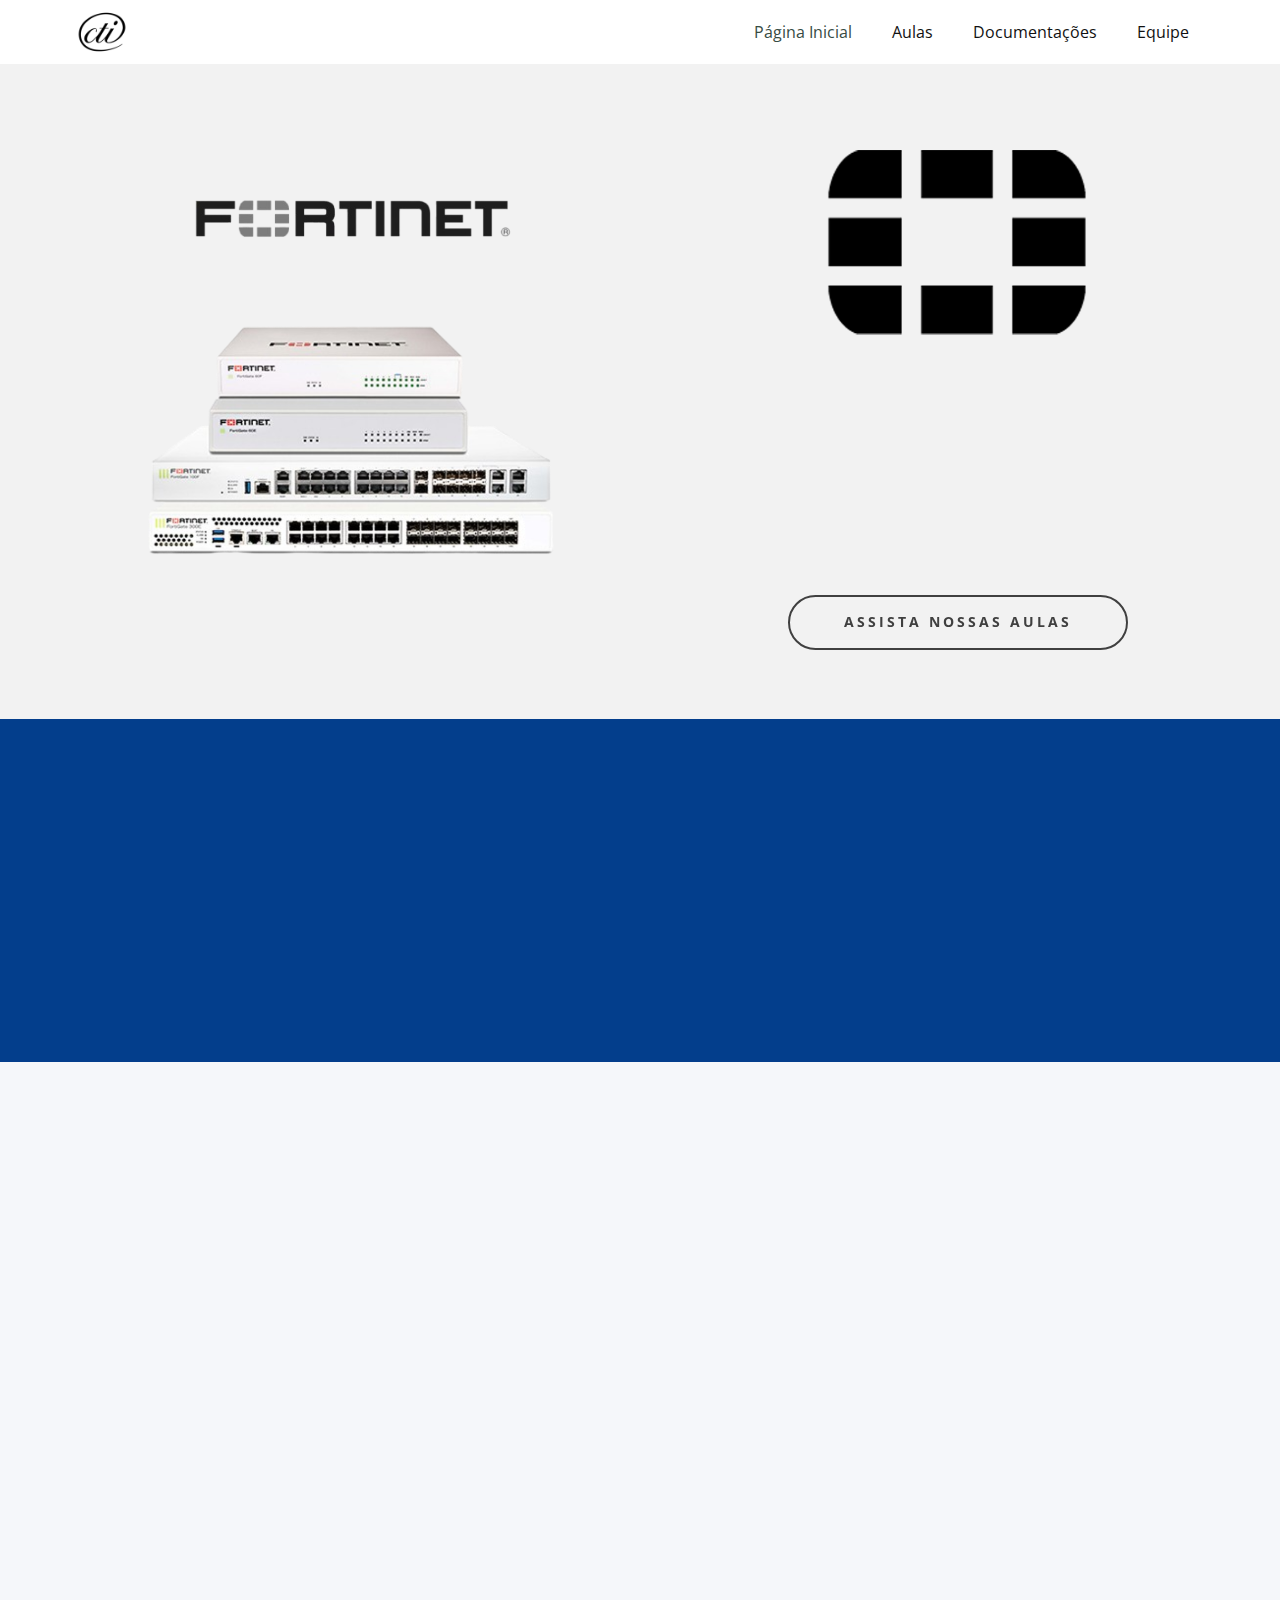
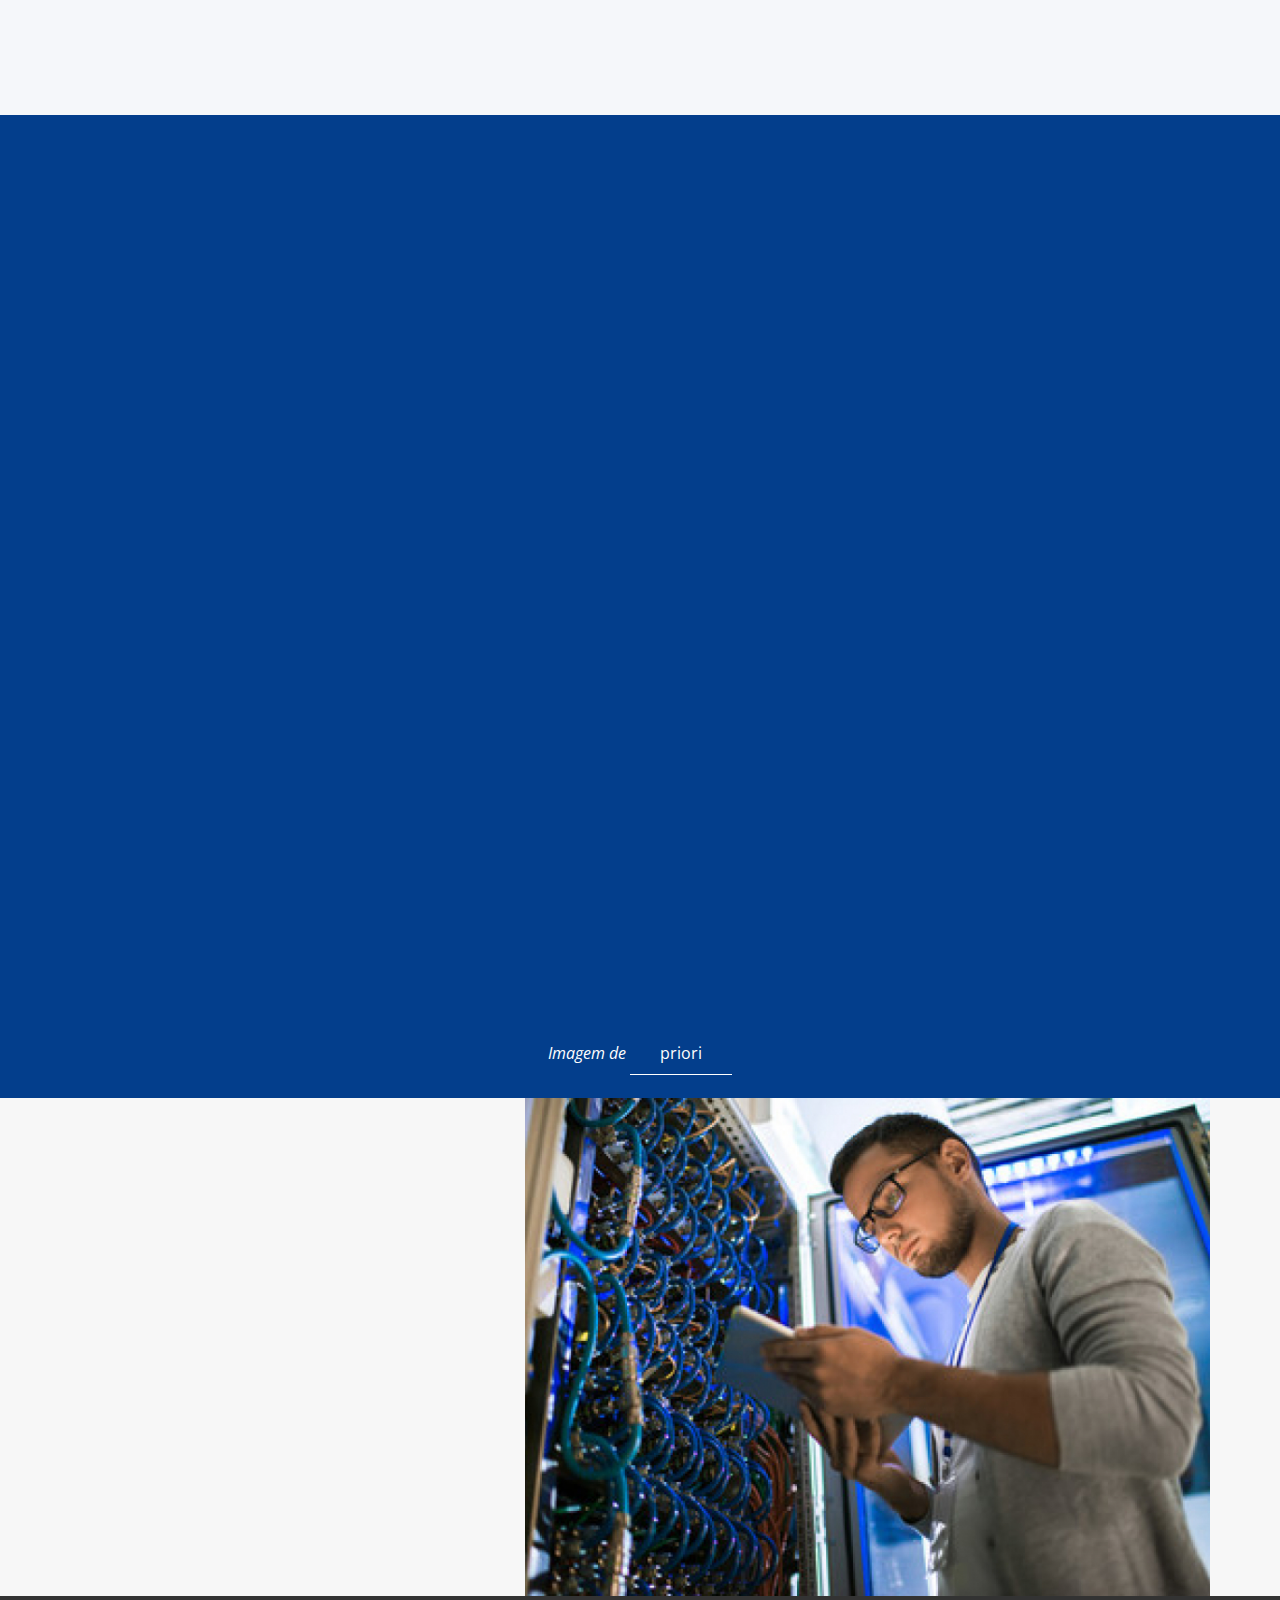
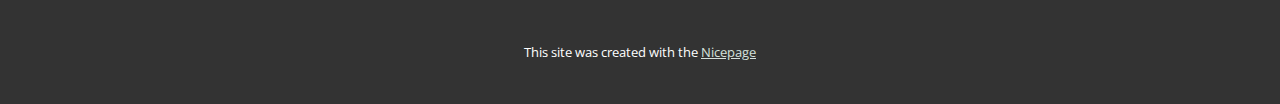
<file: index.html>
<!DOCTYPE html>
<html style="font-size: 16px;" lang="pt"><head>
    <meta name="viewport" content="width=device-width, initial-scale=1.0">
    <meta charset="utf-8">
    <meta name="keywords" content="Yoga Dia, Oferecemos toneladas de vídeos de ioga gratuitos, aplicativo de meditação, clube de ioga, Contate-nos">
    <meta name="description" content="">
    <title>Página Inicial</title>
    <link rel="stylesheet" href="nicepage.css" media="screen">
<link rel="stylesheet" href="index.css" media="screen">
    <script class="u-script" type="text/javascript" src="jquery.js" defer=""></script>
    <script class="u-script" type="text/javascript" src="nicepage.js" defer=""></script>
    <meta name="generator" content="Nicepage 7.0.3, nicepage.com">
    <link id="u-theme-google-font" rel="stylesheet" href="https://fonts.googleapis.com/css?family=Montserrat:100,100i,200,200i,300,300i,400,400i,500,500i,600,600i,700,700i,800,800i,900,900i|Open+Sans:300,300i,400,400i,500,500i,600,600i,700,700i,800,800i">
    <link id="u-page-google-font" rel="stylesheet" href="https://fonts.googleapis.com/css?family=Montserrat:100,100i,200,200i,300,300i,400,400i,500,500i,600,600i,700,700i,800,800i,900,900i">
    
    
    
    
    
    
    
    <script type="application/ld+json">{
		"@context": "http://schema.org",
		"@type": "Organization",
		"name": "Site2",
		"logo": "images/image1.png"
}</script>
    <meta name="theme-color" content="#374b43">
    <meta property="og:title" content="Página Inicial">
    <meta property="og:description" content="">
    <meta property="og:type" content="website">
  <meta data-intl-tel-input-cdn-path="intlTelInput/"></head>
  <body data-home-page="Página-Inicial.html" data-home-page-title="Página Inicial" data-path-to-root="./" data-include-products="false" class="u-body u-xl-mode" data-lang="pt"><header class="u-clearfix u-header u-header" id="sec-2217"><div class="u-clearfix u-sheet u-sheet-1">
        <a href="#" class="u-image u-logo u-image-1" data-image-width="608" data-image-height="456">
          <img src="images/image1.png" class="u-logo-image u-logo-image-1">
        </a>
        <nav class="u-menu u-menu-one-level u-offcanvas u-menu-1">
          <div class="menu-collapse" style="font-size: 1rem; letter-spacing: 0px;">
            <a class="u-button-style u-custom-left-right-menu-spacing u-custom-padding-bottom u-custom-top-bottom-menu-spacing u-hamburger-link u-nav-link u-text-active-palette-1-base u-text-hover-palette-2-base" href="#">
              <svg class="u-svg-link" viewBox="0 0 24 24"><use xlink:href="#menu-hamburger"></use></svg>
              <svg class="u-svg-content" version="1.1" id="menu-hamburger" viewBox="0 0 16 16" x="0px" y="0px" xmlns:xlink="http://www.w3.org/1999/xlink" xmlns="http://www.w3.org/2000/svg"><g><rect y="1" width="16" height="2"></rect><rect y="7" width="16" height="2"></rect><rect y="13" width="16" height="2"></rect>
</g></svg>
            </a>
          </div>
          <div class="u-custom-menu u-nav-container">
            <ul class="u-nav u-unstyled u-nav-1"><li class="u-nav-item"><a class="u-button-style u-nav-link u-text-active-palette-1-base u-text-hover-palette-2-base" href="./" style="padding: 10px 20px;">Página Inicial</a>
</li><li class="u-nav-item"><a class="u-button-style u-nav-link u-text-active-palette-1-base u-text-hover-palette-2-base" href="Aulas.html" style="padding: 10px 20px;">Aulas</a>
</li><li class="u-nav-item"><a class="u-button-style u-nav-link u-text-active-palette-1-base u-text-hover-palette-2-base" href="Documentações.html" style="padding: 10px 20px;">Documentações</a>
</li><li class="u-nav-item"><a class="u-button-style u-nav-link u-text-active-palette-1-base u-text-hover-palette-2-base" href="Equipe.html" style="padding: 10px 20px;">Equipe</a>
</li></ul>
          </div>
          <div class="u-custom-menu u-nav-container-collapse">
            <div class="u-black u-container-style u-inner-container-layout u-opacity u-opacity-95 u-sidenav">
              <div class="u-inner-container-layout u-sidenav-overflow">
                <div class="u-menu-close"></div>
                <ul class="u-align-center u-nav u-popupmenu-items u-unstyled u-nav-2"><li class="u-nav-item"><a class="u-button-style u-nav-link" href="./">Página Inicial</a>
</li><li class="u-nav-item"><a class="u-button-style u-nav-link" href="Aulas.html">Aulas</a>
</li><li class="u-nav-item"><a class="u-button-style u-nav-link" href="Documentações.html">Documentações</a>
</li><li class="u-nav-item"><a class="u-button-style u-nav-link" href="Equipe.html">Equipe</a>
</li></ul>
              </div>
            </div>
            <div class="u-black u-menu-overlay u-opacity u-opacity-70"></div>
          </div>
        </nav>
      </div></header>
    <section class="u-clearfix u-grey-5 u-valign-top-xs u-section-1" id="carousel_f56c">
      <div class="data-layout-selected u-clearfix u-layout-wrap u-layout-wrap-1">
        <div class="u-layout">
          <div class="u-layout-row">
            <div class="u-container-style u-layout-cell u-right-cell u-shape-rectangle u-size-35 u-layout-cell-1" data-animation-name="customAnimationIn" data-animation-duration="1500">
              <div class="u-container-layout u-container-layout-1">
                <img class="u-image u-image-contain u-image-default u-image-1" src="images/fortgatelogopreta.png" alt="" data-image-width="455" data-image-height="89">
                <img class="u-image u-image-contain u-image-default u-image-2" src="images/image5.png" alt="" data-image-width="846" data-image-height="500">
              </div>
            </div>
            <div class="u-align-left u-container-align-left u-container-style u-layout-cell u-left-cell u-size-25 u-layout-cell-2" data-animation-name="customAnimationIn" data-animation-duration="1500" data-animation-delay="500">
              <div class="u-container-layout u-container-layout-2">
                <img class="u-image u-image-contain u-image-default u-image-3" src="images/fortnet.png" alt="" data-image-width="490" data-image-height="409">
                <p class="u-align-center u-text u-text-1" data-animation-name="customAnimationIn" data-animation-duration="1500" data-animation-delay="750"> FortiGate é a solução de firewall de próxima geração (NGFW) de alta performance, robusta e completa que sua empresa precisa para a proteção e conectividade segura da rede corporativa contra ataques cibernéticos.</p>
                <a href="Aulas.html" class="u-active-grey-80 u-align-center u-border-2 u-border-active-grey-80 u-border-grey-75 u-border-hover-grey-80 u-btn u-btn-round u-button-style u-hover-grey-80 u-none u-radius-50 u-text-active-white u-text-hover-white u-btn-1" data-animation-name="customAnimationIn" data-animation-duration="1500" data-animation-delay="500">Assista nossas aulas </a>
              </div>
            </div>
          </div>
        </div>
      </div>
    </section>
    <section class="skrollable skrollable-between u-align-center u-clearfix u-container-align-center u-custom-color-1 u-section-2" src="" id="carousel_e7b1">
      <div class="u-clearfix u-sheet u-sheet-1">
        <div class="u-expanded-width u-list u-list-1">
          <div class="u-repeater u-repeater-1">
            <div class="u-container-align-center u-container-style u-list-item u-radius-20 u-repeater-item u-shape-round u-white u-list-item-1" data-animation-name="customAnimationIn" data-animation-duration="2000" data-animation-delay="500" data-href="Aulas.html">
              <div class="u-container-layout u-similar-container u-container-layout-1"><span class="u-align-center u-custom-color-4 u-file-icon u-icon u-icon-circle u-text-white u-icon-1" data-animation-name="customAnimationIn" data-animation-duration="1500" data-animation-delay="500"><img src="images/171322-b1a3abb1.png" alt=""></span>
                <h4 class="u-align-center u-text u-text-default u-text-1">Aulas</h4>
              </div>
            </div>
            <div class="u-container-align-center u-container-style u-list-item u-radius-20 u-repeater-item u-shape-round u-white u-list-item-2" data-animation-name="customAnimationIn" data-animation-duration="2000" data-animation-delay="500" data-href="Equipe.html">
              <div class="u-container-layout u-similar-container u-container-layout-2"><span class="u-align-center u-custom-color-4 u-file-icon u-icon u-icon-circle u-text-white u-icon-2" data-animation-name="customAnimationIn" data-animation-duration="1500" data-animation-delay="500"><img src="images/33308-ea5467be.png" alt=""></span>
                <h4 class="u-align-center u-text u-text-default u-text-2"> instrutores</h4>
              </div>
            </div>
            <div class="u-container-align-center u-container-style u-list-item u-radius-20 u-repeater-item u-shape-round u-white u-list-item-3" data-animation-name="customAnimationIn" data-animation-duration="2000" data-animation-delay="500" data-href="https://www.fortinet.com/br" data-target="_blank">
              <div class="u-container-layout u-similar-container u-container-layout-3"><span class="u-align-center u-custom-color-4 u-file-icon u-icon u-icon-circle u-text-white u-icon-3" data-animation-name="customAnimationIn" data-animation-duration="1500" data-animation-delay="500"><img src="images/2876838-b28e9651.png" alt=""></span>
                <h4 class="u-align-center u-text u-text-default u-text-3">fortgate </h4>
              </div>
            </div>
            <div class="u-container-align-center u-container-style u-list-item u-radius-20 u-repeater-item u-shape-round u-white u-list-item-4" data-animation-name="customAnimationIn" data-animation-duration="2000" data-animation-delay="500" data-href="https://www.cti.com.br/" data-target="_blank">
              <div class="u-container-layout u-similar-container u-container-layout-4"><span class="u-align-center u-custom-color-4 u-file-icon u-icon u-icon-circle u-text-white u-icon-4" data-animation-name="customAnimationIn" data-animation-duration="1500" data-animation-delay="500"><img src="images/1982249-e055f0c2.png" alt=""></span>
                <h4 class="u-align-center u-text u-text-default u-text-4">Cti</h4>
              </div>
            </div>
          </div>
        </div>
      </div>
    </section>
    <section class="u-clearfix u-palette-5-light-3 u-section-3" id="carousel_11fa">
      <div class="data-layout-selected u-clearfix u-layout-wrap u-layout-wrap-1">
        <div class="u-layout">
          <div class="u-layout-row">
            <div class="u-container-style u-layout-cell u-right-cell u-shape-rectangle u-size-35 u-layout-cell-1" data-animation-name="customAnimationIn" data-animation-duration="1500">
              <div class="u-container-layout u-valign-bottom u-container-layout-1">
                <img class="u-image u-image-default u-opacity u-opacity-80 u-preserve-proportions u-image-1" src="images/image9.png" alt="" data-image-width="800" data-image-height="800">
              </div>
            </div>
            <div class="u-align-left u-container-align-left u-container-style u-layout-cell u-left-cell u-size-25 u-layout-cell-2" data-animation-name="customAnimationIn" data-animation-duration="1500" data-animation-delay="500">
              <div class="u-container-layout u-container-layout-2">
                <h2 class="u-align-left u-text u-text-1"> Oferecemos diversas&nbsp;<br>aulas gratuitas
                </h2>
                <ul class="u-align-left u-custom-list u-file-icon u-text u-text-2">
                  <li style="padding-left: 6px;">
                    <div class="u-list-icon u-text-custom-color-4">
                      <svg class="u-svg-content" viewBox="0 0 512 512" id="svg-c4a7"><path d="m433.1 67.1-231.8 231.9c-6.2 6.2-16.4 6.2-22.6 0l-99.8-99.8-78.9 78.8 150.5 150.5c10.5 10.5 24.6 16.3 39.4 16.3 14.8 0 29-5.9 39.4-16.3l282.7-282.5z" fill="currentColor"></path></svg>
                    </div> Vídeo aula
                  </li>
                  <li style="padding-left: 6px;">
                    <div class="u-list-icon u-text-custom-color-4">
                      <svg class="u-svg-content" viewBox="0 0 512 512" id="svg-c4a7"><path d="m433.1 67.1-231.8 231.9c-6.2 6.2-16.4 6.2-22.6 0l-99.8-99.8-78.9 78.8 150.5 150.5c10.5 10.5 24.6 16.3 39.4 16.3 14.8 0 29-5.9 39.4-16.3l282.7-282.5z" fill="currentColor"></path></svg>
                    </div>Documentações
                  </li>
                  <li style="padding-left: 6px;">
                    <div class="u-list-icon u-text-custom-color-4">
                      <svg class="u-svg-content" viewBox="0 0 512 512" id="svg-c4a7"><path d="m433.1 67.1-231.8 231.9c-6.2 6.2-16.4 6.2-22.6 0l-99.8-99.8-78.9 78.8 150.5 150.5c10.5 10.5 24.6 16.3 39.4 16.3 14.8 0 29-5.9 39.4-16.3l282.7-282.5z" fill="currentColor"></path></svg>
                    </div>
                  </li>
                  <li style="padding-left: 6px;">Laboratórios</li>
                  <li style="padding-left: 6px;">
                    <div class="u-list-icon u-text-custom-color-4">
                      <svg class="u-svg-content" viewBox="0 0 512 512" id="svg-c4a7"><path d="m433.1 67.1-231.8 231.9c-6.2 6.2-16.4 6.2-22.6 0l-99.8-99.8-78.9 78.8 150.5 150.5c10.5 10.5 24.6 16.3 39.4 16.3 14.8 0 29-5.9 39.4-16.3l282.7-282.5z" fill="currentColor"></path></svg>
                    </div>Certificados&nbsp;<br>
                  </li>
                </ul>
                <p class="u-align-left u-text u-text-3">Imagem de&nbsp;<a href="https://www.freepik.com/photos/people" class="u-border-1 u-border-active-custom-color-1 u-border-black u-border-hover-custom-color-1 u-border-no-left u-border-no-right u-border-no-top u-btn u-btn-1 u-button-link u-button-style u-none u-text-body-color" target="_blank">priori</a>
                </p>
                <a href="Projeto.html" class="u-active-grey-80 u-align-left u-border-2 u-border-active-grey-80 u-border-grey-75 u-border-hover-grey-80 u-btn u-btn-round u-button-style u-custom-color-1 u-hover-custom-color-4 u-radius-50 u-text-active-white u-text-hover-white u-btn-2" data-animation-name="customAnimationIn" data-animation-duration="1500" data-animation-delay="500">conheça nosso projeto </a>
              </div>
            </div>
          </div>
        </div>
      </div>
    </section>
    <section class="u-align-center u-clearfix u-container-align-center u-container-align-center-lg u-container-align-center-md u-container-align-center-sm u-container-align-center-xl u-custom-color-1 u-section-4" id="carousel_7ed5">
      <div class="u-clearfix u-sheet u-sheet-1">
        <div class="u-expanded-width u-list u-list-1">
          <div class="u-repeater u-repeater-1">
            <div class="u-align-left u-container-align-left u-container-style u-list-item u-radius-20 u-repeater-item u-shape-round u-white u-list-item-1" data-animation-name="customAnimationIn" data-animation-duration="1500" data-href="Aulas.html">
              <div class="u-container-layout u-similar-container u-container-layout-1">
                <div class="u-border-5 u-border-grey-50 u-image u-image-circle u-image-1" alt="" data-image-width="128" data-image-height="128" data-animation-name="customAnimationIn" data-animation-duration="1250" data-animation-delay="500"></div>
                <h4 class="u-align-center u-text u-text-1"> INtrodução</h4>
                <p class="u-align-center u-text u-text-2"> Apresenta os conceitos de segurança de rede e os benefícios do FortiGate como firewall e sistema de proteção. Inclui uma visão geral sobre a infraestrutura de segurança e os pré-requisitos para o curso.</p>
              </div>
            </div>
            <div class="u-align-left u-container-align-left u-container-style u-list-item u-radius-20 u-repeater-item u-shape-round u-video-cover u-white u-list-item-2" data-animation-name="customAnimationIn" data-animation-duration="1500" data-href="Aulas.html">
              <div class="u-container-layout u-similar-container u-container-layout-2">
                <div class="u-border-5 u-border-grey-50 u-image u-image-circle u-image-2" alt="" data-image-width="488" data-image-height="267" data-animation-name="customAnimationIn" data-animation-duration="1250" data-animation-delay="500"></div>
                <h4 class="u-align-center u-text u-text-3"> Fortgate<br>básico
                </h4>
                <p class="u-align-center u-text u-text-4"> Introduz os fundamentos do FortiGate e das redes de segurança. Cobre a instalação, configuração inicial, e os conceitos de firewall, controle de acesso e políticas de segurança.</p>
              </div>
            </div>
            <div class="u-align-left u-container-align-left u-container-style u-list-item u-radius-20 u-repeater-item u-shape-round u-video-cover u-white u-list-item-3" data-animation-name="customAnimationIn" data-animation-duration="1500" data-href="Aulas.html">
              <div class="u-container-layout u-similar-container u-container-layout-3">
                <div class="u-border-5 u-border-grey-50 u-image u-image-circle u-image-3" alt="" data-image-width="488" data-image-height="267" data-animation-name="customAnimationIn" data-animation-duration="1250" data-animation-delay="500"></div>
                <h4 class="u-align-center u-text u-text-5">fortgate<br>intermediario
                </h4>
                <p class="u-align-center u-text u-text-6"> Aprofunda-se nas funções avançadas de segurança, como criação e monitoramento de políticas, controle de aplicativos, VPNs, inspeção de tráfego, e gerenciamento de ameaças.</p>
              </div>
            </div>
            <div class="u-align-left u-container-align-left u-container-style u-list-item u-radius-20 u-repeater-item u-shape-round u-video-cover u-white u-list-item-4" data-animation-name="customAnimationIn" data-animation-duration="1500" data-href="Aulas.html">
              <div class="u-container-layout u-similar-container u-container-layout-4">
                <div class="u-border-5 u-border-grey-50 u-image u-image-circle u-image-4" alt="" data-image-width="488" data-image-height="267" data-animation-name="customAnimationIn" data-animation-duration="1250" data-animation-delay="500"></div>
                <h4 class="u-align-center u-text u-text-7"> fortgate<br>avançado
                </h4>
                <p class="u-align-center u-text u-text-8"> Foca em soluções complexas e integração. Inclui balanceamento de carga, segurança em multi-cloud, tuning de desempenho, e gerenciamento avançado de incidentes e resposta a ameaças.</p>
              </div>
            </div>
            <div class="u-align-left u-container-align-left u-container-style u-list-item u-radius-20 u-repeater-item u-shape-round u-video-cover u-white u-list-item-5" data-animation-name="customAnimationIn" data-animation-duration="1500" data-href="Aulas.html">
              <div class="u-container-layout u-similar-container u-container-layout-5">
                <div class="u-border-5 u-border-grey-50 u-image u-image-circle u-image-5" alt="" data-image-width="626" data-image-height="626" data-animation-name="customAnimationIn" data-animation-duration="1250" data-animation-delay="500"></div>
                <h4 class="u-align-center u-text u-text-9"> Certificação<br>
                </h4>
                <p class="u-align-center u-text u-text-10"> Prepara o aluno para exames de certificação Fortinet, revisando os tópicos principais do curso e oferecendo simulados e estratégias de prova para aumentar as chances de aprovação.</p>
              </div>
            </div>
          </div>
        </div>
        <p class="u-align-center u-text u-text-body-alt-color u-text-11">Imagem de <a href="https://www.freepik.com/" class="u-border-1 u-border-active-palette-2-light-2 u-border-hover-palette-2-light-2 u-border-no-left u-border-no-right u-border-no-top u-border-white u-btn u-btn-9 u-button-link u-button-style u-none u-text-body-alt-color" target="_blank" data-animation-name="" data-animation-duration="0" data-animation-delay="0" data-animation-direction="">priori</a>
        </p>
      </div>
    </section>
    <section class="u-clearfix u-image u-section-5" id="carousel_72c8" data-image-width="1920" data-image-height="1200" data-animation-name="" data-animation-duration="0" data-animation-delay="0" data-animation-direction="">
      <div class="u-clearfix u-sheet u-sheet-1">
        <div class="data-layout-selected u-clearfix u-layout-wrap u-layout-wrap-1">
          <div class="u-gutter-0 u-layout">
            <div class="u-layout-row">
              <div class="u-align-left u-container-align-center u-container-align-left u-container-style u-layout-cell u-left-cell u-size-60 u-layout-cell-1" data-animation-name="customAnimationIn" data-animation-duration="1500" data-animation-delay="500">
                <div class="u-container-layout u-valign-middle u-container-layout-1"><span class="u-file-icon u-icon u-text-custom-color-4 u-icon-1"><img src="images/4338295-e4fc16f3.png" alt=""></span>
                  <p class="u-align-center u-large-text u-text u-text-variant u-text-1"> Acesse nossa documentação em qualquer lugar para ampliar seus conhecimentos.<br>
                  </p>
                  <p class="u-align-center u-text u-text-2">Imagem de&nbsp;<a href="https://www.linkedin.com/in/davipriori/" class="u-border-1 u-border-active-black u-border-custom-color-4 u-border-hover-black u-border-no-left u-border-no-right u-border-no-top u-btn u-btn-1 u-button-link u-button-style u-none u-text-body-color" target="_blank" data-animation-name="" data-animation-duration="0" data-animation-delay="0" data-animation-direction="">priori</a>
                  </p>
                  <a href="Documentações.html" class="u-active-grey-80 u-align-center u-border-2 u-border-active-grey-80 u-border-grey-75 u-border-hover-grey-80 u-btn u-btn-round u-button-style u-hover-grey-80 u-none u-radius-50 u-text-active-white u-text-hover-white u-btn-2" data-animation-name="customAnimationIn" data-animation-duration="1500" data-animation-delay="500">Documentação </a>
                </div>
              </div>
            </div>
          </div>
        </div>
        <div class="custom-expanded data-layout-selected u-clearfix u-layout-wrap u-layout-wrap-2">
          <div class="u-layout">
            <div class="u-layout-row">
              <div class="u-container-style u-image u-layout-cell u-size-60 u-image-1" data-image-width="799" data-image-height="533">
                <div class="u-container-layout u-container-layout-2"></div>
              </div>
            </div>
          </div>
        </div>
      </div>
    </section>
    
    
    
    
    <section class="u-backlink u-clearfix u-grey-80">
      <p class="u-text">
        <span>This site was created with the </span>
        <a class="u-link" href="https://nicepage.com/" target="_blank" rel="nofollow">
          <span>Nicepage</span>
        </a>
      </p>
    </section>
  
</body></html>
</file>
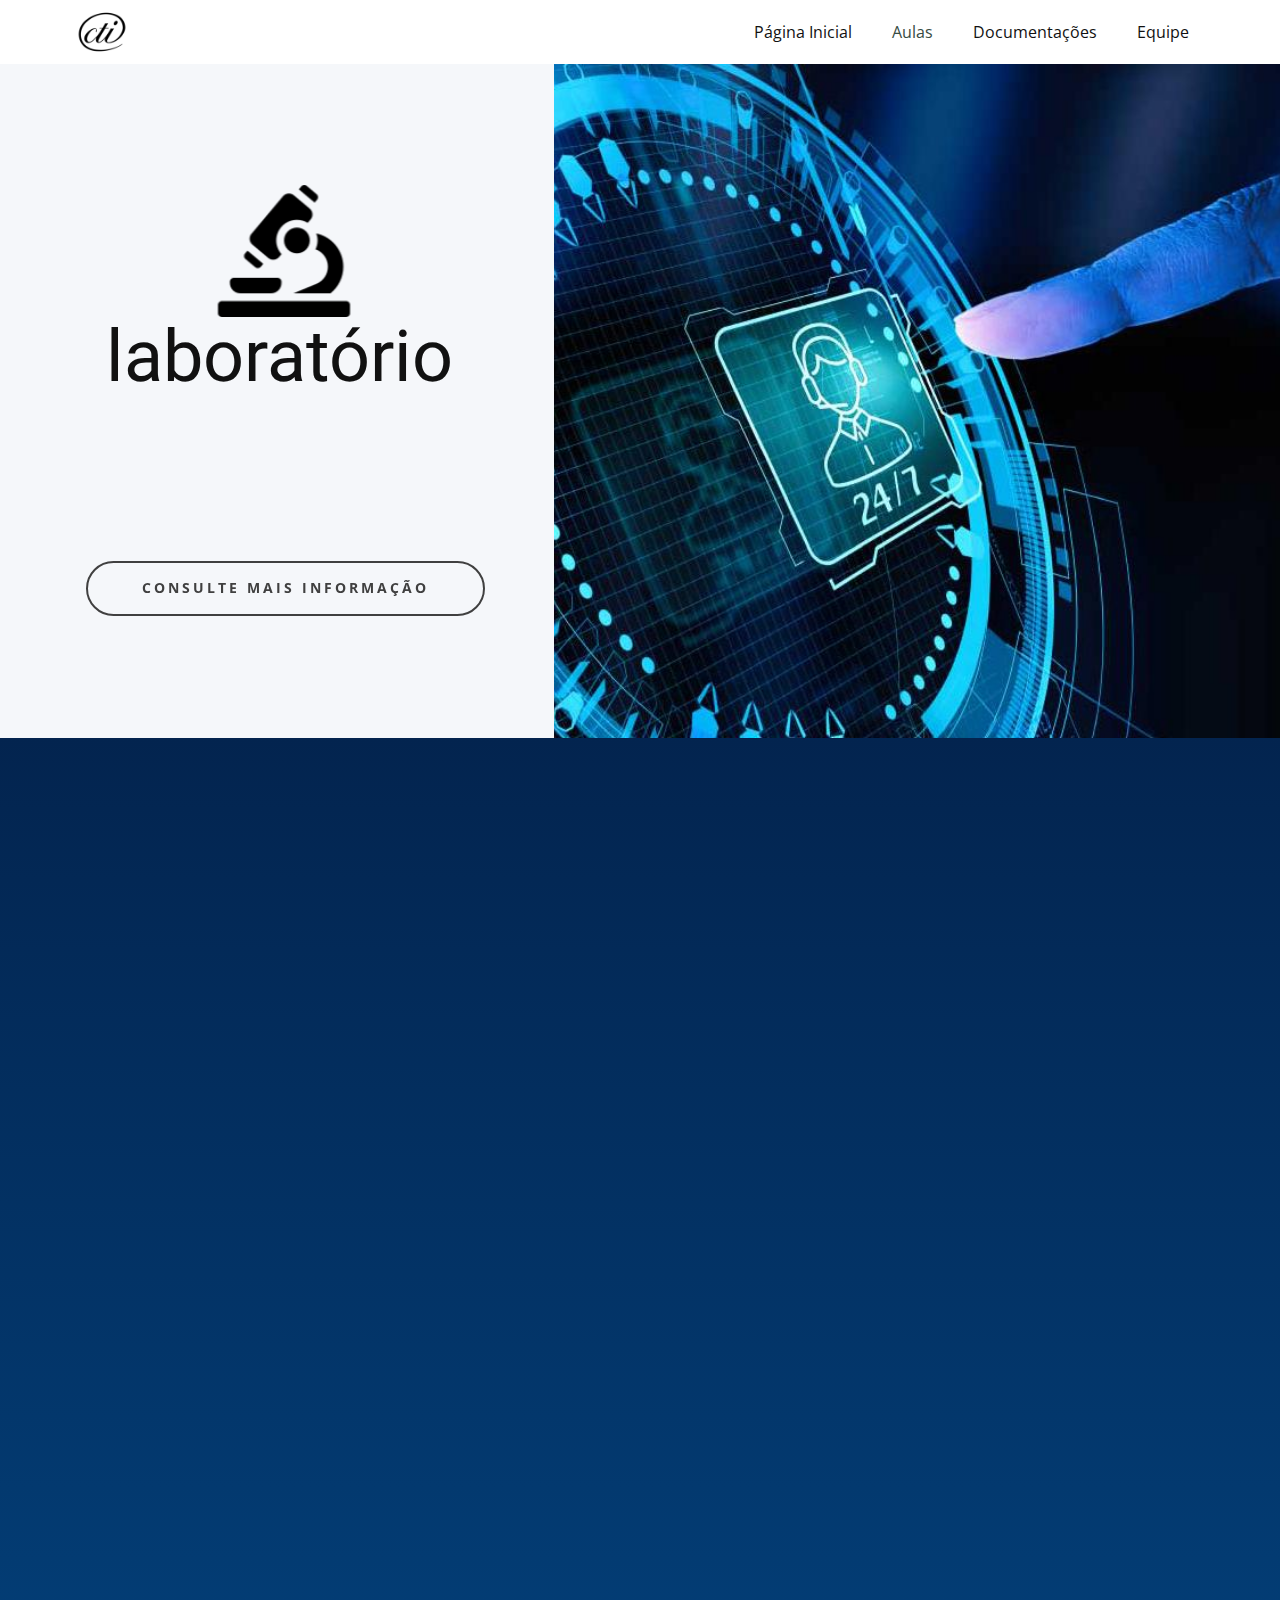
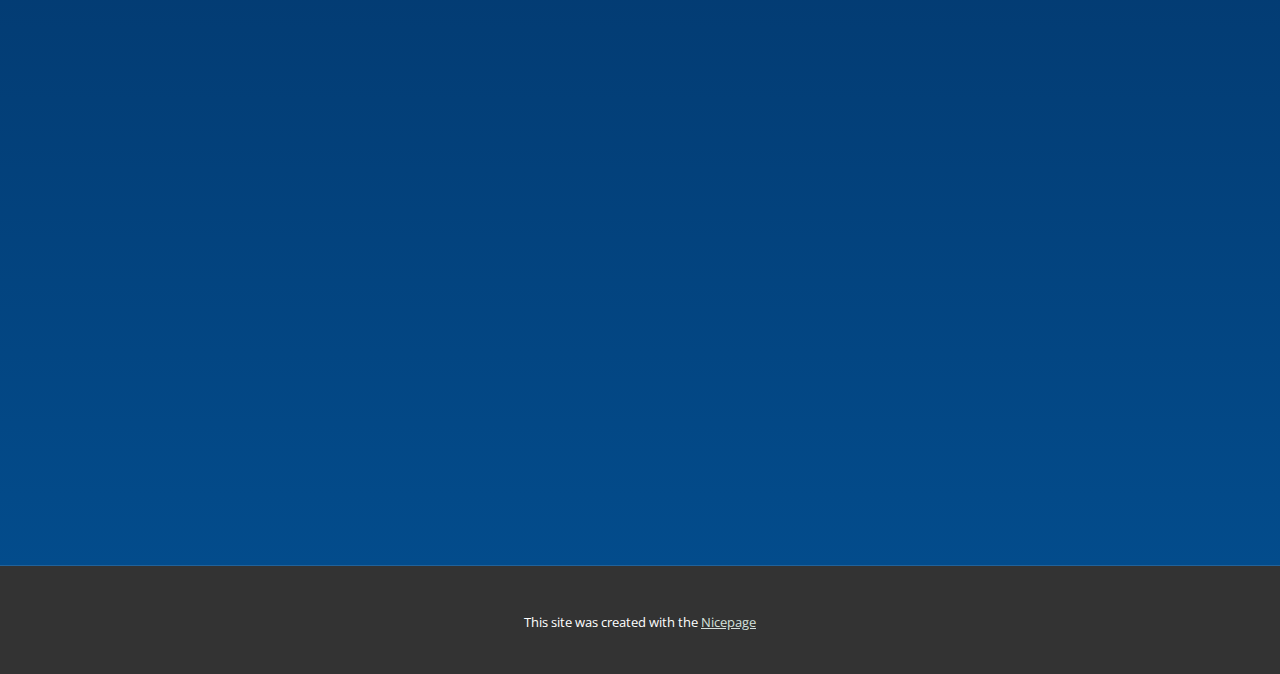
<file: Aulas.html>
<!DOCTYPE html>
<html style="font-size: 16px;" lang="pt"><head>
    <meta name="viewport" content="width=device-width, initial-scale=1.0">
    <meta charset="utf-8">
    <meta name="keywords" content="Bem-vindo!, Muitas Práticas. Uma Intenção., Junte-se às nossas práticas poderosas e eficientes com os melhores professores, Contate-nos">
    <meta name="description" content="">
    <title>Aulas</title>
    <link rel="stylesheet" href="nicepage.css" media="screen">
<link rel="stylesheet" href="Aulas.css" media="screen">
    <script class="u-script" type="text/javascript" src="jquery.js" defer=""></script>
    <script class="u-script" type="text/javascript" src="nicepage.js" defer=""></script>
    <meta name="generator" content="Nicepage 7.0.3, nicepage.com">
    <link id="u-theme-google-font" rel="stylesheet" href="https://fonts.googleapis.com/css?family=Montserrat:100,100i,200,200i,300,300i,400,400i,500,500i,600,600i,700,700i,800,800i,900,900i|Open+Sans:300,300i,400,400i,500,500i,600,600i,700,700i,800,800i">
    <link id="u-page-google-font" rel="stylesheet" href="https://fonts.googleapis.com/css?family=Roboto:100,100i,300,300i,400,400i,500,500i,700,700i,900,900i|Montserrat:100,100i,200,200i,300,300i,400,400i,500,500i,600,600i,700,700i,800,800i,900,900i">
    
    
    
    
    <script type="application/ld+json">{
		"@context": "http://schema.org",
		"@type": "Organization",
		"name": "Site2",
		"logo": "images/image1.png"
}</script>
    <meta name="theme-color" content="#374b43">
    <meta property="og:title" content="Aulas">
    <meta property="og:description" content="">
    <meta property="og:type" content="website">
  <meta data-intl-tel-input-cdn-path="intlTelInput/"></head>
  <body data-path-to-root="./" data-include-products="false" class="u-body u-xl-mode" data-lang="pt"><header class="u-clearfix u-header u-header" id="sec-2217"><div class="u-clearfix u-sheet u-sheet-1">
        <a href="#" class="u-image u-logo u-image-1" data-image-width="608" data-image-height="456">
          <img src="images/image1.png" class="u-logo-image u-logo-image-1">
        </a>
        <nav class="u-menu u-menu-one-level u-offcanvas u-menu-1">
          <div class="menu-collapse" style="font-size: 1rem; letter-spacing: 0px;">
            <a class="u-button-style u-custom-left-right-menu-spacing u-custom-padding-bottom u-custom-top-bottom-menu-spacing u-hamburger-link u-nav-link u-text-active-palette-1-base u-text-hover-palette-2-base" href="#">
              <svg class="u-svg-link" viewBox="0 0 24 24"><use xlink:href="#menu-hamburger"></use></svg>
              <svg class="u-svg-content" version="1.1" id="menu-hamburger" viewBox="0 0 16 16" x="0px" y="0px" xmlns:xlink="http://www.w3.org/1999/xlink" xmlns="http://www.w3.org/2000/svg"><g><rect y="1" width="16" height="2"></rect><rect y="7" width="16" height="2"></rect><rect y="13" width="16" height="2"></rect>
</g></svg>
            </a>
          </div>
          <div class="u-custom-menu u-nav-container">
            <ul class="u-nav u-unstyled u-nav-1"><li class="u-nav-item"><a class="u-button-style u-nav-link u-text-active-palette-1-base u-text-hover-palette-2-base" href="./" style="padding: 10px 20px;">Página Inicial</a>
</li><li class="u-nav-item"><a class="u-button-style u-nav-link u-text-active-palette-1-base u-text-hover-palette-2-base" href="Aulas.html" style="padding: 10px 20px;">Aulas</a>
</li><li class="u-nav-item"><a class="u-button-style u-nav-link u-text-active-palette-1-base u-text-hover-palette-2-base" href="Documentações.html" style="padding: 10px 20px;">Documentações</a>
</li><li class="u-nav-item"><a class="u-button-style u-nav-link u-text-active-palette-1-base u-text-hover-palette-2-base" href="Equipe.html" style="padding: 10px 20px;">Equipe</a>
</li></ul>
          </div>
          <div class="u-custom-menu u-nav-container-collapse">
            <div class="u-black u-container-style u-inner-container-layout u-opacity u-opacity-95 u-sidenav">
              <div class="u-inner-container-layout u-sidenav-overflow">
                <div class="u-menu-close"></div>
                <ul class="u-align-center u-nav u-popupmenu-items u-unstyled u-nav-2"><li class="u-nav-item"><a class="u-button-style u-nav-link" href="./">Página Inicial</a>
</li><li class="u-nav-item"><a class="u-button-style u-nav-link" href="Aulas.html">Aulas</a>
</li><li class="u-nav-item"><a class="u-button-style u-nav-link" href="Documentações.html">Documentações</a>
</li><li class="u-nav-item"><a class="u-button-style u-nav-link" href="Equipe.html">Equipe</a>
</li></ul>
              </div>
            </div>
            <div class="u-black u-menu-overlay u-opacity u-opacity-70"></div>
          </div>
        </nav>
      </div></header>
    <section class="u-clearfix u-palette-5-light-3 u-valign-middle-lg u-valign-middle-md u-valign-middle-sm u-valign-middle-xs u-section-1" id="sec-193e" data-animation-name="" data-animation-duration="0" data-animation-delay="0" data-animation-direction="">
      <div class="data-layout-selected u-clearfix u-layout-wrap u-layout-wrap-1">
        <div class="u-gutter-0 u-layout">
          <div class="u-layout-row">
            <div class="u-align-left u-container-align-left u-container-style u-layout-cell u-left-cell u-size-24-xl u-size-27-lg u-size-60-md u-size-60-sm u-size-60-xs u-layout-cell-1" data-animation-name="customAnimationIn" data-animation-duration="1500" data-animation-delay="500">
              <div class="u-container-layout u-valign-middle u-container-layout-1">
                <img class="u-image u-image-contain u-image-default u-image-1" src="images/4269474.png" alt="" data-image-width="128" data-image-height="128" data-animation-name="customAnimationIn" data-animation-duration="1500" data-animation-delay="500">
                <h1 class="u-align-center u-custom-font u-font-roboto u-text u-text-1" data-animation-name="customAnimationIn" data-animation-duration="1500"> laboratório&nbsp;</h1>
                <p class="u-align-center u-text u-text-2" data-animation-name="customAnimationIn" data-animation-duration="1500" data-animation-delay="750"> Todo ser humano deveria ter pelo menos um processo espiritual simples em suas vidas. Se tiverem isso, viverão e morrerão bem.</p>
                <a href="#" class="u-active-grey-80 u-align-center u-border-2 u-border-active-grey-80 u-border-grey-75 u-border-hover-grey-80 u-btn u-btn-round u-button-style u-hover-grey-80 u-none u-radius-50 u-text-active-white u-text-hover-white u-btn-1" data-animation-name="customAnimationIn" data-animation-duration="1500" data-animation-delay="500">consulte Mais informação</a>
              </div>
            </div>
            <div class="u-align-left u-container-align-left u-container-style u-image u-layout-cell u-right-cell u-size-33-lg u-size-36-xl u-size-60-md u-size-60-sm u-size-60-xs u-image-2" data-animation-name="customAnimationIn" data-animation-duration="1750" data-animation-delay="500" data-image-width="991" data-image-height="592">
              <div class="u-container-layout u-valign-bottom u-container-layout-2"></div>
            </div>
          </div>
        </div>
      </div>
    </section>
    <section class="u-align-center u-clearfix u-container-align-center u-gradient u-section-2" id="sec-c540" data-image-width="1980" data-image-height="1600">
      <div class="u-clearfix u-sheet u-sheet-1">
        <div class="u-expanded-width u-list u-list-1">
          <div class="u-repeater u-repeater-1">
            <div class="u-align-left u-container-align-center u-container-align-left u-container-style u-list-item u-repeater-item u-shape-rectangle u-white u-list-item-1" data-animation-name="customAnimationIn" data-animation-duration="1500" data-animation-direction="X" data-animation-delay="750">
              <div class="u-container-layout u-similar-container u-container-layout-1">
                <h4 class="u-align-center u-text u-text-1"> Hatha Yoga<br>
                </h4>
                <img class="u-expanded-width u-image u-image-default u-image-1" alt="" data-image-width="363" data-image-height="363" src="images/6eff5e48-2c41-d08b-c65b-a944fa3af1ac.jpg">
                <p class="u-align-center u-text u-text-2">Sample text. Click to select the Text Element.</p>
                <a href="#" class="u-border-1 u-border-active-palette-3-base u-border-black u-border-hover-palette-3-base u-border-no-left u-border-no-right u-border-no-top u-btn u-button-style u-hover-feature u-none u-text-active-black u-text-body-color u-text-hover-black u-btn-1" data-animation-name="" data-animation-duration="0" data-animation-delay="0" data-animation-direction="">mais</a>
              </div>
            </div>
            <div class="u-align-left u-container-align-center u-container-align-left u-container-style u-list-item u-repeater-item u-shape-rectangle u-video-cover u-white u-list-item-2" data-animation-name="customAnimationIn" data-animation-duration="1500" data-animation-direction="X" data-animation-delay="750">
              <div class="u-container-layout u-similar-container u-container-layout-2">
                <h4 class="u-align-center u-text u-text-3"> Hatha Vinyasa&nbsp;<br>
                </h4>
                <img class="u-expanded-width u-image u-image-default u-image-2" alt="" data-image-width="363" data-image-height="363" src="images/42b829de-7d0b-0ded-b752-3cade6e99db4.jpg">
                <p class="u-align-center u-text u-text-4">Sample text. Click to select the Text Element.</p>
                <a href="#" class="u-border-1 u-border-active-palette-3-base u-border-black u-border-hover-palette-3-base u-border-no-left u-border-no-right u-border-no-top u-btn u-button-style u-hover-feature u-none u-text-active-black u-text-body-color u-text-hover-black u-btn-2" data-animation-name="" data-animation-duration="0" data-animation-delay="0" data-animation-direction="">mais</a>
              </div>
            </div>
            <div class="u-align-left u-container-align-center u-container-align-left u-container-style u-list-item u-repeater-item u-shape-rectangle u-video-cover u-white u-list-item-3" data-animation-name="customAnimationIn" data-animation-duration="1500" data-animation-direction="X" data-animation-delay="750">
              <div class="u-container-layout u-similar-container u-container-layout-3">
                <h4 class="u-align-center u-text u-text-5">Meditação</h4>
                <img class="u-expanded-width u-image u-image-default u-image-3" alt="" data-image-width="363" data-image-height="363" src="images/72f227b3-95c6-9c71-01e0-22b2626b426d.jpg">
                <p class="u-align-center u-text u-text-6">Sample text. Click to select the Text Element.</p>
                <a href="#" class="u-border-1 u-border-active-palette-3-base u-border-black u-border-hover-palette-3-base u-border-no-left u-border-no-right u-border-no-top u-btn u-button-style u-hover-feature u-none u-text-active-black u-text-body-color u-text-hover-black u-btn-3" data-animation-name="" data-animation-duration="0" data-animation-delay="0" data-animation-direction="">mais</a>
              </div>
            </div>
            <div class="u-align-left u-container-align-center u-container-align-left u-container-style u-list-item u-repeater-item u-shape-rectangle u-video-cover u-white u-list-item-4" data-animation-name="customAnimationIn" data-animation-duration="1500" data-animation-direction="X" data-animation-delay="750">
              <div class="u-container-layout u-similar-container u-container-layout-4">
                <h4 class="u-align-center u-text u-text-7"> Iyengar</h4>
                <img class="u-expanded-width u-image u-image-default u-image-4" alt="" data-image-width="909" data-image-height="909" src="images/65556.jpg">
                <p class="u-align-center u-text u-text-8">Sample text. Click to select the Text Element.</p>
                <a href="#" class="u-border-1 u-border-active-palette-3-base u-border-black u-border-hover-palette-3-base u-border-no-left u-border-no-right u-border-no-top u-btn u-button-style u-hover-feature u-none u-text-active-black u-text-body-color u-text-hover-black u-btn-4" data-animation-name="" data-animation-duration="0" data-animation-delay="0" data-animation-direction="">mais</a>
              </div>
            </div>
            <div class="u-align-left u-container-align-center u-container-align-left u-container-style u-list-item u-repeater-item u-shape-rectangle u-video-cover u-white u-list-item-5" data-animation-name="customAnimationIn" data-animation-duration="1500" data-animation-direction="X" data-animation-delay="750">
              <div class="u-container-layout u-similar-container u-container-layout-5">
                <h4 class="u-align-center u-text u-text-9"> Hot Yoga<br>
                </h4>
                <img class="u-expanded-width u-image u-image-default u-image-5" alt="" data-image-width="909" data-image-height="909" src="images/yoga.jpg">
                <p class="u-align-center u-text u-text-10">Sample text. Click to select the Text Element.</p>
                <a href="#" class="u-border-1 u-border-active-palette-3-base u-border-black u-border-hover-palette-3-base u-border-no-left u-border-no-right u-border-no-top u-btn u-button-style u-hover-feature u-none u-text-active-black u-text-body-color u-text-hover-black u-btn-5" data-animation-name="" data-animation-duration="0" data-animation-delay="0" data-animation-direction="">mais</a>
              </div>
            </div>
            <div class="u-align-left u-container-align-center u-container-align-left u-container-style u-list-item u-repeater-item u-shape-rectangle u-video-cover u-white u-list-item-6" data-animation-name="customAnimationIn" data-animation-duration="1500" data-animation-direction="X" data-animation-delay="750">
              <div class="u-container-layout u-similar-container u-container-layout-6">
                <h4 class="u-align-center u-text u-text-11"> Jivamukti yoga<br>
                </h4>
                <img class="u-expanded-width u-image u-image-default u-image-6" alt="" data-image-width="909" data-image-height="909" src="images/5653.jpg">
                <p class="u-align-center u-text u-text-12">Sample text. Click to select the Text Element.</p>
                <a href="#" class="u-border-1 u-border-active-palette-3-base u-border-black u-border-hover-palette-3-base u-border-no-left u-border-no-right u-border-no-top u-btn u-button-style u-hover-feature u-none u-text-active-black u-text-body-color u-text-hover-black u-btn-6" data-animation-name="" data-animation-duration="0" data-animation-delay="0" data-animation-direction="">mais</a>
              </div>
            </div>
            <div class="u-align-left u-container-align-center u-container-align-left u-container-style u-list-item u-repeater-item u-shape-rectangle u-video-cover u-white u-list-item-7" data-animation-name="customAnimationIn" data-animation-duration="1500" data-animation-direction="X" data-animation-delay="750">
              <div class="u-container-layout u-similar-container u-container-layout-7">
                <h4 class="u-align-center u-text u-text-13">Kundalini<br>
                </h4>
                <img class="u-expanded-width u-image u-image-default u-image-7" alt="" data-image-width="363" data-image-height="363" src="images/566.jpg">
                <p class="u-align-center u-text u-text-14">Sample text. Click to select the Text Element.</p>
                <a href="#" class="u-border-1 u-border-active-palette-3-base u-border-black u-border-hover-palette-3-base u-border-no-left u-border-no-right u-border-no-top u-btn u-button-style u-hover-feature u-none u-text-active-black u-text-body-color u-text-hover-black u-btn-7" data-animation-name="" data-animation-duration="0" data-animation-delay="0" data-animation-direction="">mais</a>
              </div>
            </div>
            <div class="u-align-left u-container-align-center u-container-align-left u-container-style u-list-item u-repeater-item u-shape-rectangle u-video-cover u-white u-list-item-8" data-animation-name="customAnimationIn" data-animation-duration="1500" data-animation-direction="X" data-animation-delay="750">
              <div class="u-container-layout u-similar-container u-container-layout-8">
                <h4 class="u-align-center u-text u-text-15"> Power Yoga<br>
                </h4>
                <img class="u-expanded-width u-image u-image-default u-image-8" alt="" data-image-width="909" data-image-height="909" src="images/566.jpg">
                <p class="u-align-center u-text u-text-16">Sample text. Click to select the Text Element.</p>
                <a href="#" class="u-border-1 u-border-active-palette-3-base u-border-black u-border-hover-palette-3-base u-border-no-left u-border-no-right u-border-no-top u-btn u-button-style u-hover-feature u-none u-text-active-black u-text-body-color u-text-hover-black u-btn-8" data-animation-name="" data-animation-duration="0" data-animation-delay="0" data-animation-direction="">mais</a>
              </div>
            </div>
            <div class="u-align-left u-container-align-center u-container-align-left u-container-style u-list-item u-repeater-item u-shape-rectangle u-video-cover u-white u-list-item-9" data-animation-name="customAnimationIn" data-animation-duration="1500" data-animation-direction="X" data-animation-delay="750">
              <div class="u-container-layout u-similar-container u-container-layout-9">
                <h4 class="u-align-center u-text u-text-17"> Bikram yoga<br>
                </h4>
                <img class="u-expanded-width u-image u-image-default u-image-9" alt="" data-image-width="870" data-image-height="870" src="images/65656.jpg">
                <p class="u-align-center u-text u-text-18">Sample text. Click to select the Text Element.</p>
                <a href="#" class="u-border-1 u-border-active-palette-3-base u-border-black u-border-hover-palette-3-base u-border-no-left u-border-no-right u-border-no-top u-btn u-button-style u-hover-feature u-none u-text-active-black u-text-body-color u-text-hover-black u-btn-9" data-animation-name="" data-animation-duration="0" data-animation-delay="0" data-animation-direction="">mais</a>
              </div>
            </div>
            <div class="u-align-left u-container-align-center u-container-align-left u-container-style u-list-item u-repeater-item u-shape-rectangle u-video-cover u-white u-list-item-10" data-animation-name="customAnimationIn" data-animation-duration="1500" data-animation-direction="X" data-animation-delay="750">
              <div class="u-container-layout u-similar-container u-container-layout-10">
                <h4 class="u-align-center u-text u-text-19"> Vinyasa yoga<br>
                </h4>
                <img class="u-expanded-width u-image u-image-default u-image-10" alt="" data-image-width="870" data-image-height="870" src="images/rtttr.jpg">
                <p class="u-align-center u-text u-text-20">Sample text. Click to select the Text Element.</p>
                <a href="#" class="u-border-1 u-border-active-palette-3-base u-border-black u-border-hover-palette-3-base u-border-no-left u-border-no-right u-border-no-top u-btn u-button-style u-hover-feature u-none u-text-active-black u-text-body-color u-text-hover-black u-btn-10" data-animation-name="" data-animation-duration="0" data-animation-delay="0" data-animation-direction="">mais</a>
              </div>
            </div>
            <div class="u-align-left u-container-align-center u-container-align-left u-container-style u-list-item u-repeater-item u-shape-rectangle u-video-cover u-white u-list-item-11" data-animation-name="customAnimationIn" data-animation-duration="1500" data-animation-direction="X" data-animation-delay="750">
              <div class="u-container-layout u-similar-container u-container-layout-11">
                <h4 class="u-align-center u-text u-text-21"> Ashtanga yoga<br>
                </h4>
                <img class="u-expanded-width u-image u-image-default u-image-11" alt="" data-image-width="870" data-image-height="870" src="images/655523.jpg">
                <p class="u-align-center u-text u-text-22">Sample text. Click to select the Text Element.</p>
                <a href="#" class="u-border-1 u-border-active-palette-3-base u-border-black u-border-hover-palette-3-base u-border-no-left u-border-no-right u-border-no-top u-btn u-button-style u-hover-feature u-none u-text-active-black u-text-body-color u-text-hover-black u-btn-11" data-animation-name="" data-animation-duration="0" data-animation-delay="0" data-animation-direction="">mais</a>
              </div>
            </div>
            <div class="u-align-left u-container-align-center u-container-align-left u-container-style u-list-item u-repeater-item u-shape-rectangle u-video-cover u-white u-list-item-12" data-animation-name="customAnimationIn" data-animation-duration="1500" data-animation-direction="X" data-animation-delay="750">
              <div class="u-container-layout u-similar-container u-container-layout-12">
                <h4 class="u-align-center u-text u-text-23">Ioga pré-natal<br>
                </h4>
                <img class="u-expanded-width u-image u-image-default u-image-12" alt="" data-image-width="870" data-image-height="870" src="images/34343.jpg">
                <p class="u-align-center u-text u-text-24">Sample text. Click to select the Text Element.</p>
                <a href="#" class="u-border-1 u-border-active-palette-3-base u-border-black u-border-hover-palette-3-base u-border-no-left u-border-no-right u-border-no-top u-btn u-button-style u-hover-feature u-none u-text-active-black u-text-body-color u-text-hover-black u-btn-12" data-animation-name="" data-animation-duration="0" data-animation-delay="0" data-animation-direction="">mais</a>
              </div>
            </div>
          </div>
        </div>
        <p class="u-align-center u-text u-text-25" data-animation-name="customAnimationIn" data-animation-duration="1500" data-animation-delay="750">Imagens de <a href="https://www.freepik.com/" class="u-border-1 u-border-active-grey-70 u-border-grey-80 u-border-hover-grey-70 u-border-no-left u-border-no-right u-border-no-top u-btn u-btn-13 u-button-link u-button-style u-none u-text-body-color" target="_blank" data-animation-name="" data-animation-duration="0" data-animation-delay="0" data-animation-direction="">priori</a>
        </p>
      </div>
    </section>
    
    
    
    
    <section class="u-backlink u-clearfix u-grey-80">
      <p class="u-text">
        <span>This site was created with the </span>
        <a class="u-link" href="https://nicepage.com/" target="_blank" rel="nofollow">
          <span>Nicepage</span>
        </a>
      </p>
    </section>
  
</body></html>
</file>
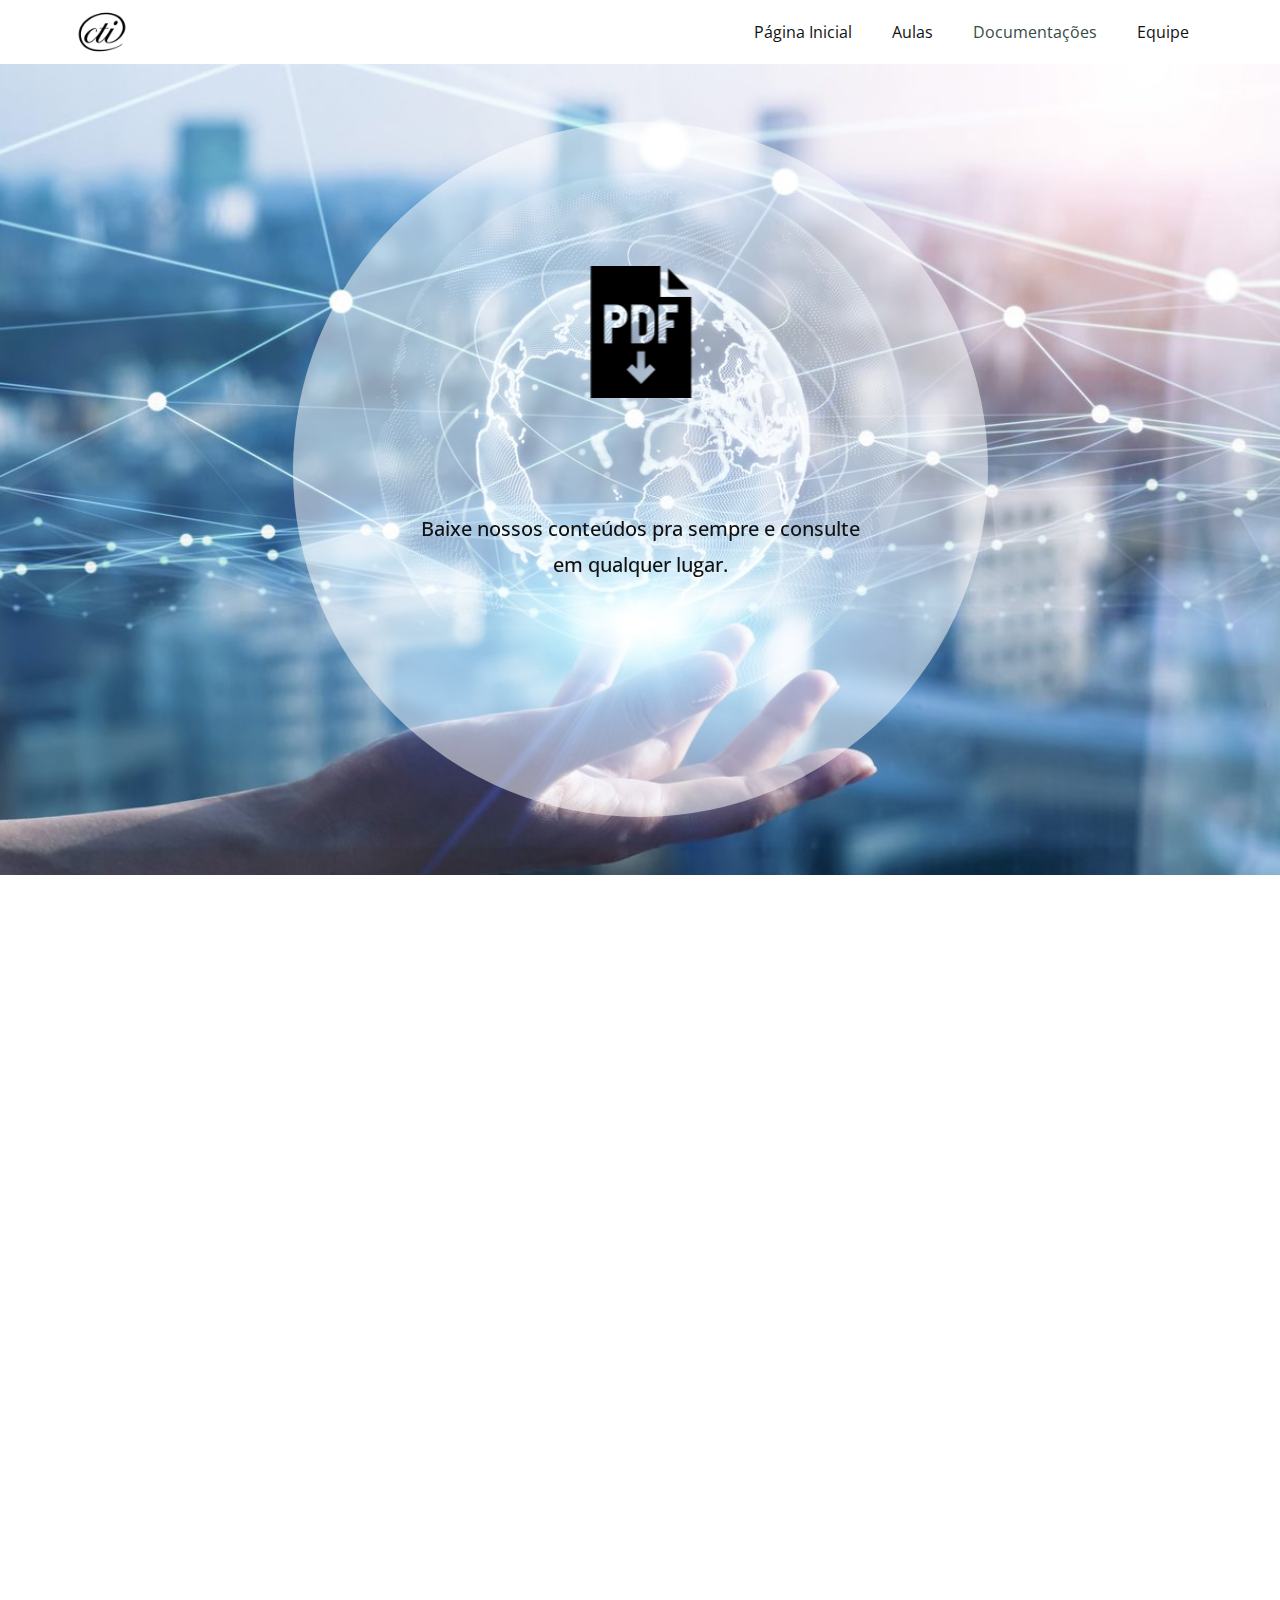
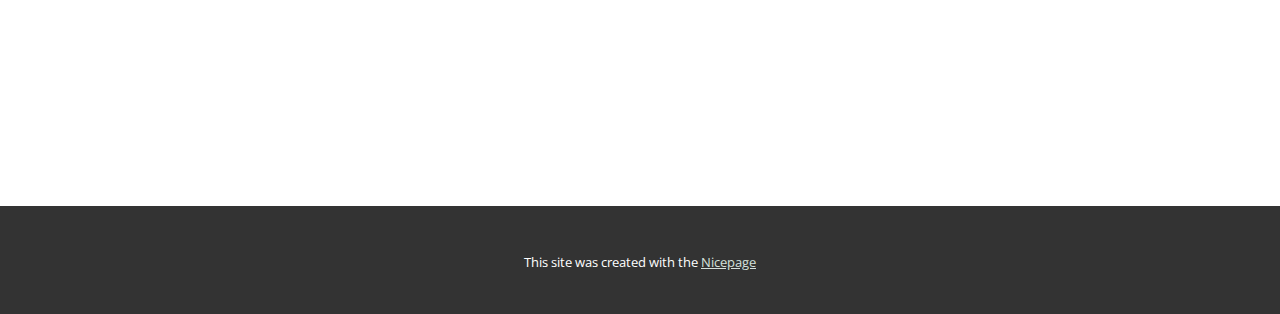
<file: Documentações.html>
<!DOCTYPE html>
<html style="font-size: 16px;" lang="pt"><head>
    <meta name="viewport" content="width=device-width, initial-scale=1.0">
    <meta charset="utf-8">
    <meta name="keywords" content="Nossos professores, Professores, Contate-nos">
    <meta name="description" content="">
    <title>Documentações</title>
    <link rel="stylesheet" href="nicepage.css" media="screen">
<link rel="stylesheet" href="Documentações.css" media="screen">
    <script class="u-script" type="text/javascript" src="jquery.js" defer=""></script>
    <script class="u-script" type="text/javascript" src="nicepage.js" defer=""></script>
    <meta name="generator" content="Nicepage 7.0.3, nicepage.com">
    <link id="u-theme-google-font" rel="stylesheet" href="https://fonts.googleapis.com/css?family=Montserrat:100,100i,200,200i,300,300i,400,400i,500,500i,600,600i,700,700i,800,800i,900,900i|Open+Sans:300,300i,400,400i,500,500i,600,600i,700,700i,800,800i">
    <link id="u-page-google-font" rel="stylesheet" href="https://fonts.googleapis.com/css?family=Roboto+Condensed:100,100i,200,200i,300,300i,400,400i,500,500i,600,600i,700,700i,800,800i,900,900i|Montserrat:100,100i,200,200i,300,300i,400,400i,500,500i,600,600i,700,700i,800,800i,900,900i">
    
    
    
    
    <script type="application/ld+json">{
		"@context": "http://schema.org",
		"@type": "Organization",
		"name": "Site2",
		"logo": "images/image1.png"
}</script>
    <meta name="theme-color" content="#374b43">
    <meta property="og:title" content="Documentações">
    <meta property="og:description" content="">
    <meta property="og:type" content="website">
  <meta data-intl-tel-input-cdn-path="intlTelInput/"></head>
  <body data-path-to-root="./" data-include-products="false" class="u-body u-xl-mode" data-lang="pt"><header class="u-clearfix u-header u-header" id="sec-2217"><div class="u-clearfix u-sheet u-sheet-1">
        <a href="#" class="u-image u-logo u-image-1" data-image-width="608" data-image-height="456">
          <img src="images/image1.png" class="u-logo-image u-logo-image-1">
        </a>
        <nav class="u-menu u-menu-one-level u-offcanvas u-menu-1">
          <div class="menu-collapse" style="font-size: 1rem; letter-spacing: 0px;">
            <a class="u-button-style u-custom-left-right-menu-spacing u-custom-padding-bottom u-custom-top-bottom-menu-spacing u-hamburger-link u-nav-link u-text-active-palette-1-base u-text-hover-palette-2-base" href="#">
              <svg class="u-svg-link" viewBox="0 0 24 24"><use xlink:href="#menu-hamburger"></use></svg>
              <svg class="u-svg-content" version="1.1" id="menu-hamburger" viewBox="0 0 16 16" x="0px" y="0px" xmlns:xlink="http://www.w3.org/1999/xlink" xmlns="http://www.w3.org/2000/svg"><g><rect y="1" width="16" height="2"></rect><rect y="7" width="16" height="2"></rect><rect y="13" width="16" height="2"></rect>
</g></svg>
            </a>
          </div>
          <div class="u-custom-menu u-nav-container">
            <ul class="u-nav u-unstyled u-nav-1"><li class="u-nav-item"><a class="u-button-style u-nav-link u-text-active-palette-1-base u-text-hover-palette-2-base" href="./" style="padding: 10px 20px;">Página Inicial</a>
</li><li class="u-nav-item"><a class="u-button-style u-nav-link u-text-active-palette-1-base u-text-hover-palette-2-base" href="Aulas.html" style="padding: 10px 20px;">Aulas</a>
</li><li class="u-nav-item"><a class="u-button-style u-nav-link u-text-active-palette-1-base u-text-hover-palette-2-base" href="Documentações.html" style="padding: 10px 20px;">Documentações</a>
</li><li class="u-nav-item"><a class="u-button-style u-nav-link u-text-active-palette-1-base u-text-hover-palette-2-base" href="Equipe.html" style="padding: 10px 20px;">Equipe</a>
</li></ul>
          </div>
          <div class="u-custom-menu u-nav-container-collapse">
            <div class="u-black u-container-style u-inner-container-layout u-opacity u-opacity-95 u-sidenav">
              <div class="u-inner-container-layout u-sidenav-overflow">
                <div class="u-menu-close"></div>
                <ul class="u-align-center u-nav u-popupmenu-items u-unstyled u-nav-2"><li class="u-nav-item"><a class="u-button-style u-nav-link" href="./">Página Inicial</a>
</li><li class="u-nav-item"><a class="u-button-style u-nav-link" href="Aulas.html">Aulas</a>
</li><li class="u-nav-item"><a class="u-button-style u-nav-link" href="Documentações.html">Documentações</a>
</li><li class="u-nav-item"><a class="u-button-style u-nav-link" href="Equipe.html">Equipe</a>
</li></ul>
              </div>
            </div>
            <div class="u-black u-menu-overlay u-opacity u-opacity-70"></div>
          </div>
        </nav>
      </div></header>
    <section class="u-clearfix u-container-align-center-lg u-container-align-center-md u-container-align-center-sm u-container-align-center-xl u-image u-section-1" id="sec-52a8" data-image-width="1365" data-image-height="768">
      <div class="u-clearfix u-sheet u-valign-middle u-sheet-1">
        <div class="u-container-align-center u-container-style u-gradient u-group u-preserve-proportions u-shape-circle u-group-1" data-image-width="1500" data-image-height="1265" data-animation-name="customAnimationIn" data-animation-duration="1500">
          <div class="u-container-layout u-valign-middle u-container-layout-1">
            <img class="u-image u-image-contain u-image-default u-image-1" src="images/5558261.png" alt="" data-image-width="128" data-image-height="128" data-animation-name="customAnimationIn" data-animation-duration="1750" data-animation-delay="500">
            <h1 class="u-align-center u-custom-font u-font-roboto-condensed u-text u-text-body-color u-text-1" data-animation-name="customAnimationIn" data-animation-duration="1500" data-animation-delay="750">Documentações</h1>
            <p class="u-align-center u-text u-text-body-color u-text-2"> Baixe nossos conteúdos pra sempre e consulte em qualquer lugar.</p>
            <a href="#" class="u-active-grey-80 u-align-center u-border-2 u-border-active-grey-80 u-border-grey-75 u-border-hover-grey-80 u-btn u-btn-round u-button-style u-hover-custom-color-1 u-none u-radius-50 u-text-active-white u-text-hover-white u-btn-1" data-animation-name="customAnimationIn" data-animation-duration="1500" data-animation-delay="750"> download </a>
          </div>
        </div>
      </div>
    </section>
    <section class="u-clearfix u-container-align-center u-white u-section-2" id="carousel_6a00">
      <div class="u-clearfix u-sheet u-sheet-1">
        <h2 class="u-align-center u-text u-text-default u-text-1" data-animation-name="customAnimationIn" data-animation-duration="1750">Conteúdo</h2>
        <div class="u-expanded-width u-list u-list-1">
          <div class="u-repeater u-repeater-1">
            <div class="u-align-center u-container-align-center u-container-style u-list-item u-opacity u-opacity-90 u-repeater-item u-shape-rectangle u-list-item-1" data-animation-name="customAnimationIn" data-animation-duration="1500" data-animation-delay="0">
              <div class="u-container-layout u-similar-container u-container-layout-1">
                <div alt="" class="u-border-7 u-border-custom-color-4 u-image u-image-circle u-image-1" data-image-width="488" data-image-height="267" data-animation-name="customAnimationIn" data-animation-duration="1750" data-animation-delay="500"></div>
                <h4 class="u-align-center u-text u-text-2">introdução ao&nbsp;<br>fortgate
                </h4>
              </div>
            </div>
            <div class="u-align-center u-container-align-center u-container-style u-list-item u-opacity u-opacity-90 u-repeater-item u-shape-rectangle u-list-item-2" data-animation-name="customAnimationIn" data-animation-duration="1500" data-animation-delay="0">
              <div class="u-container-layout u-similar-container u-container-layout-2">
                <div alt="" class="u-border-7 u-border-custom-color-4 u-image u-image-circle u-image-2" data-image-width="488" data-image-height="267" data-animation-name="customAnimationIn" data-animation-duration="1750" data-animation-delay="500"></div>
                <h4 class="u-align-center u-text u-text-3">básico do<br>fortgate
                </h4>
              </div>
            </div>
            <div class="u-align-center u-container-align-center u-container-style u-list-item u-opacity u-opacity-90 u-repeater-item u-shape-rectangle u-list-item-3" data-animation-name="customAnimationIn" data-animation-duration="1500" data-animation-delay="0">
              <div class="u-container-layout u-similar-container u-container-layout-3">
                <div alt="" class="u-border-7 u-border-custom-color-4 u-image u-image-circle u-image-3" data-image-width="488" data-image-height="267" data-animation-name="customAnimationIn" data-animation-duration="1750" data-animation-delay="500"></div>
                <h4 class="u-align-center u-text u-text-4">Intermediário<br>fortgate&nbsp;
                </h4>
              </div>
            </div>
            <div class="u-align-center u-container-align-center u-container-style u-list-item u-opacity u-opacity-90 u-repeater-item u-shape-rectangle u-list-item-4" data-animation-name="customAnimationIn" data-animation-duration="1500" data-animation-delay="0">
              <div class="u-container-layout u-similar-container u-container-layout-4">
                <div alt="" class="u-border-7 u-border-custom-color-4 u-image u-image-circle u-image-4" data-image-width="488" data-image-height="267" data-animation-name="customAnimationIn" data-animation-duration="1750" data-animation-delay="500"></div>
                <h4 class="u-align-center u-text u-text-5"> Avançado<br>fortgate
                </h4>
              </div>
            </div>
            <div class="u-align-center u-container-align-center u-container-style u-list-item u-opacity u-opacity-90 u-repeater-item u-shape-rectangle u-list-item-5" data-animation-name="customAnimationIn" data-animation-duration="1500" data-animation-delay="0">
              <div class="u-container-layout u-similar-container u-container-layout-5">
                <div alt="" class="u-border-7 u-border-custom-color-4 u-image u-image-circle u-image-5" data-image-width="1200" data-image-height="1200" data-animation-name="customAnimationIn" data-animation-duration="1750" data-animation-delay="500"></div>
                <h4 class="u-align-center u-text u-text-6">conceitos de&nbsp;<br>cyberseguraça
                </h4>
              </div>
            </div>
            <div class="u-align-center u-container-align-center u-container-style u-list-item u-opacity u-opacity-90 u-repeater-item u-shape-rectangle u-list-item-6" data-animation-name="customAnimationIn" data-animation-duration="1500" data-animation-delay="0">
              <div class="u-container-layout u-similar-container u-container-layout-6">
                <div alt="" class="u-border-7 u-border-custom-color-4 u-image u-image-circle u-image-6" data-image-width="980" data-image-height="980" data-animation-name="customAnimationIn" data-animation-duration="1750" data-animation-delay="500"></div>
                <h4 class="u-align-center u-text u-text-7"> VPN</h4>
              </div>
            </div>
            <div class="u-align-center u-container-align-center u-container-style u-list-item u-opacity u-opacity-90 u-repeater-item u-shape-rectangle u-list-item-7" data-animation-name="customAnimationIn" data-animation-duration="1500" data-animation-delay="0">
              <div class="u-container-layout u-similar-container u-container-layout-7">
                <div alt="" class="u-border-7 u-border-custom-color-4 u-image u-image-circle u-image-7" data-image-width="1078" data-image-height="980" data-animation-name="customAnimationIn" data-animation-duration="1750" data-animation-delay="500"></div>
                <h4 class="u-align-center u-text u-text-8"> Webfilter</h4>
              </div>
            </div>
            <div class="u-align-center u-container-align-center u-container-style u-list-item u-opacity u-opacity-90 u-repeater-item u-shape-rectangle u-list-item-8" data-animation-name="customAnimationIn" data-animation-duration="1500" data-animation-delay="0">
              <div class="u-container-layout u-similar-container u-container-layout-8">
                <div alt="" class="u-border-7 u-border-custom-color-4 u-image u-image-circle u-image-8" data-image-width="1920" data-image-height="1920" data-animation-name="customAnimationIn" data-animation-duration="1750" data-animation-delay="500"></div>
                <h4 class="u-align-center u-text u-text-9">nat</h4>
              </div>
            </div>
          </div>
        </div>
      </div>
    </section>
    
    
    
    
    <section class="u-backlink u-clearfix u-grey-80">
      <p class="u-text">
        <span>This site was created with the </span>
        <a class="u-link" href="https://nicepage.com/" target="_blank" rel="nofollow">
          <span>Nicepage</span>
        </a>
      </p>
    </section>
  
</body></html>
</file>
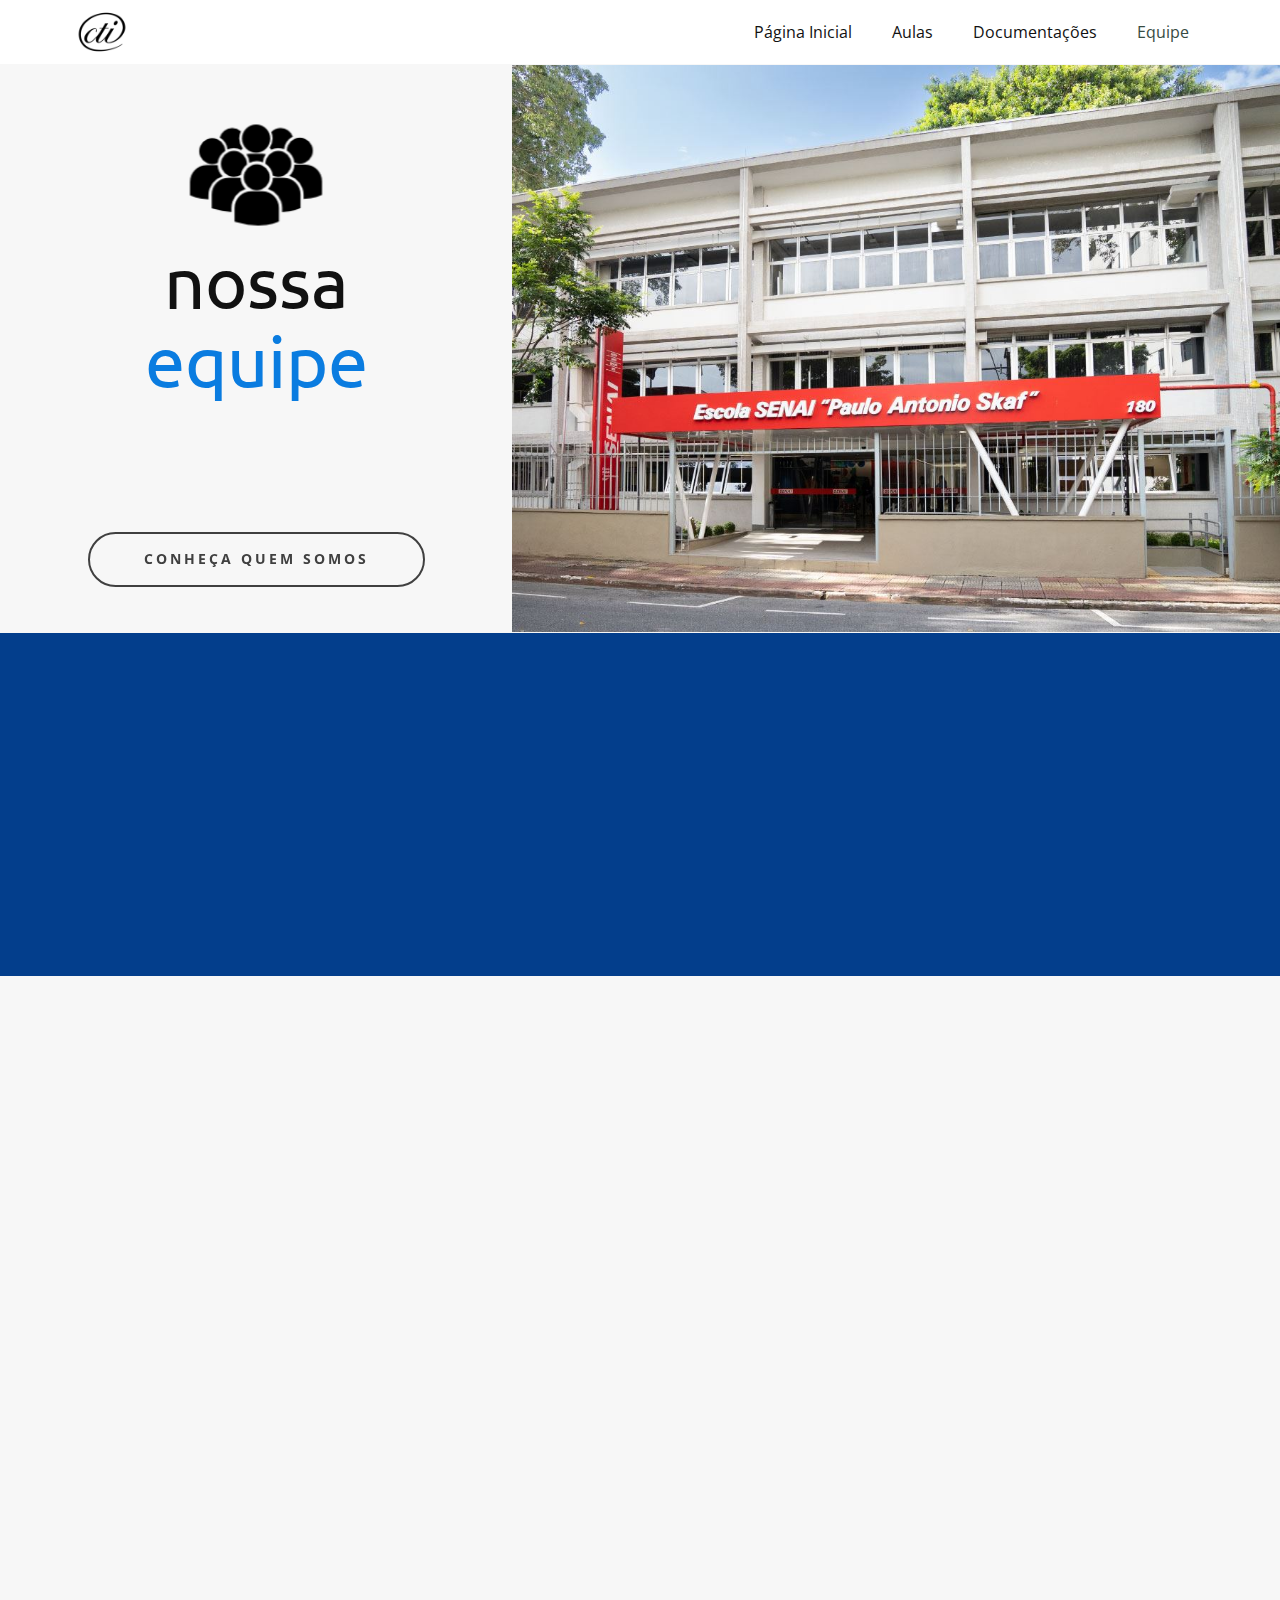
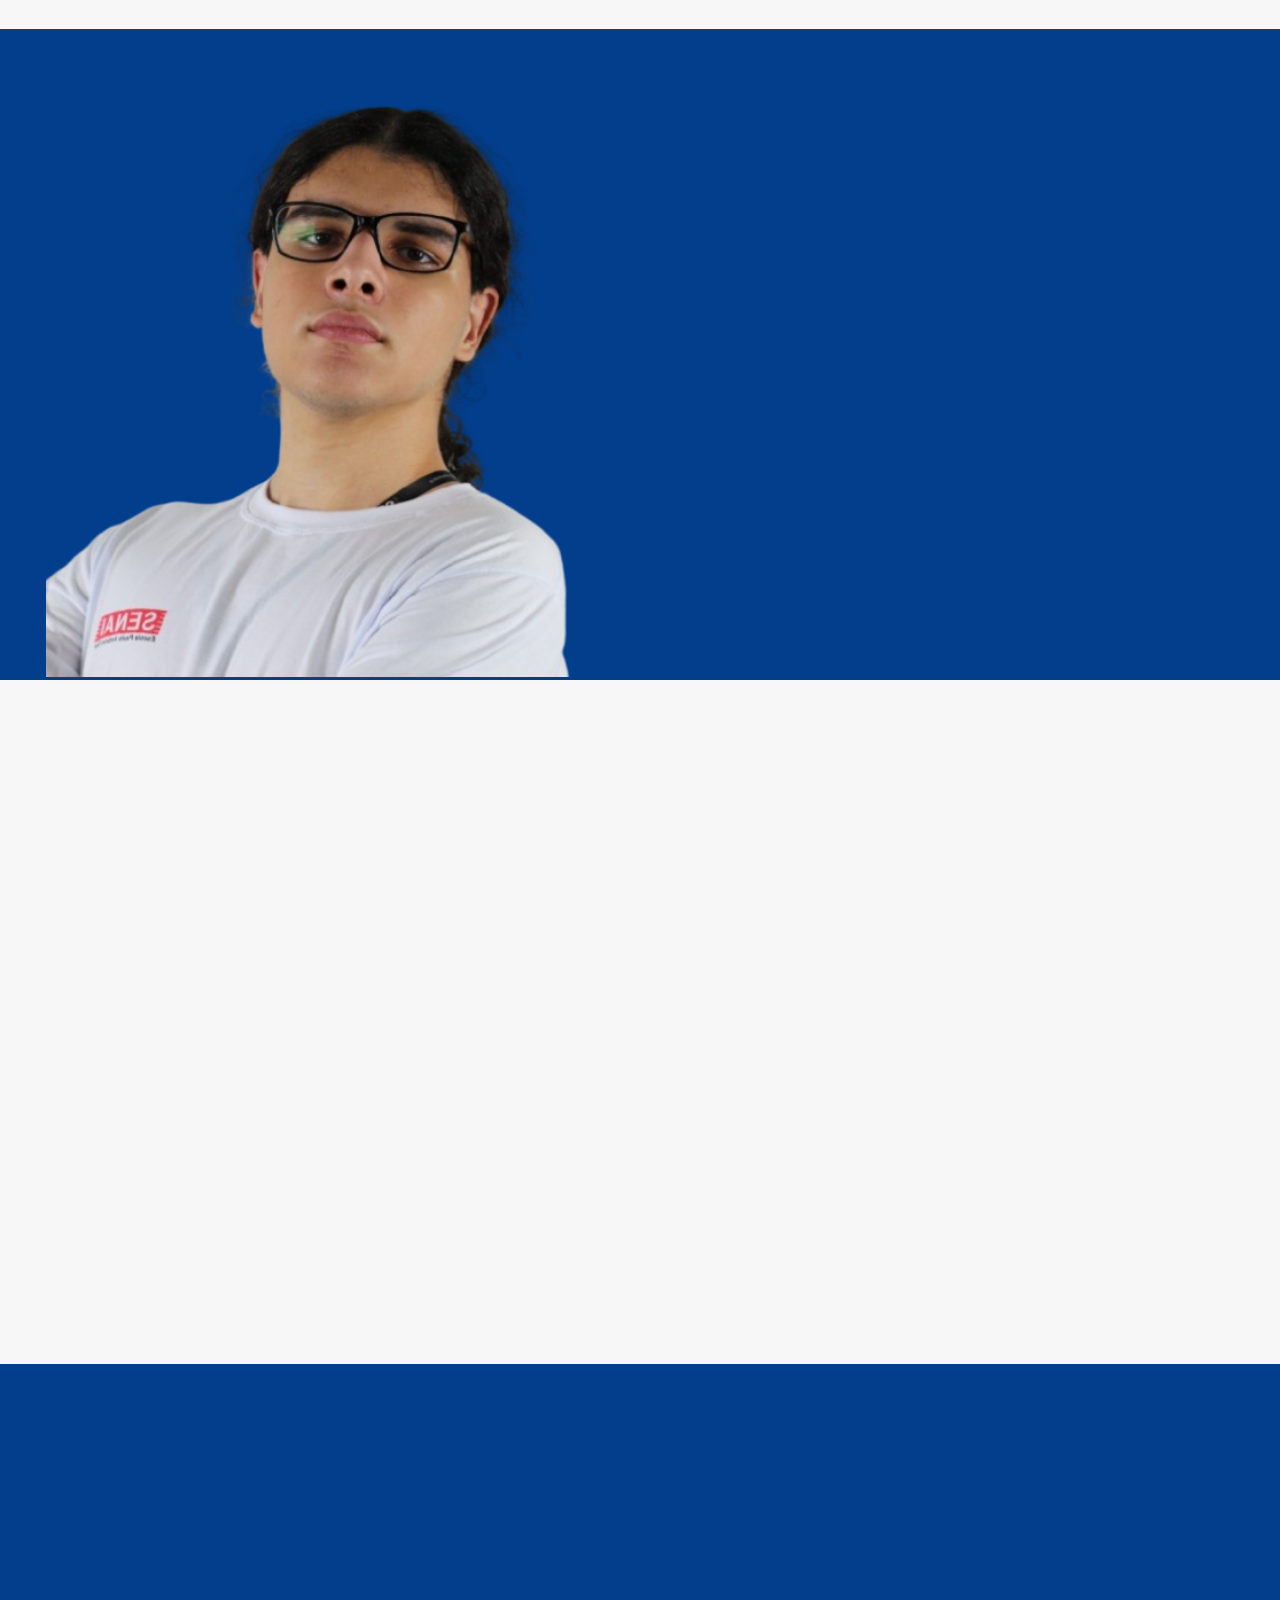
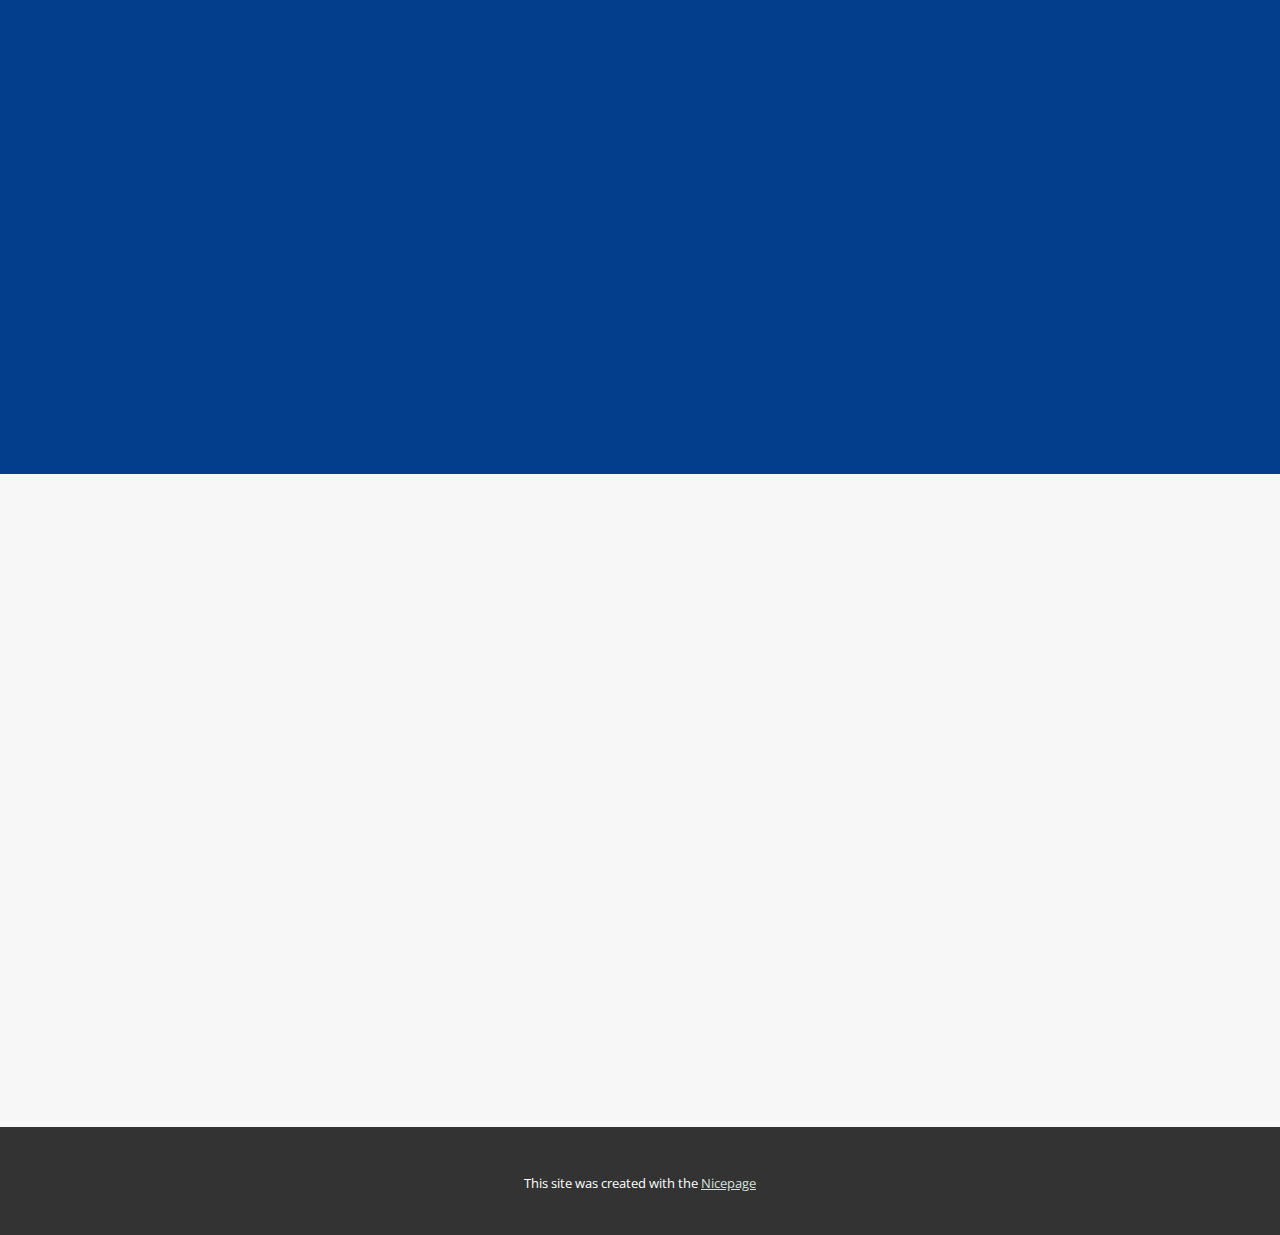
<file: Equipe.html>
<!DOCTYPE html>
<html style="font-size: 16px;" lang="pt"><head>
    <meta name="viewport" content="width=device-width, initial-scale=1.0">
    <meta charset="utf-8">
    <meta name="keywords" content="Sobre o Clube, Muitas Práticas. Uma Intenção., Aulas de Ioga, Adoramos ver você em breve no tatame!, Não é hora de se sentir incrível?, Mal podemos esperar para conhecê-lo!, Contate-nos">
    <meta name="description" content="">
    <title>Equipe</title>
    <link rel="stylesheet" href="nicepage.css" media="screen">
<link rel="stylesheet" href="Equipe.css" media="screen">
    <script class="u-script" type="text/javascript" src="jquery.js" defer=""></script>
    <script class="u-script" type="text/javascript" src="nicepage.js" defer=""></script>
    <meta name="generator" content="Nicepage 7.0.3, nicepage.com">
    <link id="u-theme-google-font" rel="stylesheet" href="https://fonts.googleapis.com/css?family=Montserrat:100,100i,200,200i,300,300i,400,400i,500,500i,600,600i,700,700i,800,800i,900,900i|Open+Sans:300,300i,400,400i,500,500i,600,600i,700,700i,800,800i">
    <link id="u-page-google-font" rel="stylesheet" href="https://fonts.googleapis.com/css?family=Ubuntu:300,300i,400,400i,500,500i,700,700i|Montserrat:100,100i,200,200i,300,300i,400,400i,500,500i,600,600i,700,700i,800,800i,900,900i">
    
    
    
    
    
    
    
    
    
    <script type="application/ld+json">{
		"@context": "http://schema.org",
		"@type": "Organization",
		"name": "Site2",
		"logo": "images/image1.png"
}</script>
    <meta name="theme-color" content="#374b43">
    <meta property="og:title" content="Equipe">
    <meta property="og:description" content="">
    <meta property="og:type" content="website">
  <meta data-intl-tel-input-cdn-path="intlTelInput/"></head>
  <body data-path-to-root="./" data-include-products="false" class="u-body u-xl-mode" data-lang="pt"><header class="u-clearfix u-header u-header" id="sec-2217"><div class="u-clearfix u-sheet u-sheet-1">
        <a href="#" class="u-image u-logo u-image-1" data-image-width="608" data-image-height="456">
          <img src="images/image1.png" class="u-logo-image u-logo-image-1">
        </a>
        <nav class="u-menu u-menu-one-level u-offcanvas u-menu-1">
          <div class="menu-collapse" style="font-size: 1rem; letter-spacing: 0px;">
            <a class="u-button-style u-custom-left-right-menu-spacing u-custom-padding-bottom u-custom-top-bottom-menu-spacing u-hamburger-link u-nav-link u-text-active-palette-1-base u-text-hover-palette-2-base" href="#">
              <svg class="u-svg-link" viewBox="0 0 24 24"><use xlink:href="#menu-hamburger"></use></svg>
              <svg class="u-svg-content" version="1.1" id="menu-hamburger" viewBox="0 0 16 16" x="0px" y="0px" xmlns:xlink="http://www.w3.org/1999/xlink" xmlns="http://www.w3.org/2000/svg"><g><rect y="1" width="16" height="2"></rect><rect y="7" width="16" height="2"></rect><rect y="13" width="16" height="2"></rect>
</g></svg>
            </a>
          </div>
          <div class="u-custom-menu u-nav-container">
            <ul class="u-nav u-unstyled u-nav-1"><li class="u-nav-item"><a class="u-button-style u-nav-link u-text-active-palette-1-base u-text-hover-palette-2-base" href="./" style="padding: 10px 20px;">Página Inicial</a>
</li><li class="u-nav-item"><a class="u-button-style u-nav-link u-text-active-palette-1-base u-text-hover-palette-2-base" href="Aulas.html" style="padding: 10px 20px;">Aulas</a>
</li><li class="u-nav-item"><a class="u-button-style u-nav-link u-text-active-palette-1-base u-text-hover-palette-2-base" href="Documentações.html" style="padding: 10px 20px;">Documentações</a>
</li><li class="u-nav-item"><a class="u-button-style u-nav-link u-text-active-palette-1-base u-text-hover-palette-2-base" href="Equipe.html" style="padding: 10px 20px;">Equipe</a>
</li></ul>
          </div>
          <div class="u-custom-menu u-nav-container-collapse">
            <div class="u-black u-container-style u-inner-container-layout u-opacity u-opacity-95 u-sidenav">
              <div class="u-inner-container-layout u-sidenav-overflow">
                <div class="u-menu-close"></div>
                <ul class="u-align-center u-nav u-popupmenu-items u-unstyled u-nav-2"><li class="u-nav-item"><a class="u-button-style u-nav-link" href="./">Página Inicial</a>
</li><li class="u-nav-item"><a class="u-button-style u-nav-link" href="Aulas.html">Aulas</a>
</li><li class="u-nav-item"><a class="u-button-style u-nav-link" href="Documentações.html">Documentações</a>
</li><li class="u-nav-item"><a class="u-button-style u-nav-link" href="Equipe.html">Equipe</a>
</li></ul>
              </div>
            </div>
            <div class="u-black u-menu-overlay u-opacity u-opacity-70"></div>
          </div>
        </nav>
      </div></header>
    <section class="u-clearfix u-image u-section-1" id="carousel_f56c" data-image-width="1920" data-image-height="1200">
      <div class="data-layout-selected u-clearfix u-expanded-width u-layout-wrap u-layout-wrap-1">
        <div class="u-layout">
          <div class="u-layout-row">
            <div class="u-align-left u-container-align-center u-container-align-left u-container-style u-layout-cell u-left-cell u-size-24 u-layout-cell-1" data-animation-name="customAnimationIn" data-animation-duration="1500">
              <div class="u-container-layout u-valign-middle u-container-layout-1">
                <img class="u-image u-image-contain u-image-default u-image-1" src="images/33887.png" alt="" data-image-width="128" data-image-height="128" data-animation-name="customAnimationIn" data-animation-duration="1500" data-animation-delay="500">
                <h1 class="u-align-center u-custom-font u-font-ubuntu u-text u-text-1" data-animation-name="customAnimationIn" data-animation-duration="1500">
                  <span class="u-text-custom-color-4">
                    <font color="#111111">nossa</font>
                    <br>equipe
                  </span>
                </h1>
                <p class="u-align-center u-text u-text-2" data-animation-name="customAnimationIn" data-animation-duration="1500" data-animation-delay="750"> Profissionais formados e certificados criando soluções e projetos para você&nbsp;</p>
                <a href="#" class="u-active-custom-color-1 u-align-center u-border-2 u-border-active-grey-80 u-border-grey-75 u-border-hover-grey-80 u-btn u-btn-round u-button-style u-hover-custom-color-1 u-none u-radius-50 u-text-active-white u-text-hover-white u-btn-1" data-animation-name="customAnimationIn" data-animation-duration="1500" data-animation-delay="500">conheça quem somos </a>
              </div>
            </div>
            <div class="u-container-style u-image u-layout-cell u-right-cell u-shape-rectangle u-size-36 u-image-2" data-animation-name="customAnimationIn" data-animation-duration="1500" data-image-width="1080" data-image-height="1050">
              <div class="u-container-layout u-valign-bottom u-container-layout-2"></div>
            </div>
          </div>
        </div>
      </div>
    </section>
    <section class="skrollable skrollable-between u-align-center u-clearfix u-container-align-center u-custom-color-1 u-section-2" src="" id="sec-7212">
      <div class="u-clearfix u-sheet u-sheet-1">
        <div class="u-expanded-width u-list u-list-1">
          <div class="u-repeater u-repeater-1">
            <div class="u-container-align-center u-container-style u-list-item u-radius-20 u-repeater-item u-shape-round u-white u-list-item-1" data-animation-name="customAnimationIn" data-animation-duration="2000" data-animation-delay="500" data-href="Equipe.html#carousel_72ba">
              <div class="u-container-layout u-similar-container u-container-layout-1"><span class="u-align-center u-custom-color-4 u-file-icon u-icon u-icon-circle u-text-white u-icon-1" data-animation-name="customAnimationIn" data-animation-duration="1500" data-animation-delay="500"><img src="images/1077114-34d40d8d.png" alt=""></span>
                <h4 class="u-align-center u-text u-text-default u-text-1">Davi</h4>
              </div>
            </div>
            <div class="u-container-align-center u-container-style u-list-item u-radius-20 u-repeater-item u-shape-round u-white u-list-item-2" data-animation-name="customAnimationIn" data-animation-duration="2000" data-animation-delay="500" data-href="Equipe.html#carousel_41d5">
              <div class="u-container-layout u-similar-container u-container-layout-2"><span class="u-align-center u-custom-color-4 u-file-icon u-icon u-icon-circle u-text-white u-icon-2" data-animation-name="customAnimationIn" data-animation-duration="1500" data-animation-delay="500"><img src="images/1077114-34d40d8d.png" alt=""></span>
                <h4 class="u-align-center u-text u-text-default u-text-2"> Thiago</h4>
              </div>
            </div>
            <div class="u-container-align-center u-container-style u-list-item u-radius-20 u-repeater-item u-shape-round u-white u-list-item-3" data-animation-name="customAnimationIn" data-animation-duration="2000" data-animation-delay="500" data-href="Equipe.html#sec-62a6">
              <div class="u-container-layout u-similar-container u-container-layout-3"><span class="u-align-center u-custom-color-4 u-file-icon u-icon u-icon-circle u-text-white u-icon-3" data-animation-name="customAnimationIn" data-animation-duration="1500" data-animation-delay="500"><img src="images/1077114-34d40d8d.png" alt=""></span>
                <h4 class="u-align-center u-text u-text-default u-text-3">Gabriel</h4>
              </div>
            </div>
            <div class="u-container-align-center u-container-style u-list-item u-radius-20 u-repeater-item u-shape-round u-white u-list-item-4" data-animation-name="customAnimationIn" data-animation-duration="2000" data-animation-delay="500">
              <div class="u-container-layout u-similar-container u-container-layout-4"><span class="u-align-center u-custom-color-4 u-file-icon u-icon u-icon-circle u-text-white u-icon-4" data-animation-name="customAnimationIn" data-animation-duration="1500" data-animation-delay="500"><img src="images/1077114-34d40d8d.png" alt=""></span>
                <h4 class="u-align-center u-text u-text-default u-text-4">Gustavo </h4>
              </div>
            </div>
            <div class="u-container-align-center u-container-style u-list-item u-radius-20 u-repeater-item u-shape-round u-white u-list-item-5" data-animation-name="customAnimationIn" data-animation-duration="2000" data-animation-delay="500">
              <div class="u-container-layout u-similar-container u-container-layout-5"><span class="u-align-center u-custom-color-4 u-file-icon u-icon u-icon-circle u-text-white u-icon-5" data-animation-name="customAnimationIn" data-animation-duration="1500" data-animation-delay="500"><img src="images/1077114-34d40d8d.png" alt=""></span>
                <h4 class="u-align-center u-text u-text-default u-text-5">Rafael</h4>
              </div>
            </div>
          </div>
        </div>
      </div>
    </section>
    <section class="u-clearfix u-image u-section-3" id="carousel_72ba" data-image-width="1920" data-image-height="1200" data-animation-name="" data-animation-duration="0" data-animation-delay="0" data-animation-direction="">
      <div class="data-layout-selected u-clearfix u-layout-wrap u-layout-wrap-1">
        <div class="u-layout">
          <div class="u-layout-row">
            <div class="u-align-left u-container-align-left u-container-style u-layout-cell u-left-cell u-size-20-lg u-size-20-xl u-size-60-md u-size-60-sm u-size-60-xs u-layout-cell-1" data-animation-name="customAnimationIn" data-animation-duration="1500" data-animation-delay="500">
              <div class="u-container-layout u-valign-middle u-container-layout-1">
                <h2 class="u-align-left u-text u-text-1">Davi Priori Prado</h2>
                <p class="u-align-left u-text u-text-2">Formado em redes pelo Senai, possui outras certificações voltadas a áreas como desing, aparelhos ciscos e fortnet, cabeamento estruturado dentre outras. </p>
                <p class="u-align-left u-text u-text-3">instituição de ensino&nbsp;<a href="https://www.sp.senai.br/" class="u-border-1 u-border-active-black u-border-custom-color-1 u-border-hover-black u-border-no-left u-border-no-right u-border-no-top u-btn u-btn-1 u-button-link u-button-style u-none u-text-body-color" target="_blank" data-animation-name="" data-animation-duration="0" data-animation-delay="0" data-animation-direction="">Senai</a>
                </p>
                <a href="https://www.linkedin.com/in/davipriori/" class="u-active-grey-80 u-align-left u-border-2 u-border-active-grey-80 u-border-grey-75 u-border-hover-grey-80 u-btn u-btn-round u-button-style u-hover-custom-color-1 u-none u-radius-50 u-text-active-white u-text-hover-white u-btn-2" data-animation-name="customAnimationIn" data-animation-duration="1500" data-animation-delay="500">linkedin </a>
              </div>
            </div>
            <div class="u-container-style u-image u-layout-cell u-right-cell u-shape-rectangle u-size-40-lg u-size-40-xl u-size-60-md u-size-60-sm u-size-60-xs u-image-1" data-image-width="1600" data-image-height="1107" data-animation-name="customAnimationIn" data-animation-duration="1500" data-animation-delay="250">
              <div class="u-container-layout u-container-layout-2"></div>
            </div>
          </div>
        </div>
      </div>
    </section>
    <section class="u-clearfix u-custom-color-1 u-section-4" id="carousel_41d5">
      <div class="u-clearfix u-sheet u-valign-top u-sheet-1">
        <div class="data-layout-selected u-clearfix u-layout-wrap u-layout-wrap-1">
          <div class="u-layout">
            <div class="u-layout-row">
              <div class="u-container-style u-layout-cell u-size-28-lg u-size-28-xl u-size-60-md u-size-60-sm u-size-60-xs u-layout-cell-1">
                <div class="u-container-layout u-container-layout-1">
                  <img class="u-flip-horizontal u-image u-image-default u-preserve-proportions u-image-1" src="images/image15.png" alt="" data-image-width="504" data-image-height="504">
                </div>
              </div>
              <div class="u-align-left u-container-align-left u-container-style u-layout-cell u-size-32-lg u-size-32-xl u-size-60-md u-size-60-sm u-size-60-xs u-layout-cell-2" data-animation-name="customAnimationIn" data-animation-duration="1500" data-animation-delay="500">
                <div class="u-container-layout u-valign-middle u-container-layout-2">
                  <h2 class="u-align-left u-text u-text-1"> Thiago Lopes Holanda</h2>
                  <p class="u-align-left u-text u-text-white u-text-2">instituição de ensino&nbsp;&nbsp;<a href="https://www.sp.senai.br/" class="u-active-none u-border-1 u-border-active-black u-border-hover-grey-75 u-border-no-left u-border-no-right u-border-no-top u-border-white u-bottom-left-radius-0 u-bottom-right-radius-0 u-btn u-btn-1 u-button-link u-button-style u-hover-none u-none u-radius-0 u-text-body-alt-color u-top-left-radius-0 u-top-right-radius-0">senai</a>
                  </p>
                  <p class="u-align-left u-text u-text-3"> Buscando o primeiro emprego na área em que se formou, entusiasta por tecnologia, segue sendo um dos melhores alunos do curso de redes de 2024.</p>
                  <a href="https://www.linkedin.com/in/tlhholanda/" class="u-active-white u-align-center u-border-2 u-border-active-black u-border-black u-border-hover-black u-btn u-btn-round u-button-style u-hover-black u-none u-radius-50 u-text-active-white u-text-hover-white u-btn-2" data-animation-name="customAnimationIn" data-animation-duration="1000" data-animation-delay="500"> linkedin</a>
                </div>
              </div>
            </div>
          </div>
        </div>
      </div>
    </section>
    <section class="u-clearfix u-image u-section-5" id="sec-62a6" data-image-width="1920" data-image-height="1200" data-animation-name="" data-animation-duration="0" data-animation-delay="0" data-animation-direction="">
      <div class="data-layout-selected u-clearfix u-layout-wrap u-layout-wrap-1">
        <div class="u-layout">
          <div class="u-layout-row">
            <div class="u-align-left u-container-align-left u-container-style u-layout-cell u-left-cell u-size-20-lg u-size-20-xl u-size-60-md u-size-60-sm u-size-60-xs u-layout-cell-1" data-animation-name="customAnimationIn" data-animation-duration="1500" data-animation-delay="500">
              <div class="u-container-layout u-valign-middle u-container-layout-1">
                <h2 class="u-align-left u-text u-text-1">Gabriel​ Augusto de Oliveira Pifer</h2>
                <p class="u-align-left u-text u-text-2"> &nbsp;Conhecimento nos softwares Linux Ubuntu, Debian 11 e Windows Server, também possuo conhecimento em segurança, suporte e infraestrutura de redes. Me aperfeiçoo a cada dia nos conhecimentos.</p>
                <p class="u-align-left u-text u-text-3">instituição de ensino&nbsp;<a href="https://www.freepik.com/photos/people" class="u-border-1 u-border-active-black u-border-custom-color-1 u-border-hover-black u-border-no-left u-border-no-right u-border-no-top u-btn u-btn-1 u-button-link u-button-style u-none u-text-body-color" target="_blank" data-animation-name="" data-animation-duration="0" data-animation-delay="0" data-animation-direction="">Senai</a>
                </p>
                <a href="https://www.linkedin.com/in/gabriel-pifer-16754324a/" class="u-active-grey-80 u-align-left u-border-2 u-border-active-grey-80 u-border-grey-75 u-border-hover-grey-80 u-btn u-btn-round u-button-style u-hover-custom-color-1 u-none u-radius-50 u-text-active-white u-text-hover-white u-btn-2" data-animation-name="customAnimationIn" data-animation-duration="1500" data-animation-delay="500"> linkedin</a>
              </div>
            </div>
            <div class="u-container-style u-layout-cell u-right-cell u-shape-rectangle u-size-40-lg u-size-40-xl u-size-60-md u-size-60-sm u-size-60-xs u-layout-cell-2" data-animation-name="customAnimationIn" data-animation-duration="1500" data-animation-delay="250">
              <div class="u-container-layout u-valign-bottom u-container-layout-2">
                <img class="u-image u-image-default u-preserve-proportions u-image-1" src="images/image16.png" alt="" data-image-width="504" data-image-height="504">
              </div>
            </div>
          </div>
        </div>
      </div>
    </section>
    <section class="u-clearfix u-custom-color-1 u-section-6" id="sec-3bf0">
      <div class="data-layout-selected u-clearfix u-layout-wrap u-layout-wrap-1">
        <div class="u-layout">
          <div class="u-layout-row">
            <div class="u-container-align-center-md u-container-align-center-sm u-container-align-center-xs u-container-style u-layout-cell u-size-33-lg u-size-33-xl u-size-60-md u-size-60-sm u-size-60-xs u-layout-cell-1">
              <div class="u-container-layout u-valign-middle u-container-layout-1">
                <img class="u-image u-image-contain u-image-default u-preserve-proportions u-image-1" src="images/RRR-min.png" alt="" data-image-width="1392" data-image-height="1058" data-animation-name="customAnimationIn" data-animation-duration="1500" data-animation-delay="0">
              </div>
            </div>
            <div class="u-align-left u-container-align-left u-container-style u-layout-cell u-size-27-lg u-size-27-xl u-size-60-md u-size-60-sm u-size-60-xs u-layout-cell-2" data-animation-name="customAnimationIn" data-animation-duration="1500" data-animation-delay="500">
              <div class="u-container-layout u-container-layout-2">
                <h2 class="u-align-left u-text u-text-1"> Não é hora de se sentir incrível?</h2>
                <p class="u-align-left u-text u-text-white u-text-2">instituição de ensino&nbsp;&nbsp;<a href="https://www.freepik.com" class="u-active-none u-border-1 u-border-active-black u-border-hover-grey-75 u-border-no-left u-border-no-right u-border-no-top u-border-white u-bottom-left-radius-0 u-bottom-right-radius-0 u-btn u-btn-1 u-button-link u-button-style u-hover-none u-none u-radius-0 u-text-body-alt-color u-top-left-radius-0 u-top-right-radius-0">senai</a>
                </p>
                <p class="u-align-left u-text u-text-3"> Entre no calor e descubra os incríveis benefícios do hot yoga e do pilates! Oferecemos Baptiste Power Vinyasa Yoga, Hot Yoga Tradicional (Bikram), Yin Yoga, Inferno Hot Pilates e até Aerial Yoga.</p>
                <a href="#" class="u-active-black u-align-center u-border-2 u-border-active-black u-border-black u-border-hover-black u-btn u-btn-round u-button-style u-hover-black u-none u-radius-50 u-text-active-white u-text-hover-white u-btn-2" data-animation-name="customAnimationIn" data-animation-duration="1000" data-animation-delay="500"> linkedin</a>
              </div>
            </div>
          </div>
        </div>
      </div>
    </section>
    <section class="u-clearfix u-image u-section-7" id="sec-d34d" data-image-width="1920" data-image-height="1200" data-animation-name="" data-animation-duration="0" data-animation-delay="0" data-animation-direction="">
      <div class="data-layout-selected u-clearfix u-layout-wrap u-layout-wrap-1">
        <div class="u-layout">
          <div class="u-layout-row">
            <div class="u-align-left u-container-align-left u-container-style u-layout-cell u-left-cell u-size-20-lg u-size-20-xl u-size-60-md u-size-60-sm u-size-60-xs u-layout-cell-1" data-animation-name="customAnimationIn" data-animation-duration="1500" data-animation-delay="500">
              <div class="u-container-layout u-container-layout-1">
                <h2 class="u-align-left u-text u-text-1"> Mal podemos esperar para conhecê-lo!<br>
                </h2>
                <p class="u-align-left u-text u-text-2"> Somos todos sobre comunidade, inclusão, espalhando amor (e ENERGIA), aulas acessíveis com professores profissionais, aulas em inglês, um estilo tradicional de ioga para equilíbrio mente-corpo</p>
                <p class="u-align-left u-text u-text-3">instituição de ensino&nbsp;<a href="https://www.freepik.com/photos/people" class="u-border-1 u-border-active-black u-border-custom-color-1 u-border-hover-black u-border-no-left u-border-no-right u-border-no-top u-btn u-btn-1 u-button-link u-button-style u-none u-text-body-color" target="_blank" data-animation-name="" data-animation-duration="0" data-animation-delay="0" data-animation-direction="">Senai</a>
                </p>
                <a href="#" class="u-active-grey-80 u-align-left u-border-2 u-border-active-grey-80 u-border-grey-75 u-border-hover-grey-80 u-btn u-btn-round u-button-style u-hover-custom-color-1 u-none u-radius-50 u-text-active-white u-text-hover-white u-btn-2" data-animation-name="customAnimationIn" data-animation-duration="1500" data-animation-delay="500"> linkedin</a>
              </div>
            </div>
            <div class="u-container-style u-image u-layout-cell u-right-cell u-shape-rectangle u-size-40-lg u-size-40-xl u-size-60-md u-size-60-sm u-size-60-xs u-image-1" data-image-width="1600" data-image-height="1107" data-animation-name="customAnimationIn" data-animation-duration="1500" data-animation-delay="250">
              <div class="u-container-layout u-container-layout-2"></div>
            </div>
          </div>
        </div>
      </div>
    </section>
    
    
    
    
    <section class="u-backlink u-clearfix u-grey-80">
      <p class="u-text">
        <span>This site was created with the </span>
        <a class="u-link" href="https://nicepage.com/" target="_blank" rel="nofollow">
          <span>Nicepage</span>
        </a>
      </p>
    </section>
  
</body></html>
</file>
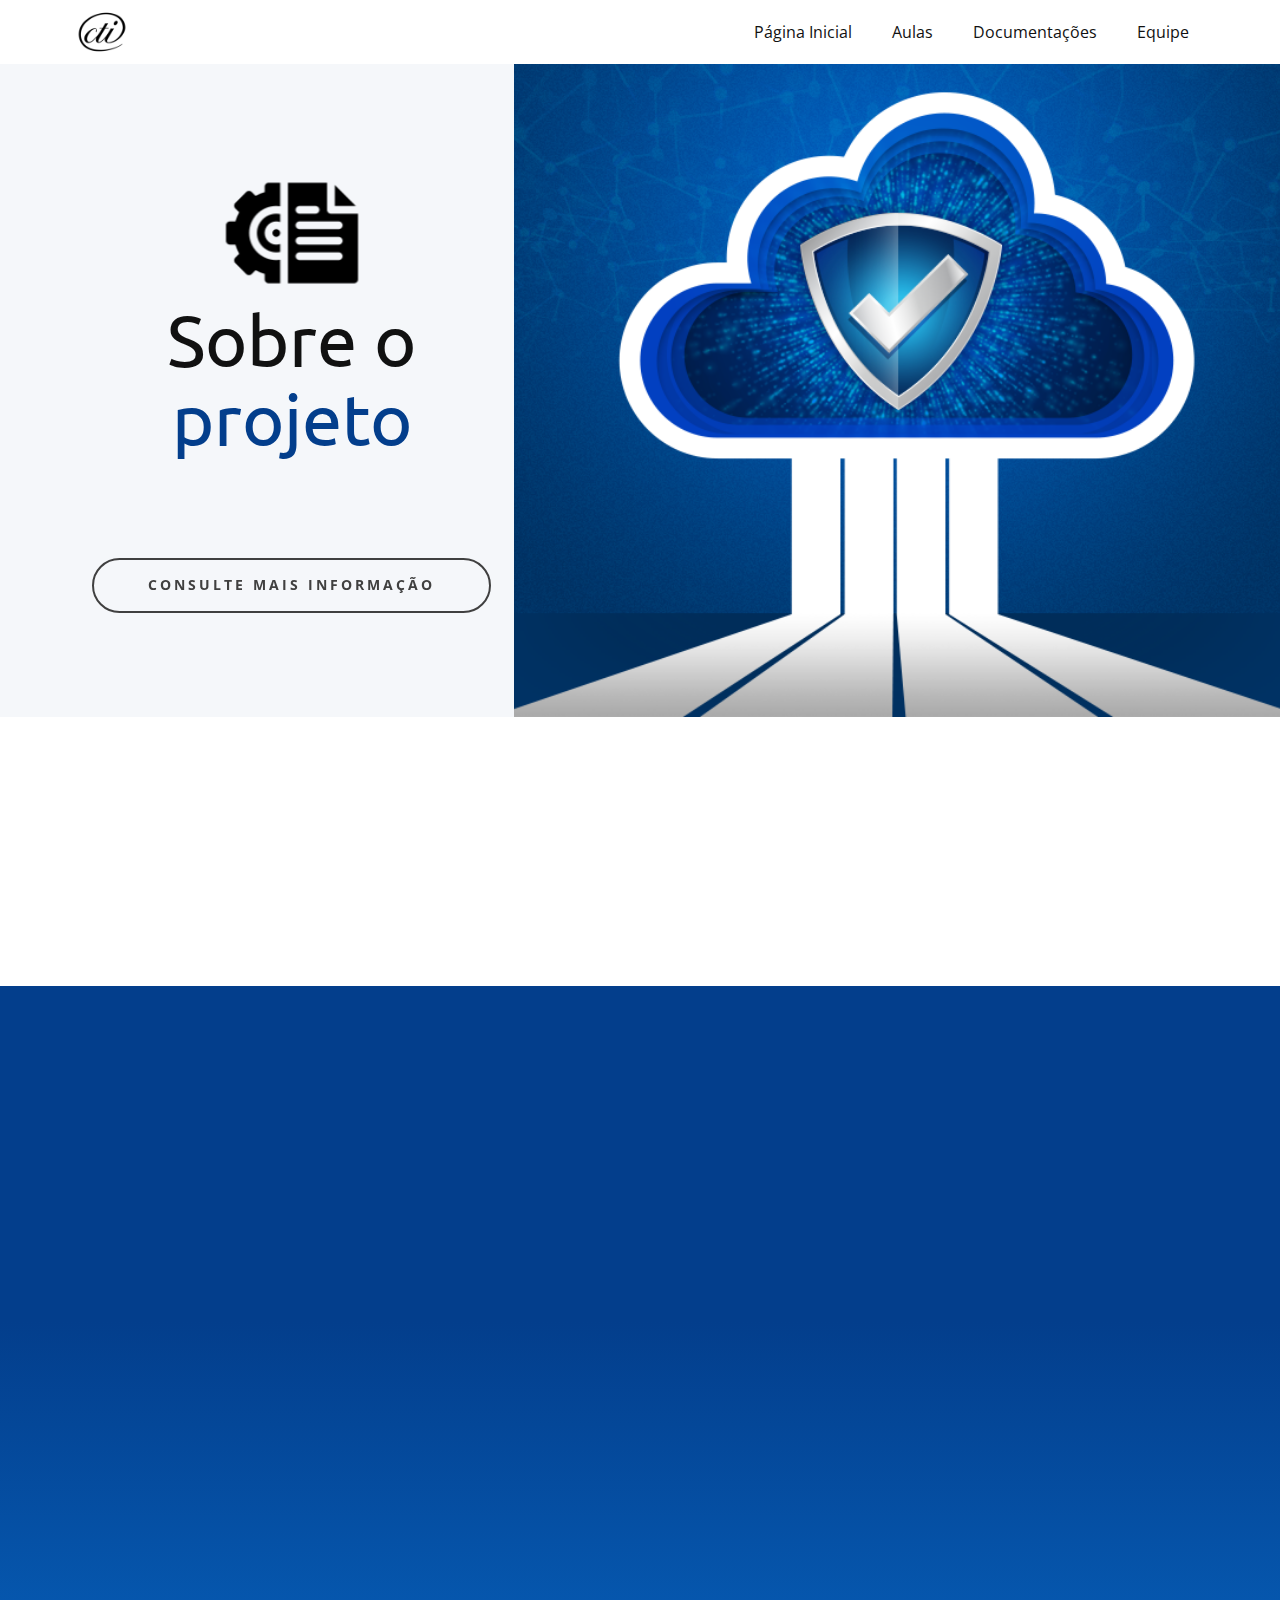
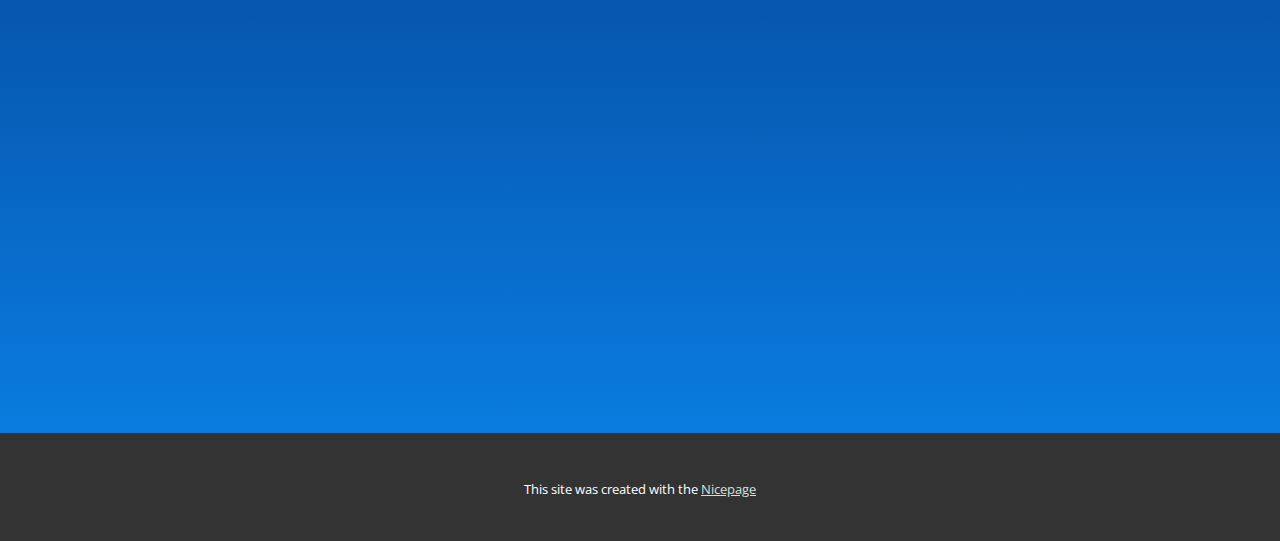
<file: Projeto.html>
<!DOCTYPE html>
<html style="font-size: 16px;" lang="pt"><head>
    <meta name="viewport" content="width=device-width, initial-scale=1.0">
    <meta charset="utf-8">
    <meta name="keywords" content="Yoga&nbsp;Clube, Bem-vindo à nossa comunidade de praticantes de yoga, Aulas e eventos de ioga, Todos os eventos, Aumente o calor em seus objetivos!, Yoga para corpo e mente flexíveis, Retiros de ioga, Oferecemos toneladas de vídeos de ioga gratuitos, Contate-nos">
    <meta name="description" content="">
    <title>Projeto</title>
    <link rel="stylesheet" href="nicepage.css" media="screen">
<link rel="stylesheet" href="Projeto.css" media="screen">
    <script class="u-script" type="text/javascript" src="jquery.js" defer=""></script>
    <script class="u-script" type="text/javascript" src="nicepage.js" defer=""></script>
    <meta name="generator" content="Nicepage 7.0.3, nicepage.com">
    <link id="u-theme-google-font" rel="stylesheet" href="https://fonts.googleapis.com/css?family=Montserrat:100,100i,200,200i,300,300i,400,400i,500,500i,600,600i,700,700i,800,800i,900,900i|Open+Sans:300,300i,400,400i,500,500i,600,600i,700,700i,800,800i">
    <link id="u-page-google-font" rel="stylesheet" href="https://fonts.googleapis.com/css?family=Ubuntu:300,300i,400,400i,500,500i,700,700i">
    
    
    
    
    
    <script type="application/ld+json">{
		"@context": "http://schema.org",
		"@type": "Organization",
		"name": "Site2",
		"logo": "images/image1.png"
}</script>
    <meta name="theme-color" content="#374b43">
    <meta property="og:title" content="Projeto">
    <meta property="og:description" content="">
    <meta property="og:type" content="website">
  <meta data-intl-tel-input-cdn-path="intlTelInput/"></head>
  <body data-path-to-root="./" data-include-products="false" class="u-body u-xl-mode" data-lang="pt"><header class="u-clearfix u-header u-header" id="sec-2217"><div class="u-clearfix u-sheet u-sheet-1">
        <a href="#" class="u-image u-logo u-image-1" data-image-width="608" data-image-height="456">
          <img src="images/image1.png" class="u-logo-image u-logo-image-1">
        </a>
        <nav class="u-menu u-menu-one-level u-offcanvas u-menu-1">
          <div class="menu-collapse" style="font-size: 1rem; letter-spacing: 0px;">
            <a class="u-button-style u-custom-left-right-menu-spacing u-custom-padding-bottom u-custom-top-bottom-menu-spacing u-hamburger-link u-nav-link u-text-active-palette-1-base u-text-hover-palette-2-base" href="#">
              <svg class="u-svg-link" viewBox="0 0 24 24"><use xlink:href="#menu-hamburger"></use></svg>
              <svg class="u-svg-content" version="1.1" id="menu-hamburger" viewBox="0 0 16 16" x="0px" y="0px" xmlns:xlink="http://www.w3.org/1999/xlink" xmlns="http://www.w3.org/2000/svg"><g><rect y="1" width="16" height="2"></rect><rect y="7" width="16" height="2"></rect><rect y="13" width="16" height="2"></rect>
</g></svg>
            </a>
          </div>
          <div class="u-custom-menu u-nav-container">
            <ul class="u-nav u-unstyled u-nav-1"><li class="u-nav-item"><a class="u-button-style u-nav-link u-text-active-palette-1-base u-text-hover-palette-2-base" href="./" style="padding: 10px 20px;">Página Inicial</a>
</li><li class="u-nav-item"><a class="u-button-style u-nav-link u-text-active-palette-1-base u-text-hover-palette-2-base" href="Aulas.html" style="padding: 10px 20px;">Aulas</a>
</li><li class="u-nav-item"><a class="u-button-style u-nav-link u-text-active-palette-1-base u-text-hover-palette-2-base" href="Documentações.html" style="padding: 10px 20px;">Documentações</a>
</li><li class="u-nav-item"><a class="u-button-style u-nav-link u-text-active-palette-1-base u-text-hover-palette-2-base" href="Equipe.html" style="padding: 10px 20px;">Equipe</a>
</li></ul>
          </div>
          <div class="u-custom-menu u-nav-container-collapse">
            <div class="u-black u-container-style u-inner-container-layout u-opacity u-opacity-95 u-sidenav">
              <div class="u-inner-container-layout u-sidenav-overflow">
                <div class="u-menu-close"></div>
                <ul class="u-align-center u-nav u-popupmenu-items u-unstyled u-nav-2"><li class="u-nav-item"><a class="u-button-style u-nav-link" href="./">Página Inicial</a>
</li><li class="u-nav-item"><a class="u-button-style u-nav-link" href="Aulas.html">Aulas</a>
</li><li class="u-nav-item"><a class="u-button-style u-nav-link" href="Documentações.html">Documentações</a>
</li><li class="u-nav-item"><a class="u-button-style u-nav-link" href="Equipe.html">Equipe</a>
</li></ul>
              </div>
            </div>
            <div class="u-black u-menu-overlay u-opacity u-opacity-70"></div>
          </div>
        </nav>
      </div></header>
    <section class="u-clearfix u-palette-5-light-3 u-section-1" id="sec-e91a" data-animation-name="" data-animation-duration="0" data-animation-delay="0" data-animation-direction="">
      <div class="data-layout-selected u-clearfix u-layout-wrap u-layout-wrap-1">
        <div class="u-layout">
          <div class="u-layout-row">
            <div class="u-align-left u-container-align-center u-container-align-left u-container-style u-layout-cell u-left-cell u-size-22-lg u-size-22-xl u-size-60-md u-size-60-sm u-size-60-xs u-layout-cell-1" data-animation-name="customAnimationIn" data-animation-duration="1500" data-animation-delay="500">
              <div class="u-container-layout u-valign-middle u-container-layout-1">
                <img class="u-image u-image-contain u-image-default u-image-1" src="images/2048555.png" alt="" data-image-width="128" data-image-height="128" data-animation-name="customAnimationIn" data-animation-duration="1500" data-animation-delay="500">
                <h1 class="u-align-center u-custom-font u-font-ubuntu u-text u-text-1" data-animation-name="customAnimationIn" data-animation-duration="1500">Sobre o <span class="u-text-custom-color-1">projeto</span>
                </h1>
                <p class="u-align-center u-text u-text-2" data-animation-name="customAnimationIn" data-animation-duration="1500" data-animation-delay="750"> A CTI&nbsp;</p>
                <a href="#" class="u-active-grey-80 u-align-center u-border-2 u-border-active-grey-80 u-border-grey-75 u-border-hover-grey-80 u-btn u-btn-round u-button-style u-hover-grey-80 u-none u-radius-50 u-text-active-white u-text-hover-white u-btn-1" data-animation-name="customAnimationIn" data-animation-duration="1500" data-animation-delay="500">consulte Mais informação</a>
              </div>
            </div>
            <div class="u-container-style u-image u-layout-cell u-right-cell u-shape-rectangle u-size-38-lg u-size-38-xl u-size-60-md u-size-60-sm u-size-60-xs u-image-2" data-animation-name="customAnimationIn" data-animation-duration="1500" data-animation-delay="250" data-image-width="800" data-image-height="553">
              <div class="u-container-layout u-container-layout-2"></div>
            </div>
          </div>
        </div>
      </div>
    </section>
    <section class="u-align-center u-clearfix u-container-align-center u-custom-color-1 u-section-2" id="carousel_9f65">
      <div class="u-expanded-width u-shape u-shape-rectangle u-white u-shape-1"></div>
      <div class="u-align-center u-container-align-center u-container-style u-grey-5 u-group u-radius-20 u-shape-round u-group-1" data-animation-name="customAnimationIn" data-animation-duration="1500">
        <div class="u-container-layout u-container-layout-1">
          <h1 class="u-custom-font u-font-source-sans-pro u-text u-text-default u-text-1">MultiCloud </h1>
          <p class="u-text u-text-2"> Criar uma solução para uma hospedagem de site ou servidor, que conte com eficiência, escalabilidade, disponibilidade e segurança, além disso, um dos pilares para cumprir a disponibilidade é fazer o uso do conceito de multi-cloud.</p>
        </div>
      </div>
    </section>
    <section class="u-align-center u-clearfix u-container-align-center u-gradient u-section-3" id="carousel_c785">
      <div class="u-clearfix u-sheet u-sheet-1">
        <div class="data-layout-selected u-clearfix u-gutter-0 u-layout-wrap u-layout-wrap-1">
          <div class="u-layout" style="">
            <div class="u-layout-row" style="">
              <div class="u-align-left u-container-align-left u-container-style u-image u-layout-cell u-left-cell u-size-31-lg u-size-33-xl u-size-60-md u-size-60-sm u-size-60-xs u-size-xs-60 u-image-1" src="" data-image-width="1000" data-image-height="1030" data-animation-name="customAnimationIn" data-animation-duration="1500" data-animation-delay="500">
                <div class="u-container-layout u-container-layout-1" src=""></div>
              </div>
              <div class="u-align-left u-bottom-right-radius-25 u-container-align-left u-container-style u-layout-cell u-right-cell u-shape-round u-size-27-xl u-size-29-lg u-size-60-md u-size-60-sm u-size-60-xs u-size-xs-60 u-top-right-radius-25 u-white u-layout-cell-2" data-animation-name="customAnimationIn" data-animation-duration="1500">
                <div class="u-container-layout u-container-layout-2">
                  <h2 class="u-align-left u-font-titillium-Web u-text u-text-1"> Infraestrura do&nbsp;<br>projeto
                  </h2>
                  <p class="u-align-left u-text u-text-2">resumir projeto .................................</p>
                  <a href="#" class="u-active-grey-80 u-align-left u-border-2 u-border-active-grey-80 u-border-grey-75 u-border-hover-grey-80 u-btn u-btn-round u-button-style u-hover-custom-color-5 u-none u-radius-50 u-text-active-white u-text-hover-white u-btn-1" data-animation-name="customAnimationIn" data-animation-duration="1500" data-animation-delay="500">Github </a>
                </div>
              </div>
            </div>
          </div>
        </div>
      </div>
    </section>
    
    
    
    
    <section class="u-backlink u-clearfix u-grey-80">
      <p class="u-text">
        <span>This site was created with the </span>
        <a class="u-link" href="https://nicepage.com/" target="_blank" rel="nofollow">
          <span>Nicepage</span>
        </a>
      </p>
    </section>
  
</body></html>
</file>
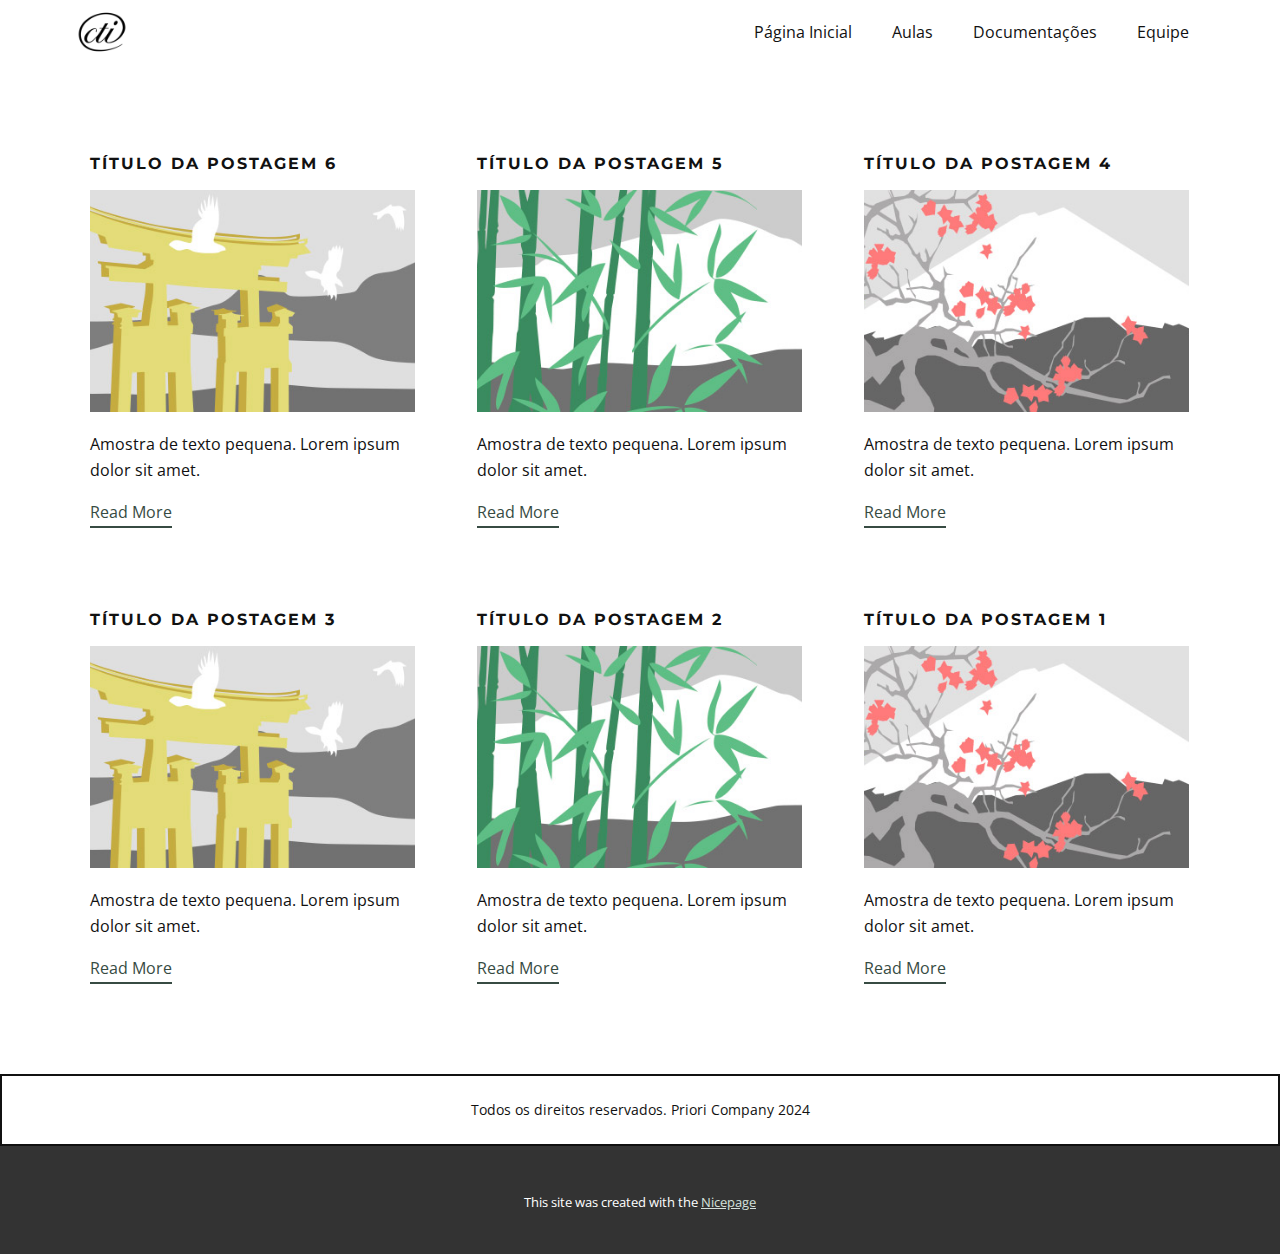
<file: blog/blog.html>
<!DOCTYPE html>
<html style="font-size: 16px;" lang="pt"><head>
    <meta name="viewport" content="width=device-width, initial-scale=1.0">
    <meta charset="utf-8">
    <meta name="keywords" content="">
    <meta name="description" content="">
    <title>Blog</title>
    <link rel="stylesheet" href="../nicepage.css" media="screen">
<link rel="stylesheet" href="../Blog-Template.css" media="screen">
    <script class="u-script" type="text/javascript" src="../jquery.js" defer=""></script>
    <script class="u-script" type="text/javascript" src="../nicepage.js" defer=""></script>
    <meta name="generator" content="Nicepage 7.0.3, nicepage.com">
    <link id="u-theme-google-font" rel="stylesheet" href="https://fonts.googleapis.com/css?family=Montserrat:100,100i,200,200i,300,300i,400,400i,500,500i,600,600i,700,700i,800,800i,900,900i|Open+Sans:300,300i,400,400i,500,500i,600,600i,700,700i,800,800i">
    <link id="u-page-google-font" rel="stylesheet" href="https://fonts.googleapis.com/css?family=Montserrat:100,100i,200,200i,300,300i,400,400i,500,500i,600,600i,700,700i,800,800i,900,900i">
    
    
    
    <script type="application/ld+json">{
		"@context": "http://schema.org",
		"@type": "Organization",
		"name": "Site2",
		"logo": "images/image1.png"
}</script>
    <meta name="theme-color" content="#374b43">
  <meta data-intl-tel-input-cdn-path="intlTelInput/"></head>
  <body data-path-to-root="./" data-include-products="false" class="u-body u-xl-mode" data-lang="pt"><header class="u-clearfix u-header u-header" id="sec-2217"><div class="u-clearfix u-sheet u-sheet-1">
        <a href="#" class="u-image u-logo u-image-1" data-image-width="608" data-image-height="456">
          <img src="../images/image1.png" class="u-logo-image u-logo-image-1">
        </a>
        <nav class="u-menu u-menu-one-level u-offcanvas u-menu-1">
          <div class="menu-collapse" style="font-size: 1rem; letter-spacing: 0px;">
            <a class="u-button-style u-custom-left-right-menu-spacing u-custom-padding-bottom u-custom-top-bottom-menu-spacing u-hamburger-link u-nav-link u-text-active-palette-1-base u-text-hover-palette-2-base" href="#">
              <svg class="u-svg-link" viewBox="0 0 24 24"><use xlink:href="#menu-hamburger"></use></svg>
              <svg class="u-svg-content" version="1.1" id="menu-hamburger" viewBox="0 0 16 16" x="0px" y="0px" xmlns:xlink="http://www.w3.org/1999/xlink" xmlns="http://www.w3.org/2000/svg"><g><rect y="1" width="16" height="2"></rect><rect y="7" width="16" height="2"></rect><rect y="13" width="16" height="2"></rect>
</g></svg>
            </a>
          </div>
          <div class="u-custom-menu u-nav-container">
            <ul class="u-nav u-unstyled u-nav-1"><li class="u-nav-item"><a class="u-button-style u-nav-link u-text-active-palette-1-base u-text-hover-palette-2-base" href="../" style="padding: 10px 20px;">Página Inicial</a>
</li><li class="u-nav-item"><a class="u-button-style u-nav-link u-text-active-palette-1-base u-text-hover-palette-2-base" href="../Aulas.html" style="padding: 10px 20px;">Aulas</a>
</li><li class="u-nav-item"><a class="u-button-style u-nav-link u-text-active-palette-1-base u-text-hover-palette-2-base" href="../Documentações.html" style="padding: 10px 20px;">Documentações</a>
</li><li class="u-nav-item"><a class="u-button-style u-nav-link u-text-active-palette-1-base u-text-hover-palette-2-base" href="../Equipe.html" style="padding: 10px 20px;">Equipe</a>
</li></ul>
          </div>
          <div class="u-custom-menu u-nav-container-collapse">
            <div class="u-black u-container-style u-inner-container-layout u-opacity u-opacity-95 u-sidenav">
              <div class="u-inner-container-layout u-sidenav-overflow">
                <div class="u-menu-close"></div>
                <ul class="u-align-center u-nav u-popupmenu-items u-unstyled u-nav-2"><li class="u-nav-item"><a class="u-button-style u-nav-link" href="../">Página Inicial</a>
</li><li class="u-nav-item"><a class="u-button-style u-nav-link" href="../Aulas.html">Aulas</a>
</li><li class="u-nav-item"><a class="u-button-style u-nav-link" href="../Documentações.html">Documentações</a>
</li><li class="u-nav-item"><a class="u-button-style u-nav-link" href="../Equipe.html">Equipe</a>
</li></ul>
              </div>
            </div>
            <div class="u-black u-menu-overlay u-opacity u-opacity-70"></div>
          </div>
        </nav>
      </div></header>
    <section class="u-clearfix u-section-1" id="sec-4c48">
      <div class="u-clearfix u-sheet u-valign-middle u-sheet-1"><!--blog--><!--blog_options_json--><!--{"type":"Recent","source":"","tags":"","count":""}--><!--/blog_options_json-->
        <div class="u-blog u-expanded-width u-repeater u-repeater-1"><!--blog_post-->
          <div class="u-blog-post u-container-style u-repeater-item u-white u-repeater-item-1">
            <div class="u-container-layout u-similar-container u-valign-top u-container-layout-1"><!--blog_post_header-->
              <h4 class="u-blog-control u-text u-text-1">
                <a class="u-post-header-link" href="../blog/post-5.html">Título da Postagem 6</a>
              </h4><!--/blog_post_header--><!--blog_post_image-->
              <a class="u-post-header-link" href="../blog/post-5.html"><img alt="" class="u-blog-control u-expanded-width u-image u-image-default u-image-1" src="../images/8ad73f3c.jpeg"></a><!--/blog_post_image--><!--blog_post_content-->
              <div class="u-blog-control u-post-content u-text u-text-2 fr-view">Amostra de texto pequena. Lorem ipsum dolor sit amet.</div><!--/blog_post_content--><!--blog_post_readmore-->
              <a href="../blog/post-5.html" class="u-blog-control u-border-2 u-border-palette-1-base u-btn u-btn-rectangle u-button-style u-none u-btn-1"><!--blog_post_readmore_content--><!--options_json--><!--{"content":"Read More","defaultValue":"Ler Mais"}--><!--/options_json-->Read More<!--/blog_post_readmore_content--></a><!--/blog_post_readmore-->
            </div>
          </div><div class="u-blog-post u-container-style u-repeater-item u-video-cover u-white">
            <div class="u-container-layout u-similar-container u-valign-top u-container-layout-2"><!--blog_post_header-->
              <h4 class="u-blog-control u-text u-text-3">
                <a class="u-post-header-link" href="../blog/post-4.html">Título da Postagem 5</a>
              </h4><!--/blog_post_header--><!--blog_post_image-->
              <a class="u-post-header-link" href="../blog/post-4.html"><img alt="" class="u-blog-control u-expanded-width u-image u-image-default u-image-2" src="../images/68f64b9d.jpeg"></a><!--/blog_post_image--><!--blog_post_content-->
              <div class="u-blog-control u-post-content u-text u-text-4 fr-view">Amostra de texto pequena. Lorem ipsum dolor sit amet.</div><!--/blog_post_content--><!--blog_post_readmore-->
              <a href="../blog/post-4.html" class="u-blog-control u-border-2 u-border-palette-1-base u-btn u-btn-rectangle u-button-style u-none u-btn-2"><!--blog_post_readmore_content--><!--options_json--><!--{"content":"Read More","defaultValue":"Ler Mais"}--><!--/options_json-->Read More<!--/blog_post_readmore_content--></a><!--/blog_post_readmore-->
            </div>
          </div><div class="u-blog-post u-container-style u-repeater-item u-video-cover u-white">
            <div class="u-container-layout u-similar-container u-valign-top u-container-layout-3"><!--blog_post_header-->
              <h4 class="u-blog-control u-text u-text-5">
                <a class="u-post-header-link" href="../blog/post-3.html">Título da Postagem 4</a>
              </h4><!--/blog_post_header--><!--blog_post_image-->
              <a class="u-post-header-link" href="../blog/post-3.html"><img alt="" class="u-blog-control u-expanded-width u-image u-image-default u-image-3" src="../images/0fd3416c.jpeg"></a><!--/blog_post_image--><!--blog_post_content-->
              <div class="u-blog-control u-post-content u-text u-text-6 fr-view">Amostra de texto pequena. Lorem ipsum dolor sit amet.</div><!--/blog_post_content--><!--blog_post_readmore-->
              <a href="../blog/post-3.html" class="u-blog-control u-border-2 u-border-palette-1-base u-btn u-btn-rectangle u-button-style u-none u-btn-3"><!--blog_post_readmore_content--><!--options_json--><!--{"content":"Read More","defaultValue":"Ler Mais"}--><!--/options_json-->Read More<!--/blog_post_readmore_content--></a><!--/blog_post_readmore-->
            </div>
          </div><div class="u-blog-post u-container-style u-repeater-item u-white u-repeater-item-1">
            <div class="u-container-layout u-similar-container u-valign-top u-container-layout-1"><!--blog_post_header-->
              <h4 class="u-blog-control u-text u-text-1">
                <a class="u-post-header-link" href="../blog/post-2.html">Título da Postagem 3</a>
              </h4><!--/blog_post_header--><!--blog_post_image-->
              <a class="u-post-header-link" href="../blog/post-2.html"><img alt="" class="u-blog-control u-expanded-width u-image u-image-default u-image-1" src="../images/8ad73f3c.jpeg"></a><!--/blog_post_image--><!--blog_post_content-->
              <div class="u-blog-control u-post-content u-text u-text-2 fr-view">Amostra de texto pequena. Lorem ipsum dolor sit amet.</div><!--/blog_post_content--><!--blog_post_readmore-->
              <a href="../blog/post-2.html" class="u-blog-control u-border-2 u-border-palette-1-base u-btn u-btn-rectangle u-button-style u-none u-btn-1"><!--blog_post_readmore_content--><!--options_json--><!--{"content":"Read More","defaultValue":"Ler Mais"}--><!--/options_json-->Read More<!--/blog_post_readmore_content--></a><!--/blog_post_readmore-->
            </div>
          </div><div class="u-blog-post u-container-style u-repeater-item u-video-cover u-white">
            <div class="u-container-layout u-similar-container u-valign-top u-container-layout-2"><!--blog_post_header-->
              <h4 class="u-blog-control u-text u-text-3">
                <a class="u-post-header-link" href="../blog/post-1.html">Título da Postagem 2</a>
              </h4><!--/blog_post_header--><!--blog_post_image-->
              <a class="u-post-header-link" href="../blog/post-1.html"><img alt="" class="u-blog-control u-expanded-width u-image u-image-default u-image-2" src="../images/68f64b9d.jpeg"></a><!--/blog_post_image--><!--blog_post_content-->
              <div class="u-blog-control u-post-content u-text u-text-4 fr-view">Amostra de texto pequena. Lorem ipsum dolor sit amet.</div><!--/blog_post_content--><!--blog_post_readmore-->
              <a href="../blog/post-1.html" class="u-blog-control u-border-2 u-border-palette-1-base u-btn u-btn-rectangle u-button-style u-none u-btn-2"><!--blog_post_readmore_content--><!--options_json--><!--{"content":"Read More","defaultValue":"Ler Mais"}--><!--/options_json-->Read More<!--/blog_post_readmore_content--></a><!--/blog_post_readmore-->
            </div>
          </div><div class="u-blog-post u-container-style u-repeater-item u-video-cover u-white">
            <div class="u-container-layout u-similar-container u-valign-top u-container-layout-3"><!--blog_post_header-->
              <h4 class="u-blog-control u-text u-text-5">
                <a class="u-post-header-link" href="../blog/post.html">Título da Postagem 1</a>
              </h4><!--/blog_post_header--><!--blog_post_image-->
              <a class="u-post-header-link" href="../blog/post.html"><img alt="" class="u-blog-control u-expanded-width u-image u-image-default u-image-3" src="../images/0fd3416c.jpeg"></a><!--/blog_post_image--><!--blog_post_content-->
              <div class="u-blog-control u-post-content u-text u-text-6 fr-view">Amostra de texto pequena. Lorem ipsum dolor sit amet.</div><!--/blog_post_content--><!--blog_post_readmore-->
              <a href="../blog/post.html" class="u-blog-control u-border-2 u-border-palette-1-base u-btn u-btn-rectangle u-button-style u-none u-btn-3"><!--blog_post_readmore_content--><!--options_json--><!--{"content":"Read More","defaultValue":"Ler Mais"}--><!--/options_json-->Read More<!--/blog_post_readmore_content--></a><!--/blog_post_readmore-->
            </div>
          </div><!--/blog_post--><!--blog_post-->
          <!--/blog_post--><!--blog_post-->
          <!--/blog_post-->
        </div><!--/blog-->
      </div>
    </section>
    
    
    
    <footer class="u-align-center u-border-2 u-clearfix u-container-align-center u-footer u-white u-footer" id="sec-faf9"><div class="u-clearfix u-sheet u-sheet-1">
        <p class="u-small-text u-text u-text-variant u-text-1">Todos os direitos reservados. Priori Company 2024 </p>
      </div></footer>
    <section class="u-backlink u-clearfix u-grey-80">
      <p class="u-text">
        <span>This site was created with the </span>
        <a class="u-link" href="https://nicepage.com/" target="_blank" rel="nofollow">
          <span>Nicepage</span>
        </a>
      </p>
    </section>
  
</body></html>
</file>
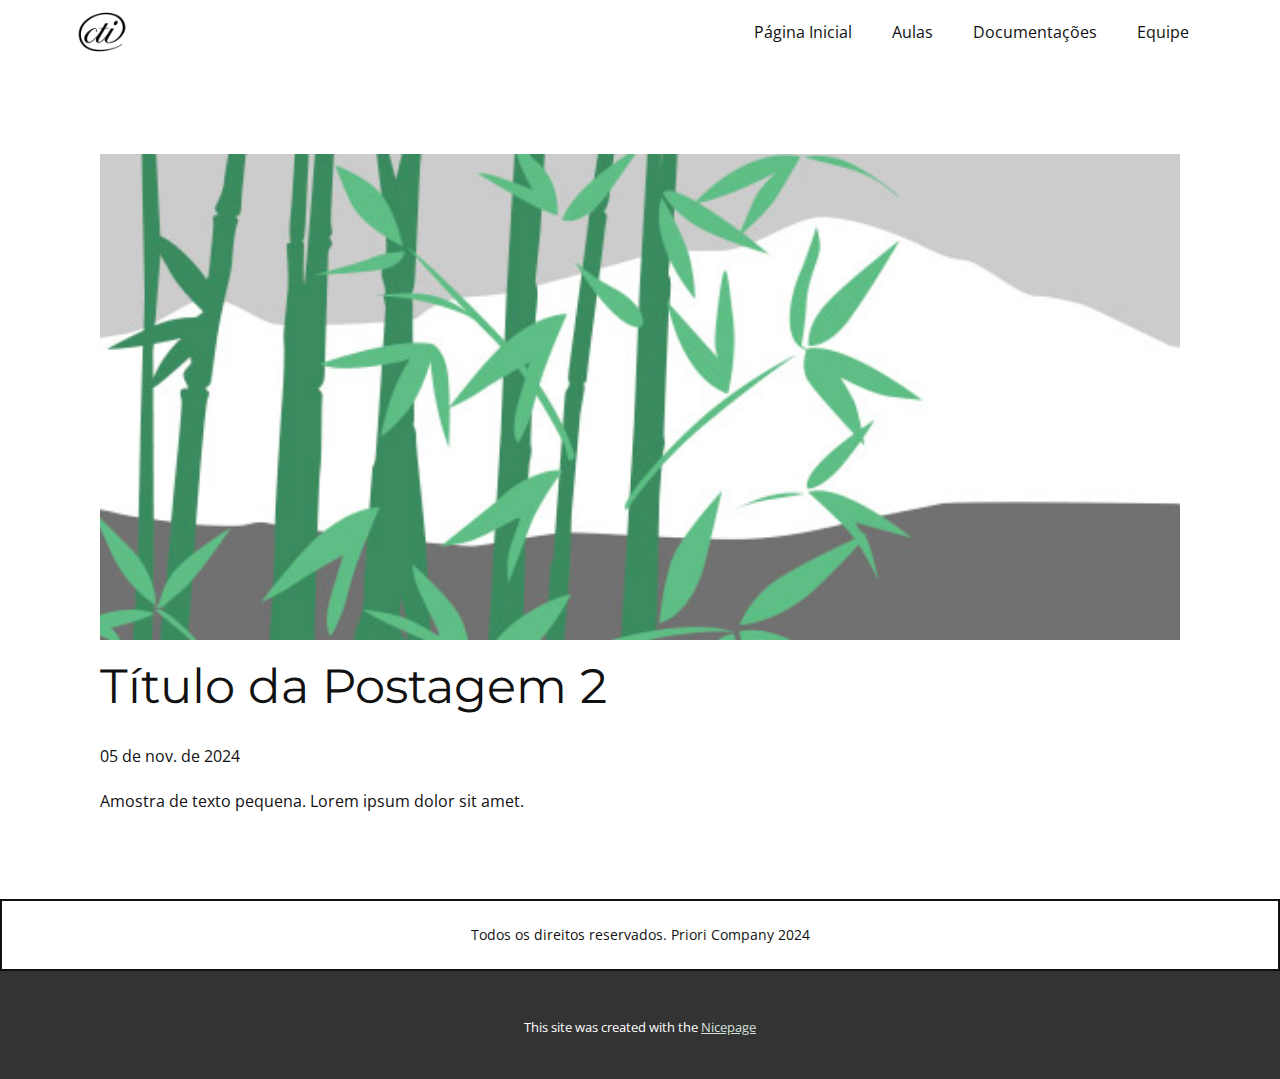
<file: blog/post-1.html>
<!DOCTYPE html>
<html style="font-size: 16px;" lang="pt"><head>
    <meta name="viewport" content="width=device-width, initial-scale=1.0">
    <meta charset="utf-8">
    <meta name="keywords" content="Título da Postagem 1">
    <meta name="description" content="">
    <title>Título da Postagem 2</title>
    <link rel="stylesheet" href="../nicepage.css" media="screen">
<link rel="stylesheet" href="../Post-Template.css" media="screen">
    <script class="u-script" type="text/javascript" src="../jquery.js" defer=""></script>
    <script class="u-script" type="text/javascript" src="../nicepage.js" defer=""></script>
    <meta name="generator" content="Nicepage 7.0.3, nicepage.com">
    <link id="u-theme-google-font" rel="stylesheet" href="https://fonts.googleapis.com/css?family=Montserrat:100,100i,200,200i,300,300i,400,400i,500,500i,600,600i,700,700i,800,800i,900,900i|Open+Sans:300,300i,400,400i,500,500i,600,600i,700,700i,800,800i">
    
    
    
    <script type="application/ld+json">{
		"@context": "http://schema.org",
		"@type": "Organization",
		"name": "Site2",
		"logo": "images/image1.png"
}</script>
    <meta name="theme-color" content="#374b43">
  <meta data-intl-tel-input-cdn-path="intlTelInput/"></head>
  <body data-path-to-root="./" data-include-products="false" class="u-body u-xl-mode" data-lang="pt"><header class="u-clearfix u-header u-header" id="sec-2217"><div class="u-clearfix u-sheet u-sheet-1">
        <a href="#" class="u-image u-logo u-image-1" data-image-width="608" data-image-height="456">
          <img src="../images/image1.png" class="u-logo-image u-logo-image-1">
        </a>
        <nav class="u-menu u-menu-one-level u-offcanvas u-menu-1">
          <div class="menu-collapse" style="font-size: 1rem; letter-spacing: 0px;">
            <a class="u-button-style u-custom-left-right-menu-spacing u-custom-padding-bottom u-custom-top-bottom-menu-spacing u-hamburger-link u-nav-link u-text-active-palette-1-base u-text-hover-palette-2-base" href="#">
              <svg class="u-svg-link" viewBox="0 0 24 24"><use xlink:href="#menu-hamburger"></use></svg>
              <svg class="u-svg-content" version="1.1" id="menu-hamburger" viewBox="0 0 16 16" x="0px" y="0px" xmlns:xlink="http://www.w3.org/1999/xlink" xmlns="http://www.w3.org/2000/svg"><g><rect y="1" width="16" height="2"></rect><rect y="7" width="16" height="2"></rect><rect y="13" width="16" height="2"></rect>
</g></svg>
            </a>
          </div>
          <div class="u-custom-menu u-nav-container">
            <ul class="u-nav u-unstyled u-nav-1"><li class="u-nav-item"><a class="u-button-style u-nav-link u-text-active-palette-1-base u-text-hover-palette-2-base" href="../" style="padding: 10px 20px;">Página Inicial</a>
</li><li class="u-nav-item"><a class="u-button-style u-nav-link u-text-active-palette-1-base u-text-hover-palette-2-base" href="../Aulas.html" style="padding: 10px 20px;">Aulas</a>
</li><li class="u-nav-item"><a class="u-button-style u-nav-link u-text-active-palette-1-base u-text-hover-palette-2-base" href="../Documentações.html" style="padding: 10px 20px;">Documentações</a>
</li><li class="u-nav-item"><a class="u-button-style u-nav-link u-text-active-palette-1-base u-text-hover-palette-2-base" href="../Equipe.html" style="padding: 10px 20px;">Equipe</a>
</li></ul>
          </div>
          <div class="u-custom-menu u-nav-container-collapse">
            <div class="u-black u-container-style u-inner-container-layout u-opacity u-opacity-95 u-sidenav">
              <div class="u-inner-container-layout u-sidenav-overflow">
                <div class="u-menu-close"></div>
                <ul class="u-align-center u-nav u-popupmenu-items u-unstyled u-nav-2"><li class="u-nav-item"><a class="u-button-style u-nav-link" href="../">Página Inicial</a>
</li><li class="u-nav-item"><a class="u-button-style u-nav-link" href="../Aulas.html">Aulas</a>
</li><li class="u-nav-item"><a class="u-button-style u-nav-link" href="../Documentações.html">Documentações</a>
</li><li class="u-nav-item"><a class="u-button-style u-nav-link" href="../Equipe.html">Equipe</a>
</li></ul>
              </div>
            </div>
            <div class="u-black u-menu-overlay u-opacity u-opacity-70"></div>
          </div>
        </nav>
      </div></header>
    <section class="u-align-center u-clearfix u-section-1" id="sec-4c31">
      <div class="u-clearfix u-sheet u-valign-middle-md u-valign-middle-sm u-valign-middle-xs u-sheet-1"><!--post_details--><!--post_details_options_json--><!--{"source":""}--><!--/post_details_options_json--><!--blog_post-->
        <div class="u-container-style u-expanded-width u-post-details u-post-details-1">
          <div class="u-container-layout u-valign-middle u-container-layout-1"><!--blog_post_image-->
            <img alt="" class="u-blog-control u-expanded-width u-image u-image-default u-image-1" src="../images/68f64b9d.jpeg"><!--/blog_post_image--><!--blog_post_header-->
            <h2 class="u-blog-control u-text u-text-1">Título da Postagem 2</h2><!--/blog_post_header--><!--blog_post_metadata-->
            <div class="u-blog-control u-metadata u-metadata-1"><!--blog_post_metadata_date-->
              <span class="u-meta-date u-meta-icon">05 de nov. de 2024</span><!--/blog_post_metadata_date--><!--blog_post_metadata_category-->
              <!--/blog_post_metadata_category--><!--blog_post_metadata_comments-->
              <!--/blog_post_metadata_comments-->
            </div><!--/blog_post_metadata--><!--blog_post_content-->
            <div class="u-align-justify u-blog-control u-post-content u-text u-text-2 fr-view">
  <p>Amostra de texto pequena. Lorem ipsum dolor sit amet.</p>
  </div><!--/blog_post_content-->
          </div>
        </div><!--/blog_post--><!--/post_details-->
      </div>
    </section>
    
    
    
    <footer class="u-align-center u-border-2 u-clearfix u-container-align-center u-footer u-white u-footer" id="sec-faf9"><div class="u-clearfix u-sheet u-sheet-1">
        <p class="u-small-text u-text u-text-variant u-text-1">Todos os direitos reservados. Priori Company 2024 </p>
      </div></footer>
    <section class="u-backlink u-clearfix u-grey-80">
      <p class="u-text">
        <span>This site was created with the </span>
        <a class="u-link" href="https://nicepage.com/" target="_blank" rel="nofollow">
          <span>Nicepage</span>
        </a>
      </p>
    </section>
  
</body></html>
</file>
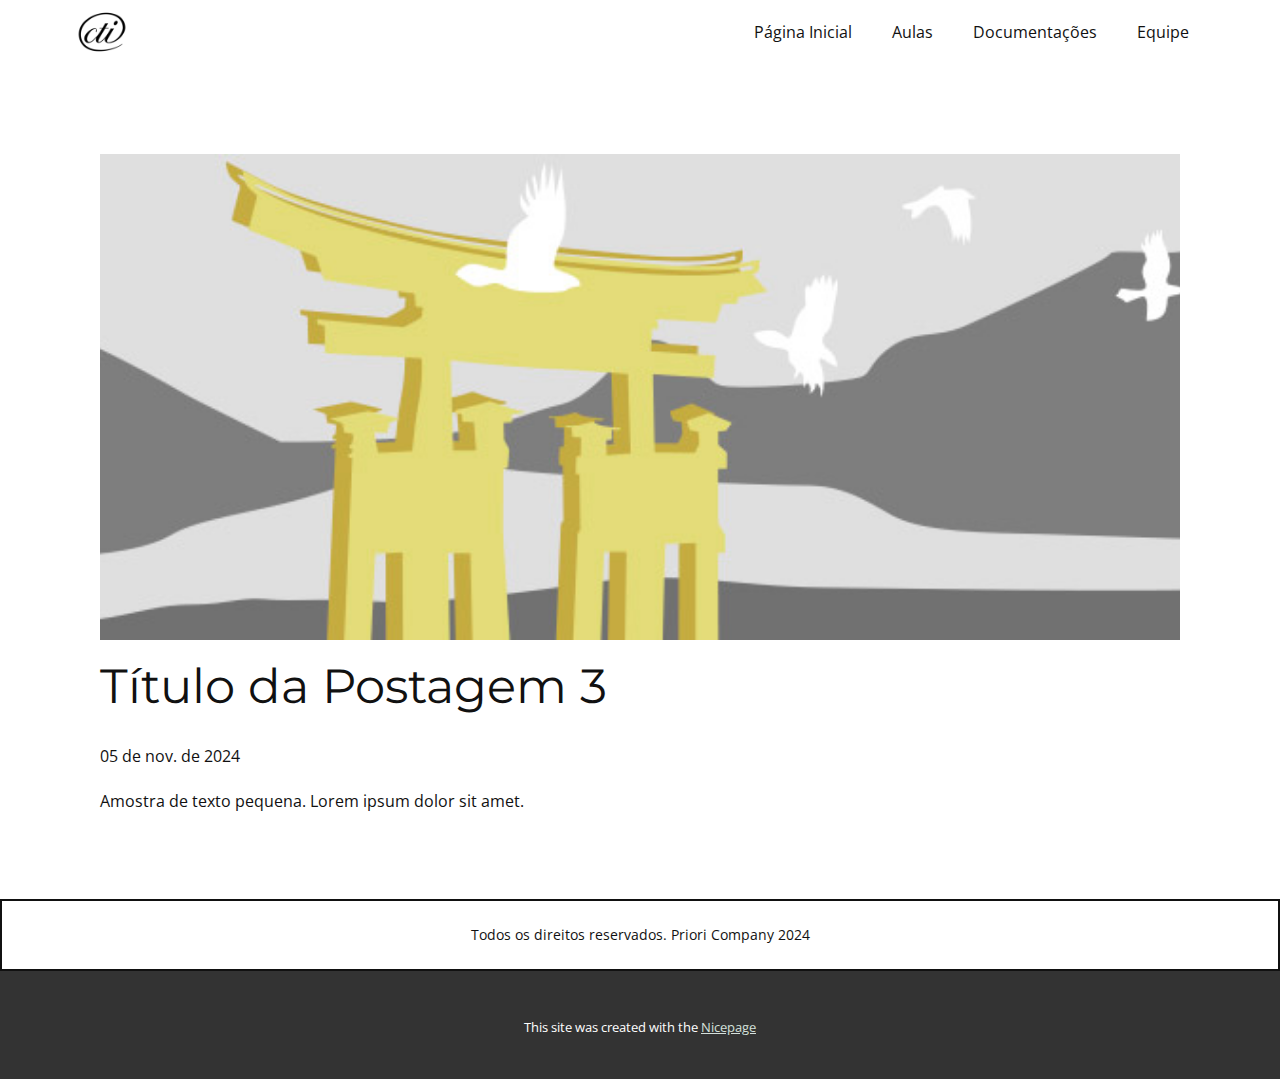
<file: blog/post-2.html>
<!DOCTYPE html>
<html style="font-size: 16px;" lang="pt"><head>
    <meta name="viewport" content="width=device-width, initial-scale=1.0">
    <meta charset="utf-8">
    <meta name="keywords" content="Título da Postagem 1">
    <meta name="description" content="">
    <title>Título da Postagem 3</title>
    <link rel="stylesheet" href="../nicepage.css" media="screen">
<link rel="stylesheet" href="../Post-Template.css" media="screen">
    <script class="u-script" type="text/javascript" src="../jquery.js" defer=""></script>
    <script class="u-script" type="text/javascript" src="../nicepage.js" defer=""></script>
    <meta name="generator" content="Nicepage 7.0.3, nicepage.com">
    <link id="u-theme-google-font" rel="stylesheet" href="https://fonts.googleapis.com/css?family=Montserrat:100,100i,200,200i,300,300i,400,400i,500,500i,600,600i,700,700i,800,800i,900,900i|Open+Sans:300,300i,400,400i,500,500i,600,600i,700,700i,800,800i">
    
    
    
    <script type="application/ld+json">{
		"@context": "http://schema.org",
		"@type": "Organization",
		"name": "Site2",
		"logo": "images/image1.png"
}</script>
    <meta name="theme-color" content="#374b43">
  <meta data-intl-tel-input-cdn-path="intlTelInput/"></head>
  <body data-path-to-root="./" data-include-products="false" class="u-body u-xl-mode" data-lang="pt"><header class="u-clearfix u-header u-header" id="sec-2217"><div class="u-clearfix u-sheet u-sheet-1">
        <a href="#" class="u-image u-logo u-image-1" data-image-width="608" data-image-height="456">
          <img src="../images/image1.png" class="u-logo-image u-logo-image-1">
        </a>
        <nav class="u-menu u-menu-one-level u-offcanvas u-menu-1">
          <div class="menu-collapse" style="font-size: 1rem; letter-spacing: 0px;">
            <a class="u-button-style u-custom-left-right-menu-spacing u-custom-padding-bottom u-custom-top-bottom-menu-spacing u-hamburger-link u-nav-link u-text-active-palette-1-base u-text-hover-palette-2-base" href="#">
              <svg class="u-svg-link" viewBox="0 0 24 24"><use xlink:href="#menu-hamburger"></use></svg>
              <svg class="u-svg-content" version="1.1" id="menu-hamburger" viewBox="0 0 16 16" x="0px" y="0px" xmlns:xlink="http://www.w3.org/1999/xlink" xmlns="http://www.w3.org/2000/svg"><g><rect y="1" width="16" height="2"></rect><rect y="7" width="16" height="2"></rect><rect y="13" width="16" height="2"></rect>
</g></svg>
            </a>
          </div>
          <div class="u-custom-menu u-nav-container">
            <ul class="u-nav u-unstyled u-nav-1"><li class="u-nav-item"><a class="u-button-style u-nav-link u-text-active-palette-1-base u-text-hover-palette-2-base" href="../" style="padding: 10px 20px;">Página Inicial</a>
</li><li class="u-nav-item"><a class="u-button-style u-nav-link u-text-active-palette-1-base u-text-hover-palette-2-base" href="../Aulas.html" style="padding: 10px 20px;">Aulas</a>
</li><li class="u-nav-item"><a class="u-button-style u-nav-link u-text-active-palette-1-base u-text-hover-palette-2-base" href="../Documentações.html" style="padding: 10px 20px;">Documentações</a>
</li><li class="u-nav-item"><a class="u-button-style u-nav-link u-text-active-palette-1-base u-text-hover-palette-2-base" href="../Equipe.html" style="padding: 10px 20px;">Equipe</a>
</li></ul>
          </div>
          <div class="u-custom-menu u-nav-container-collapse">
            <div class="u-black u-container-style u-inner-container-layout u-opacity u-opacity-95 u-sidenav">
              <div class="u-inner-container-layout u-sidenav-overflow">
                <div class="u-menu-close"></div>
                <ul class="u-align-center u-nav u-popupmenu-items u-unstyled u-nav-2"><li class="u-nav-item"><a class="u-button-style u-nav-link" href="../">Página Inicial</a>
</li><li class="u-nav-item"><a class="u-button-style u-nav-link" href="../Aulas.html">Aulas</a>
</li><li class="u-nav-item"><a class="u-button-style u-nav-link" href="../Documentações.html">Documentações</a>
</li><li class="u-nav-item"><a class="u-button-style u-nav-link" href="../Equipe.html">Equipe</a>
</li></ul>
              </div>
            </div>
            <div class="u-black u-menu-overlay u-opacity u-opacity-70"></div>
          </div>
        </nav>
      </div></header>
    <section class="u-align-center u-clearfix u-section-1" id="sec-4c31">
      <div class="u-clearfix u-sheet u-valign-middle-md u-valign-middle-sm u-valign-middle-xs u-sheet-1"><!--post_details--><!--post_details_options_json--><!--{"source":""}--><!--/post_details_options_json--><!--blog_post-->
        <div class="u-container-style u-expanded-width u-post-details u-post-details-1">
          <div class="u-container-layout u-valign-middle u-container-layout-1"><!--blog_post_image-->
            <img alt="" class="u-blog-control u-expanded-width u-image u-image-default u-image-1" src="../images/8ad73f3c.jpeg"><!--/blog_post_image--><!--blog_post_header-->
            <h2 class="u-blog-control u-text u-text-1">Título da Postagem 3</h2><!--/blog_post_header--><!--blog_post_metadata-->
            <div class="u-blog-control u-metadata u-metadata-1"><!--blog_post_metadata_date-->
              <span class="u-meta-date u-meta-icon">05 de nov. de 2024</span><!--/blog_post_metadata_date--><!--blog_post_metadata_category-->
              <!--/blog_post_metadata_category--><!--blog_post_metadata_comments-->
              <!--/blog_post_metadata_comments-->
            </div><!--/blog_post_metadata--><!--blog_post_content-->
            <div class="u-align-justify u-blog-control u-post-content u-text u-text-2 fr-view">
  <p>Amostra de texto pequena. Lorem ipsum dolor sit amet.</p>
  </div><!--/blog_post_content-->
          </div>
        </div><!--/blog_post--><!--/post_details-->
      </div>
    </section>
    
    
    
    <footer class="u-align-center u-border-2 u-clearfix u-container-align-center u-footer u-white u-footer" id="sec-faf9"><div class="u-clearfix u-sheet u-sheet-1">
        <p class="u-small-text u-text u-text-variant u-text-1">Todos os direitos reservados. Priori Company 2024 </p>
      </div></footer>
    <section class="u-backlink u-clearfix u-grey-80">
      <p class="u-text">
        <span>This site was created with the </span>
        <a class="u-link" href="https://nicepage.com/" target="_blank" rel="nofollow">
          <span>Nicepage</span>
        </a>
      </p>
    </section>
  
</body></html>
</file>
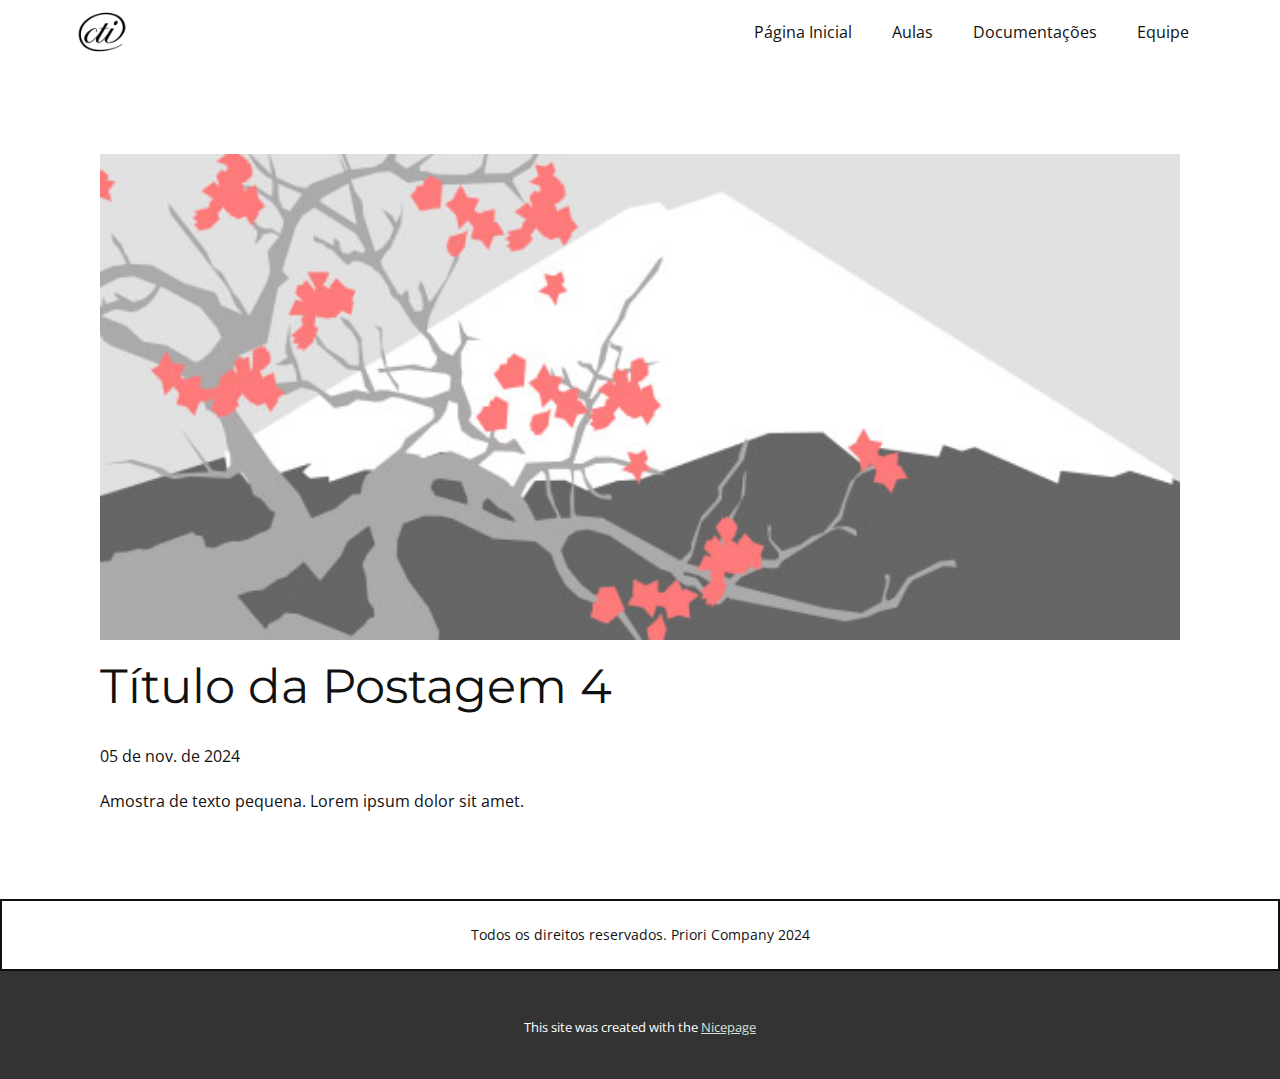
<file: blog/post-3.html>
<!DOCTYPE html>
<html style="font-size: 16px;" lang="pt"><head>
    <meta name="viewport" content="width=device-width, initial-scale=1.0">
    <meta charset="utf-8">
    <meta name="keywords" content="Título da Postagem 1">
    <meta name="description" content="">
    <title>Título da Postagem 4</title>
    <link rel="stylesheet" href="../nicepage.css" media="screen">
<link rel="stylesheet" href="../Post-Template.css" media="screen">
    <script class="u-script" type="text/javascript" src="../jquery.js" defer=""></script>
    <script class="u-script" type="text/javascript" src="../nicepage.js" defer=""></script>
    <meta name="generator" content="Nicepage 7.0.3, nicepage.com">
    <link id="u-theme-google-font" rel="stylesheet" href="https://fonts.googleapis.com/css?family=Montserrat:100,100i,200,200i,300,300i,400,400i,500,500i,600,600i,700,700i,800,800i,900,900i|Open+Sans:300,300i,400,400i,500,500i,600,600i,700,700i,800,800i">
    
    
    
    <script type="application/ld+json">{
		"@context": "http://schema.org",
		"@type": "Organization",
		"name": "Site2",
		"logo": "images/image1.png"
}</script>
    <meta name="theme-color" content="#374b43">
  <meta data-intl-tel-input-cdn-path="intlTelInput/"></head>
  <body data-path-to-root="./" data-include-products="false" class="u-body u-xl-mode" data-lang="pt"><header class="u-clearfix u-header u-header" id="sec-2217"><div class="u-clearfix u-sheet u-sheet-1">
        <a href="#" class="u-image u-logo u-image-1" data-image-width="608" data-image-height="456">
          <img src="../images/image1.png" class="u-logo-image u-logo-image-1">
        </a>
        <nav class="u-menu u-menu-one-level u-offcanvas u-menu-1">
          <div class="menu-collapse" style="font-size: 1rem; letter-spacing: 0px;">
            <a class="u-button-style u-custom-left-right-menu-spacing u-custom-padding-bottom u-custom-top-bottom-menu-spacing u-hamburger-link u-nav-link u-text-active-palette-1-base u-text-hover-palette-2-base" href="#">
              <svg class="u-svg-link" viewBox="0 0 24 24"><use xlink:href="#menu-hamburger"></use></svg>
              <svg class="u-svg-content" version="1.1" id="menu-hamburger" viewBox="0 0 16 16" x="0px" y="0px" xmlns:xlink="http://www.w3.org/1999/xlink" xmlns="http://www.w3.org/2000/svg"><g><rect y="1" width="16" height="2"></rect><rect y="7" width="16" height="2"></rect><rect y="13" width="16" height="2"></rect>
</g></svg>
            </a>
          </div>
          <div class="u-custom-menu u-nav-container">
            <ul class="u-nav u-unstyled u-nav-1"><li class="u-nav-item"><a class="u-button-style u-nav-link u-text-active-palette-1-base u-text-hover-palette-2-base" href="../" style="padding: 10px 20px;">Página Inicial</a>
</li><li class="u-nav-item"><a class="u-button-style u-nav-link u-text-active-palette-1-base u-text-hover-palette-2-base" href="../Aulas.html" style="padding: 10px 20px;">Aulas</a>
</li><li class="u-nav-item"><a class="u-button-style u-nav-link u-text-active-palette-1-base u-text-hover-palette-2-base" href="../Documentações.html" style="padding: 10px 20px;">Documentações</a>
</li><li class="u-nav-item"><a class="u-button-style u-nav-link u-text-active-palette-1-base u-text-hover-palette-2-base" href="../Equipe.html" style="padding: 10px 20px;">Equipe</a>
</li></ul>
          </div>
          <div class="u-custom-menu u-nav-container-collapse">
            <div class="u-black u-container-style u-inner-container-layout u-opacity u-opacity-95 u-sidenav">
              <div class="u-inner-container-layout u-sidenav-overflow">
                <div class="u-menu-close"></div>
                <ul class="u-align-center u-nav u-popupmenu-items u-unstyled u-nav-2"><li class="u-nav-item"><a class="u-button-style u-nav-link" href="../">Página Inicial</a>
</li><li class="u-nav-item"><a class="u-button-style u-nav-link" href="../Aulas.html">Aulas</a>
</li><li class="u-nav-item"><a class="u-button-style u-nav-link" href="../Documentações.html">Documentações</a>
</li><li class="u-nav-item"><a class="u-button-style u-nav-link" href="../Equipe.html">Equipe</a>
</li></ul>
              </div>
            </div>
            <div class="u-black u-menu-overlay u-opacity u-opacity-70"></div>
          </div>
        </nav>
      </div></header>
    <section class="u-align-center u-clearfix u-section-1" id="sec-4c31">
      <div class="u-clearfix u-sheet u-valign-middle-md u-valign-middle-sm u-valign-middle-xs u-sheet-1"><!--post_details--><!--post_details_options_json--><!--{"source":""}--><!--/post_details_options_json--><!--blog_post-->
        <div class="u-container-style u-expanded-width u-post-details u-post-details-1">
          <div class="u-container-layout u-valign-middle u-container-layout-1"><!--blog_post_image-->
            <img alt="" class="u-blog-control u-expanded-width u-image u-image-default u-image-1" src="../images/0fd3416c.jpeg"><!--/blog_post_image--><!--blog_post_header-->
            <h2 class="u-blog-control u-text u-text-1">Título da Postagem 4</h2><!--/blog_post_header--><!--blog_post_metadata-->
            <div class="u-blog-control u-metadata u-metadata-1"><!--blog_post_metadata_date-->
              <span class="u-meta-date u-meta-icon">05 de nov. de 2024</span><!--/blog_post_metadata_date--><!--blog_post_metadata_category-->
              <!--/blog_post_metadata_category--><!--blog_post_metadata_comments-->
              <!--/blog_post_metadata_comments-->
            </div><!--/blog_post_metadata--><!--blog_post_content-->
            <div class="u-align-justify u-blog-control u-post-content u-text u-text-2 fr-view">
  <p>Amostra de texto pequena. Lorem ipsum dolor sit amet.</p>
  </div><!--/blog_post_content-->
          </div>
        </div><!--/blog_post--><!--/post_details-->
      </div>
    </section>
    
    
    
    <footer class="u-align-center u-border-2 u-clearfix u-container-align-center u-footer u-white u-footer" id="sec-faf9"><div class="u-clearfix u-sheet u-sheet-1">
        <p class="u-small-text u-text u-text-variant u-text-1">Todos os direitos reservados. Priori Company 2024 </p>
      </div></footer>
    <section class="u-backlink u-clearfix u-grey-80">
      <p class="u-text">
        <span>This site was created with the </span>
        <a class="u-link" href="https://nicepage.com/" target="_blank" rel="nofollow">
          <span>Nicepage</span>
        </a>
      </p>
    </section>
  
</body></html>
</file>
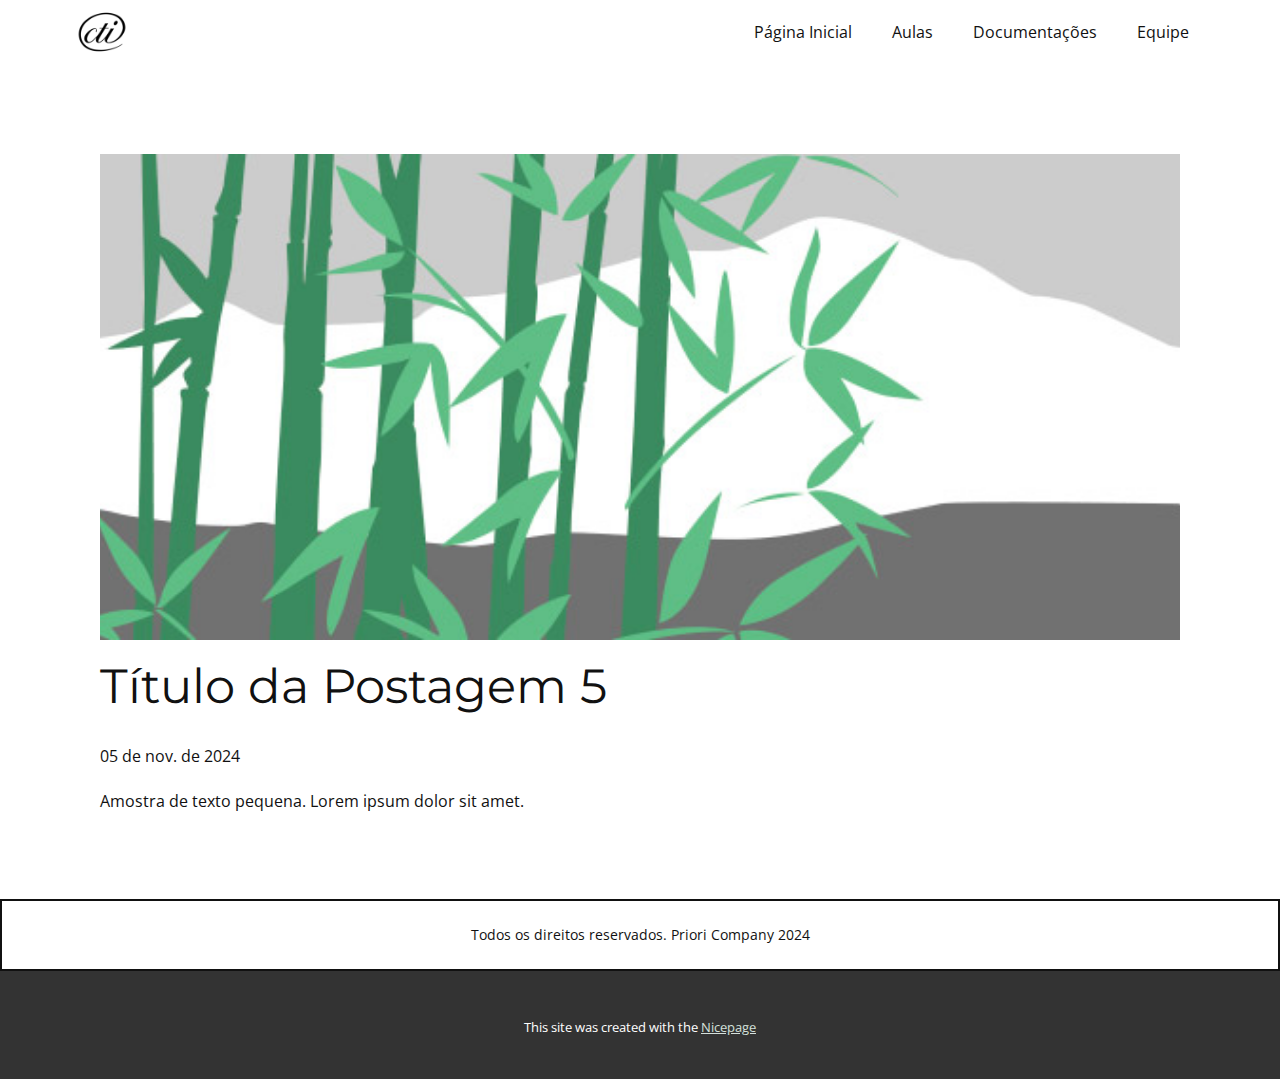
<file: blog/post-4.html>
<!DOCTYPE html>
<html style="font-size: 16px;" lang="pt"><head>
    <meta name="viewport" content="width=device-width, initial-scale=1.0">
    <meta charset="utf-8">
    <meta name="keywords" content="Título da Postagem 1">
    <meta name="description" content="">
    <title>Título da Postagem 5</title>
    <link rel="stylesheet" href="../nicepage.css" media="screen">
<link rel="stylesheet" href="../Post-Template.css" media="screen">
    <script class="u-script" type="text/javascript" src="../jquery.js" defer=""></script>
    <script class="u-script" type="text/javascript" src="../nicepage.js" defer=""></script>
    <meta name="generator" content="Nicepage 7.0.3, nicepage.com">
    <link id="u-theme-google-font" rel="stylesheet" href="https://fonts.googleapis.com/css?family=Montserrat:100,100i,200,200i,300,300i,400,400i,500,500i,600,600i,700,700i,800,800i,900,900i|Open+Sans:300,300i,400,400i,500,500i,600,600i,700,700i,800,800i">
    
    
    
    <script type="application/ld+json">{
		"@context": "http://schema.org",
		"@type": "Organization",
		"name": "Site2",
		"logo": "images/image1.png"
}</script>
    <meta name="theme-color" content="#374b43">
  <meta data-intl-tel-input-cdn-path="intlTelInput/"></head>
  <body data-path-to-root="./" data-include-products="false" class="u-body u-xl-mode" data-lang="pt"><header class="u-clearfix u-header u-header" id="sec-2217"><div class="u-clearfix u-sheet u-sheet-1">
        <a href="#" class="u-image u-logo u-image-1" data-image-width="608" data-image-height="456">
          <img src="../images/image1.png" class="u-logo-image u-logo-image-1">
        </a>
        <nav class="u-menu u-menu-one-level u-offcanvas u-menu-1">
          <div class="menu-collapse" style="font-size: 1rem; letter-spacing: 0px;">
            <a class="u-button-style u-custom-left-right-menu-spacing u-custom-padding-bottom u-custom-top-bottom-menu-spacing u-hamburger-link u-nav-link u-text-active-palette-1-base u-text-hover-palette-2-base" href="#">
              <svg class="u-svg-link" viewBox="0 0 24 24"><use xlink:href="#menu-hamburger"></use></svg>
              <svg class="u-svg-content" version="1.1" id="menu-hamburger" viewBox="0 0 16 16" x="0px" y="0px" xmlns:xlink="http://www.w3.org/1999/xlink" xmlns="http://www.w3.org/2000/svg"><g><rect y="1" width="16" height="2"></rect><rect y="7" width="16" height="2"></rect><rect y="13" width="16" height="2"></rect>
</g></svg>
            </a>
          </div>
          <div class="u-custom-menu u-nav-container">
            <ul class="u-nav u-unstyled u-nav-1"><li class="u-nav-item"><a class="u-button-style u-nav-link u-text-active-palette-1-base u-text-hover-palette-2-base" href="../" style="padding: 10px 20px;">Página Inicial</a>
</li><li class="u-nav-item"><a class="u-button-style u-nav-link u-text-active-palette-1-base u-text-hover-palette-2-base" href="../Aulas.html" style="padding: 10px 20px;">Aulas</a>
</li><li class="u-nav-item"><a class="u-button-style u-nav-link u-text-active-palette-1-base u-text-hover-palette-2-base" href="../Documentações.html" style="padding: 10px 20px;">Documentações</a>
</li><li class="u-nav-item"><a class="u-button-style u-nav-link u-text-active-palette-1-base u-text-hover-palette-2-base" href="../Equipe.html" style="padding: 10px 20px;">Equipe</a>
</li></ul>
          </div>
          <div class="u-custom-menu u-nav-container-collapse">
            <div class="u-black u-container-style u-inner-container-layout u-opacity u-opacity-95 u-sidenav">
              <div class="u-inner-container-layout u-sidenav-overflow">
                <div class="u-menu-close"></div>
                <ul class="u-align-center u-nav u-popupmenu-items u-unstyled u-nav-2"><li class="u-nav-item"><a class="u-button-style u-nav-link" href="../">Página Inicial</a>
</li><li class="u-nav-item"><a class="u-button-style u-nav-link" href="../Aulas.html">Aulas</a>
</li><li class="u-nav-item"><a class="u-button-style u-nav-link" href="../Documentações.html">Documentações</a>
</li><li class="u-nav-item"><a class="u-button-style u-nav-link" href="../Equipe.html">Equipe</a>
</li></ul>
              </div>
            </div>
            <div class="u-black u-menu-overlay u-opacity u-opacity-70"></div>
          </div>
        </nav>
      </div></header>
    <section class="u-align-center u-clearfix u-section-1" id="sec-4c31">
      <div class="u-clearfix u-sheet u-valign-middle-md u-valign-middle-sm u-valign-middle-xs u-sheet-1"><!--post_details--><!--post_details_options_json--><!--{"source":""}--><!--/post_details_options_json--><!--blog_post-->
        <div class="u-container-style u-expanded-width u-post-details u-post-details-1">
          <div class="u-container-layout u-valign-middle u-container-layout-1"><!--blog_post_image-->
            <img alt="" class="u-blog-control u-expanded-width u-image u-image-default u-image-1" src="../images/68f64b9d.jpeg"><!--/blog_post_image--><!--blog_post_header-->
            <h2 class="u-blog-control u-text u-text-1">Título da Postagem 5</h2><!--/blog_post_header--><!--blog_post_metadata-->
            <div class="u-blog-control u-metadata u-metadata-1"><!--blog_post_metadata_date-->
              <span class="u-meta-date u-meta-icon">05 de nov. de 2024</span><!--/blog_post_metadata_date--><!--blog_post_metadata_category-->
              <!--/blog_post_metadata_category--><!--blog_post_metadata_comments-->
              <!--/blog_post_metadata_comments-->
            </div><!--/blog_post_metadata--><!--blog_post_content-->
            <div class="u-align-justify u-blog-control u-post-content u-text u-text-2 fr-view">
  <p>Amostra de texto pequena. Lorem ipsum dolor sit amet.</p>
  </div><!--/blog_post_content-->
          </div>
        </div><!--/blog_post--><!--/post_details-->
      </div>
    </section>
    
    
    
    <footer class="u-align-center u-border-2 u-clearfix u-container-align-center u-footer u-white u-footer" id="sec-faf9"><div class="u-clearfix u-sheet u-sheet-1">
        <p class="u-small-text u-text u-text-variant u-text-1">Todos os direitos reservados. Priori Company 2024 </p>
      </div></footer>
    <section class="u-backlink u-clearfix u-grey-80">
      <p class="u-text">
        <span>This site was created with the </span>
        <a class="u-link" href="https://nicepage.com/" target="_blank" rel="nofollow">
          <span>Nicepage</span>
        </a>
      </p>
    </section>
  
</body></html>
</file>
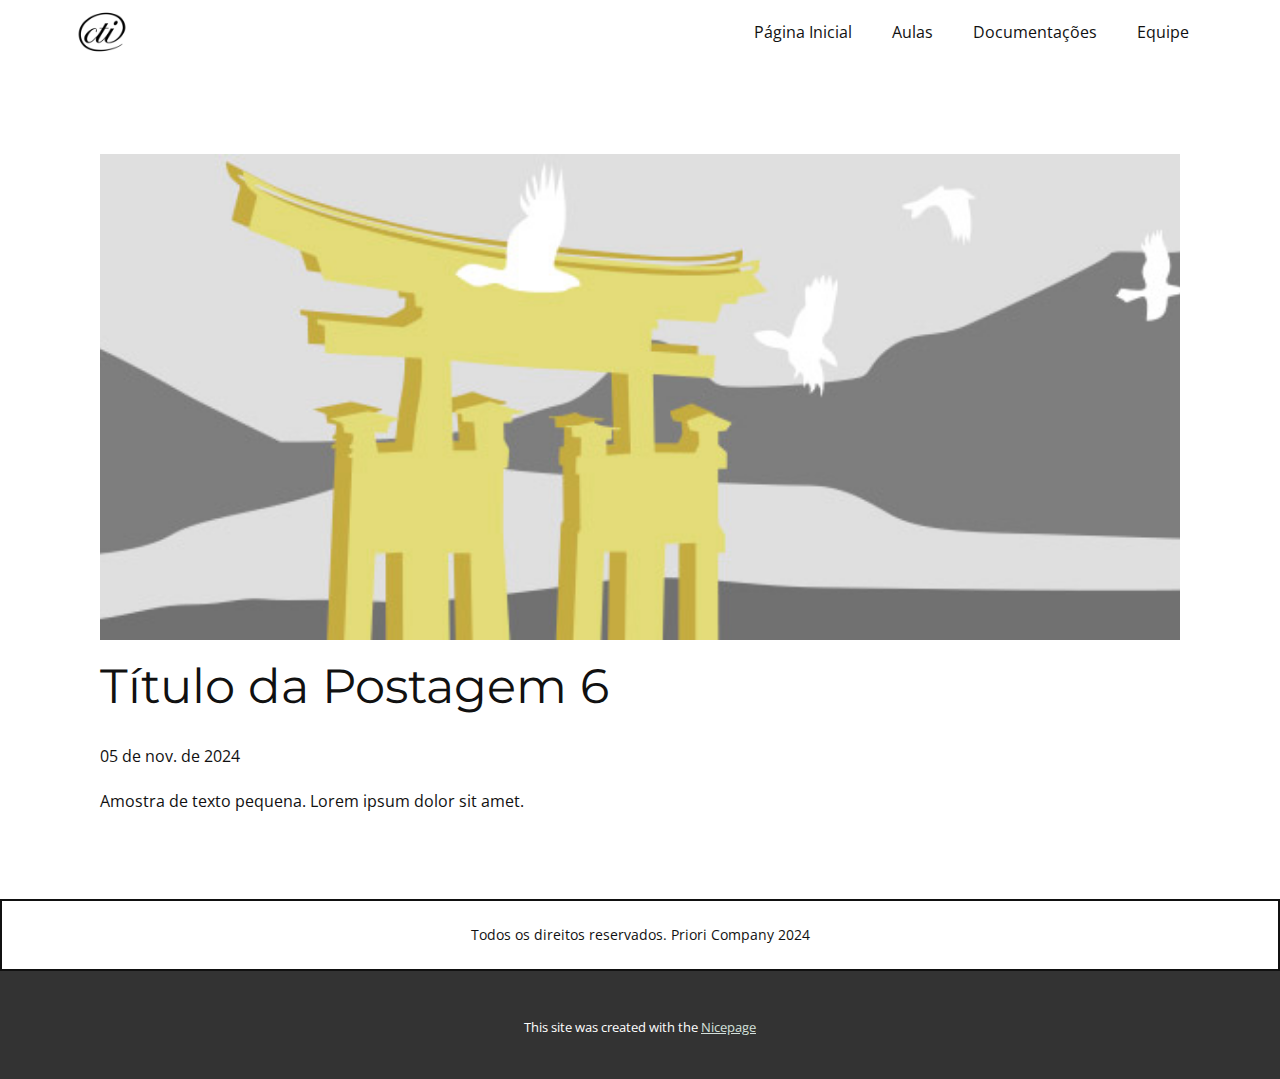
<file: blog/post-5.html>
<!DOCTYPE html>
<html style="font-size: 16px;" lang="pt"><head>
    <meta name="viewport" content="width=device-width, initial-scale=1.0">
    <meta charset="utf-8">
    <meta name="keywords" content="Título da Postagem 1">
    <meta name="description" content="">
    <title>Título da Postagem 6</title>
    <link rel="stylesheet" href="../nicepage.css" media="screen">
<link rel="stylesheet" href="../Post-Template.css" media="screen">
    <script class="u-script" type="text/javascript" src="../jquery.js" defer=""></script>
    <script class="u-script" type="text/javascript" src="../nicepage.js" defer=""></script>
    <meta name="generator" content="Nicepage 7.0.3, nicepage.com">
    <link id="u-theme-google-font" rel="stylesheet" href="https://fonts.googleapis.com/css?family=Montserrat:100,100i,200,200i,300,300i,400,400i,500,500i,600,600i,700,700i,800,800i,900,900i|Open+Sans:300,300i,400,400i,500,500i,600,600i,700,700i,800,800i">
    
    
    
    <script type="application/ld+json">{
		"@context": "http://schema.org",
		"@type": "Organization",
		"name": "Site2",
		"logo": "images/image1.png"
}</script>
    <meta name="theme-color" content="#374b43">
  <meta data-intl-tel-input-cdn-path="intlTelInput/"></head>
  <body data-path-to-root="./" data-include-products="false" class="u-body u-xl-mode" data-lang="pt"><header class="u-clearfix u-header u-header" id="sec-2217"><div class="u-clearfix u-sheet u-sheet-1">
        <a href="#" class="u-image u-logo u-image-1" data-image-width="608" data-image-height="456">
          <img src="../images/image1.png" class="u-logo-image u-logo-image-1">
        </a>
        <nav class="u-menu u-menu-one-level u-offcanvas u-menu-1">
          <div class="menu-collapse" style="font-size: 1rem; letter-spacing: 0px;">
            <a class="u-button-style u-custom-left-right-menu-spacing u-custom-padding-bottom u-custom-top-bottom-menu-spacing u-hamburger-link u-nav-link u-text-active-palette-1-base u-text-hover-palette-2-base" href="#">
              <svg class="u-svg-link" viewBox="0 0 24 24"><use xlink:href="#menu-hamburger"></use></svg>
              <svg class="u-svg-content" version="1.1" id="menu-hamburger" viewBox="0 0 16 16" x="0px" y="0px" xmlns:xlink="http://www.w3.org/1999/xlink" xmlns="http://www.w3.org/2000/svg"><g><rect y="1" width="16" height="2"></rect><rect y="7" width="16" height="2"></rect><rect y="13" width="16" height="2"></rect>
</g></svg>
            </a>
          </div>
          <div class="u-custom-menu u-nav-container">
            <ul class="u-nav u-unstyled u-nav-1"><li class="u-nav-item"><a class="u-button-style u-nav-link u-text-active-palette-1-base u-text-hover-palette-2-base" href="../" style="padding: 10px 20px;">Página Inicial</a>
</li><li class="u-nav-item"><a class="u-button-style u-nav-link u-text-active-palette-1-base u-text-hover-palette-2-base" href="../Aulas.html" style="padding: 10px 20px;">Aulas</a>
</li><li class="u-nav-item"><a class="u-button-style u-nav-link u-text-active-palette-1-base u-text-hover-palette-2-base" href="../Documentações.html" style="padding: 10px 20px;">Documentações</a>
</li><li class="u-nav-item"><a class="u-button-style u-nav-link u-text-active-palette-1-base u-text-hover-palette-2-base" href="../Equipe.html" style="padding: 10px 20px;">Equipe</a>
</li></ul>
          </div>
          <div class="u-custom-menu u-nav-container-collapse">
            <div class="u-black u-container-style u-inner-container-layout u-opacity u-opacity-95 u-sidenav">
              <div class="u-inner-container-layout u-sidenav-overflow">
                <div class="u-menu-close"></div>
                <ul class="u-align-center u-nav u-popupmenu-items u-unstyled u-nav-2"><li class="u-nav-item"><a class="u-button-style u-nav-link" href="../">Página Inicial</a>
</li><li class="u-nav-item"><a class="u-button-style u-nav-link" href="../Aulas.html">Aulas</a>
</li><li class="u-nav-item"><a class="u-button-style u-nav-link" href="../Documentações.html">Documentações</a>
</li><li class="u-nav-item"><a class="u-button-style u-nav-link" href="../Equipe.html">Equipe</a>
</li></ul>
              </div>
            </div>
            <div class="u-black u-menu-overlay u-opacity u-opacity-70"></div>
          </div>
        </nav>
      </div></header>
    <section class="u-align-center u-clearfix u-section-1" id="sec-4c31">
      <div class="u-clearfix u-sheet u-valign-middle-md u-valign-middle-sm u-valign-middle-xs u-sheet-1"><!--post_details--><!--post_details_options_json--><!--{"source":""}--><!--/post_details_options_json--><!--blog_post-->
        <div class="u-container-style u-expanded-width u-post-details u-post-details-1">
          <div class="u-container-layout u-valign-middle u-container-layout-1"><!--blog_post_image-->
            <img alt="" class="u-blog-control u-expanded-width u-image u-image-default u-image-1" src="../images/8ad73f3c.jpeg"><!--/blog_post_image--><!--blog_post_header-->
            <h2 class="u-blog-control u-text u-text-1">Título da Postagem 6</h2><!--/blog_post_header--><!--blog_post_metadata-->
            <div class="u-blog-control u-metadata u-metadata-1"><!--blog_post_metadata_date-->
              <span class="u-meta-date u-meta-icon">05 de nov. de 2024</span><!--/blog_post_metadata_date--><!--blog_post_metadata_category-->
              <!--/blog_post_metadata_category--><!--blog_post_metadata_comments-->
              <!--/blog_post_metadata_comments-->
            </div><!--/blog_post_metadata--><!--blog_post_content-->
            <div class="u-align-justify u-blog-control u-post-content u-text u-text-2 fr-view">
  <p>Amostra de texto pequena. Lorem ipsum dolor sit amet.</p>
  </div><!--/blog_post_content-->
          </div>
        </div><!--/blog_post--><!--/post_details-->
      </div>
    </section>
    
    
    
    <footer class="u-align-center u-border-2 u-clearfix u-container-align-center u-footer u-white u-footer" id="sec-faf9"><div class="u-clearfix u-sheet u-sheet-1">
        <p class="u-small-text u-text u-text-variant u-text-1">Todos os direitos reservados. Priori Company 2024 </p>
      </div></footer>
    <section class="u-backlink u-clearfix u-grey-80">
      <p class="u-text">
        <span>This site was created with the </span>
        <a class="u-link" href="https://nicepage.com/" target="_blank" rel="nofollow">
          <span>Nicepage</span>
        </a>
      </p>
    </section>
  
</body></html>
</file>
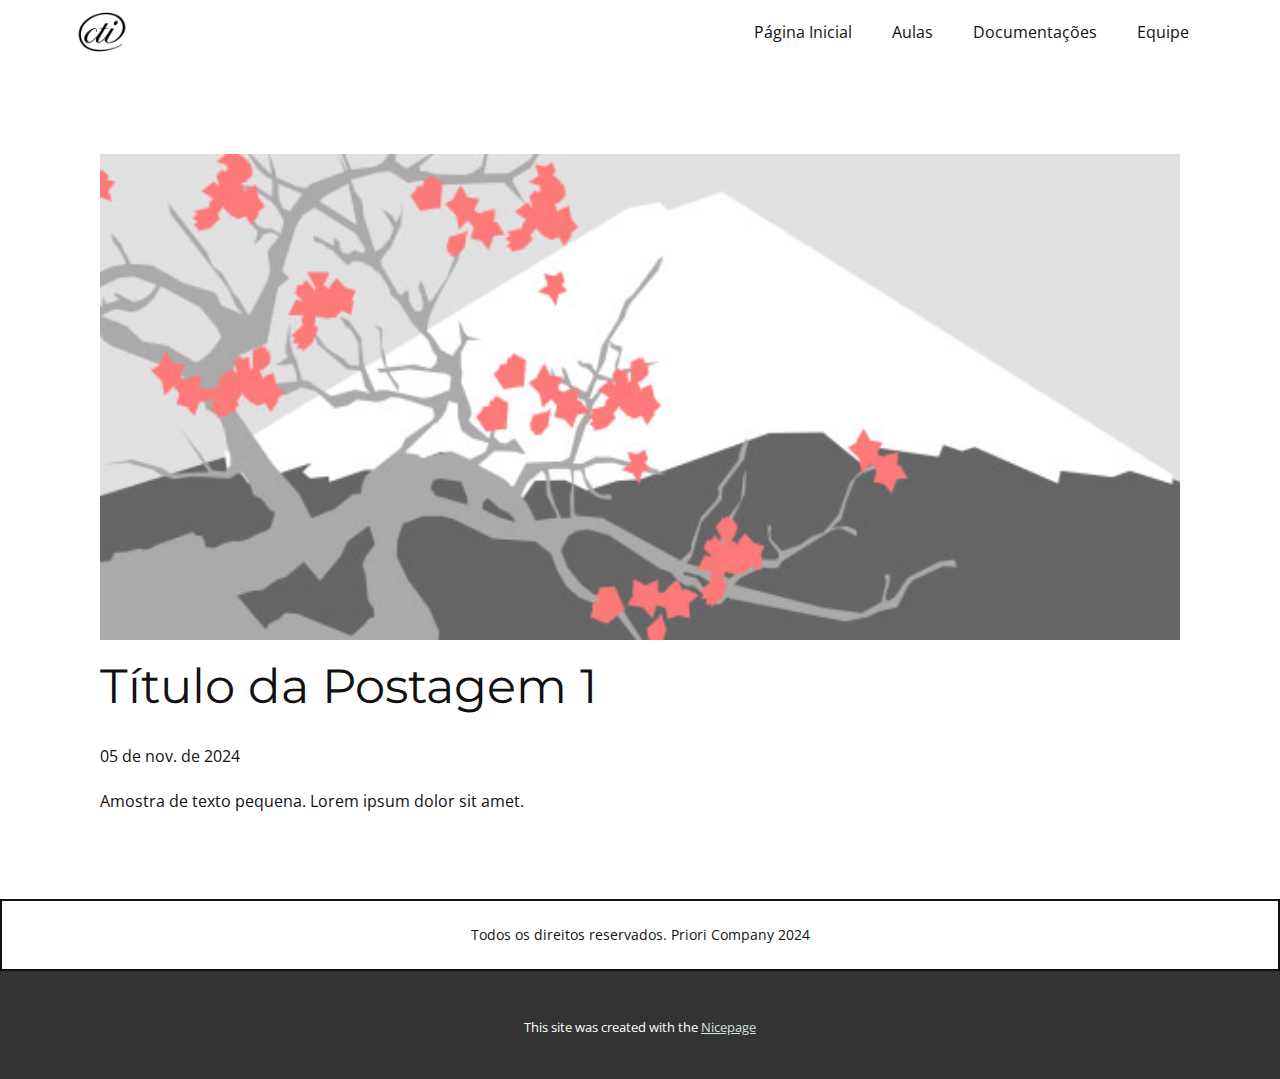
<file: blog/post.html>
<!DOCTYPE html>
<html style="font-size: 16px;" lang="pt"><head>
    <meta name="viewport" content="width=device-width, initial-scale=1.0">
    <meta charset="utf-8">
    <meta name="keywords" content="Título da Postagem 1">
    <meta name="description" content="">
    <title>Título da Postagem 1</title>
    <link rel="stylesheet" href="../nicepage.css" media="screen">
<link rel="stylesheet" href="../Post-Template.css" media="screen">
    <script class="u-script" type="text/javascript" src="../jquery.js" defer=""></script>
    <script class="u-script" type="text/javascript" src="../nicepage.js" defer=""></script>
    <meta name="generator" content="Nicepage 7.0.3, nicepage.com">
    <link id="u-theme-google-font" rel="stylesheet" href="https://fonts.googleapis.com/css?family=Montserrat:100,100i,200,200i,300,300i,400,400i,500,500i,600,600i,700,700i,800,800i,900,900i|Open+Sans:300,300i,400,400i,500,500i,600,600i,700,700i,800,800i">
    
    
    
    <script type="application/ld+json">{
		"@context": "http://schema.org",
		"@type": "Organization",
		"name": "Site2",
		"logo": "images/image1.png"
}</script>
    <meta name="theme-color" content="#374b43">
  <meta data-intl-tel-input-cdn-path="intlTelInput/"></head>
  <body data-path-to-root="./" data-include-products="false" class="u-body u-xl-mode" data-lang="pt"><header class="u-clearfix u-header u-header" id="sec-2217"><div class="u-clearfix u-sheet u-sheet-1">
        <a href="#" class="u-image u-logo u-image-1" data-image-width="608" data-image-height="456">
          <img src="../images/image1.png" class="u-logo-image u-logo-image-1">
        </a>
        <nav class="u-menu u-menu-one-level u-offcanvas u-menu-1">
          <div class="menu-collapse" style="font-size: 1rem; letter-spacing: 0px;">
            <a class="u-button-style u-custom-left-right-menu-spacing u-custom-padding-bottom u-custom-top-bottom-menu-spacing u-hamburger-link u-nav-link u-text-active-palette-1-base u-text-hover-palette-2-base" href="#">
              <svg class="u-svg-link" viewBox="0 0 24 24"><use xlink:href="#menu-hamburger"></use></svg>
              <svg class="u-svg-content" version="1.1" id="menu-hamburger" viewBox="0 0 16 16" x="0px" y="0px" xmlns:xlink="http://www.w3.org/1999/xlink" xmlns="http://www.w3.org/2000/svg"><g><rect y="1" width="16" height="2"></rect><rect y="7" width="16" height="2"></rect><rect y="13" width="16" height="2"></rect>
</g></svg>
            </a>
          </div>
          <div class="u-custom-menu u-nav-container">
            <ul class="u-nav u-unstyled u-nav-1"><li class="u-nav-item"><a class="u-button-style u-nav-link u-text-active-palette-1-base u-text-hover-palette-2-base" href="../" style="padding: 10px 20px;">Página Inicial</a>
</li><li class="u-nav-item"><a class="u-button-style u-nav-link u-text-active-palette-1-base u-text-hover-palette-2-base" href="../Aulas.html" style="padding: 10px 20px;">Aulas</a>
</li><li class="u-nav-item"><a class="u-button-style u-nav-link u-text-active-palette-1-base u-text-hover-palette-2-base" href="../Documentações.html" style="padding: 10px 20px;">Documentações</a>
</li><li class="u-nav-item"><a class="u-button-style u-nav-link u-text-active-palette-1-base u-text-hover-palette-2-base" href="../Equipe.html" style="padding: 10px 20px;">Equipe</a>
</li></ul>
          </div>
          <div class="u-custom-menu u-nav-container-collapse">
            <div class="u-black u-container-style u-inner-container-layout u-opacity u-opacity-95 u-sidenav">
              <div class="u-inner-container-layout u-sidenav-overflow">
                <div class="u-menu-close"></div>
                <ul class="u-align-center u-nav u-popupmenu-items u-unstyled u-nav-2"><li class="u-nav-item"><a class="u-button-style u-nav-link" href="../">Página Inicial</a>
</li><li class="u-nav-item"><a class="u-button-style u-nav-link" href="../Aulas.html">Aulas</a>
</li><li class="u-nav-item"><a class="u-button-style u-nav-link" href="../Documentações.html">Documentações</a>
</li><li class="u-nav-item"><a class="u-button-style u-nav-link" href="../Equipe.html">Equipe</a>
</li></ul>
              </div>
            </div>
            <div class="u-black u-menu-overlay u-opacity u-opacity-70"></div>
          </div>
        </nav>
      </div></header>
    <section class="u-align-center u-clearfix u-section-1" id="sec-4c31">
      <div class="u-clearfix u-sheet u-valign-middle-md u-valign-middle-sm u-valign-middle-xs u-sheet-1"><!--post_details--><!--post_details_options_json--><!--{"source":""}--><!--/post_details_options_json--><!--blog_post-->
        <div class="u-container-style u-expanded-width u-post-details u-post-details-1">
          <div class="u-container-layout u-valign-middle u-container-layout-1"><!--blog_post_image-->
            <img alt="" class="u-blog-control u-expanded-width u-image u-image-default u-image-1" src="../images/0fd3416c.jpeg"><!--/blog_post_image--><!--blog_post_header-->
            <h2 class="u-blog-control u-text u-text-1">Título da Postagem 1</h2><!--/blog_post_header--><!--blog_post_metadata-->
            <div class="u-blog-control u-metadata u-metadata-1"><!--blog_post_metadata_date-->
              <span class="u-meta-date u-meta-icon">05 de nov. de 2024</span><!--/blog_post_metadata_date--><!--blog_post_metadata_category-->
              <!--/blog_post_metadata_category--><!--blog_post_metadata_comments-->
              <!--/blog_post_metadata_comments-->
            </div><!--/blog_post_metadata--><!--blog_post_content-->
            <div class="u-align-justify u-blog-control u-post-content u-text u-text-2 fr-view">
  <p>Amostra de texto pequena. Lorem ipsum dolor sit amet.</p>
  </div><!--/blog_post_content-->
          </div>
        </div><!--/blog_post--><!--/post_details-->
      </div>
    </section>
    
    
    
    <footer class="u-align-center u-border-2 u-clearfix u-container-align-center u-footer u-white u-footer" id="sec-faf9"><div class="u-clearfix u-sheet u-sheet-1">
        <p class="u-small-text u-text u-text-variant u-text-1">Todos os direitos reservados. Priori Company 2024 </p>
      </div></footer>
    <section class="u-backlink u-clearfix u-grey-80">
      <p class="u-text">
        <span>This site was created with the </span>
        <a class="u-link" href="https://nicepage.com/" target="_blank" rel="nofollow">
          <span>Nicepage</span>
        </a>
      </p>
    </section>
  
</body></html>
</file>
